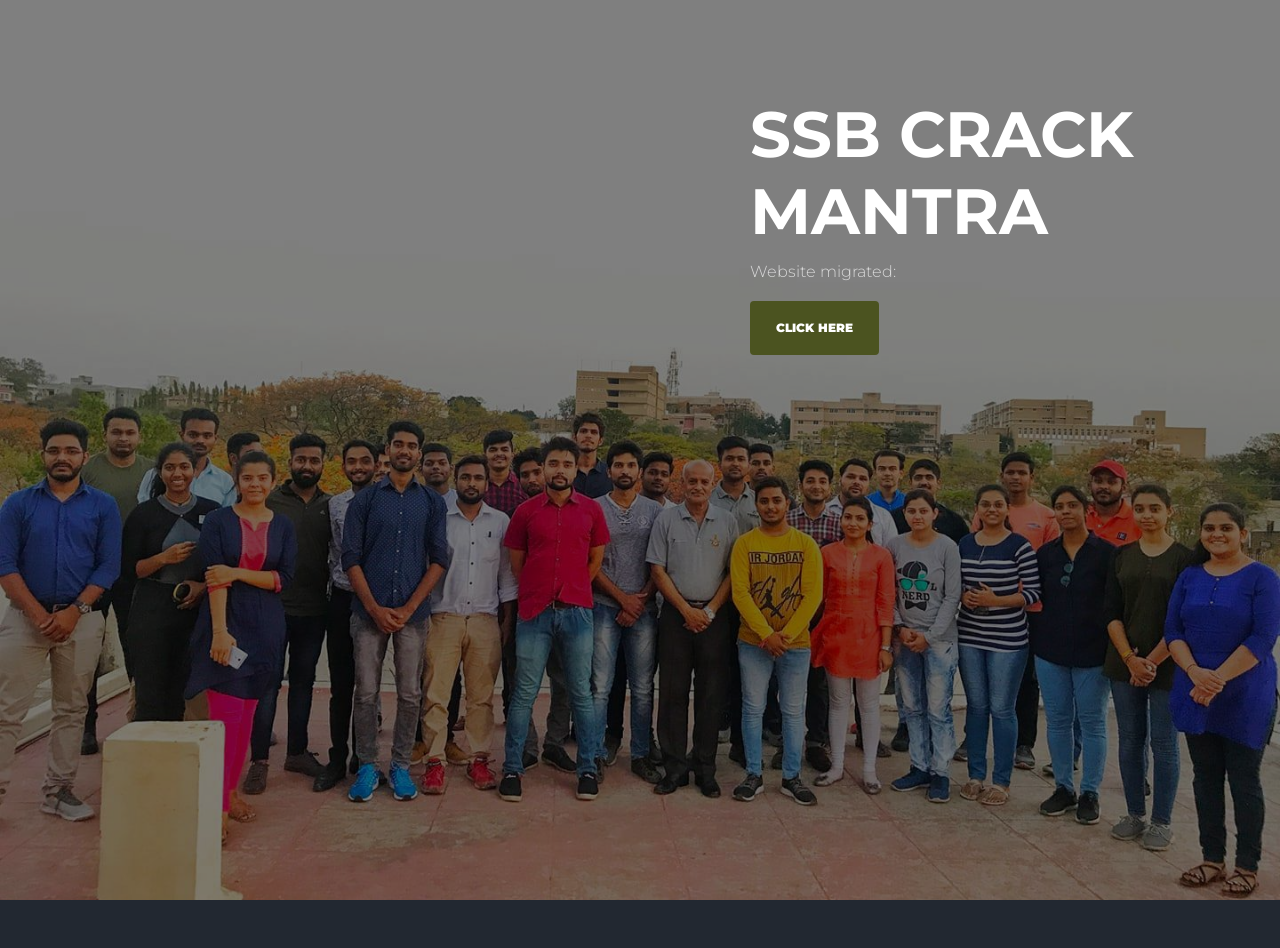
<file: index.html>
<!DOCTYPE html>
<html lang="en">

<head>
  <title>SSB Mantra</title>
  <meta charset="utf-8">
  <meta name="viewport" content="width=device-width, initial-scale=1, shrink-to-fit=no">


  <link href="https://fonts.googleapis.com/css2?family=Montserrat:wght@400;700&display=swap" rel="stylesheet">

  <link rel="stylesheet" href="fonts/icomoon/style.css">

  <link rel="stylesheet" href="css/bootstrap/bootstrap.css">
  <link rel="stylesheet" href="css/jquery-ui.css">
  <link rel="stylesheet" href="css/owl.carousel.min.css">
  <link rel="stylesheet" href="css/owl.theme.default.min.css">
  <link rel="stylesheet" href="css/owl.theme.default.min.css">

  <link rel="stylesheet" href="css/jquery.fancybox.min.css">

  <link rel="stylesheet" href="css/bootstrap-datepicker.css">

  <link rel="stylesheet" href="fonts/flaticon/font/flaticon.css">

  <link rel="stylesheet" href="css/aos.css">

  <link rel="stylesheet" href="css/style.css">



</head>

<body>

  <div class="site-wrap">

    <div class="site-mobile-menu site-navbar-target">
      <div class="site-mobile-menu-header">
        <div class="site-mobile-menu-close">
          <span class="icon-close2 js-menu-toggle"></span>
        </div>
      </div>
      <div class="site-mobile-menu-body"></div>
    </div>


    <!-- <header class="site-navbar py-4" role="banner">

      <div class="container">
        <div class="d-flex align-items-center">
          <div class="site-logo">
            <a href="index.html">
              <img src="images/logo.png" alt="Logo">
            </a>
          </div>
          <div class="ml-auto">
            <nav class="site-navigation position-relative text-right" role="navigation">
              <ul class="site-menu main-menu js-clone-nav mr-auto d-none d-lg-block">
                <li class="active"><a href="index.html" class="nav-link">Home</a></li>
                
                <li><a href="courses.html" class="nav-link">Courses</a></li>
                <li><a href="facilities.html" class="nav-link">Facilties</a></li>
                <li><a href="about.html" class="nav-link">About Us</a></li>
                <li><a href="contact.html" class="nav-link">Contact</a></li>
              </ul>
            </nav>

            <a href="#" class="d-inline-block d-lg-none site-menu-toggle js-menu-toggle text-black float-right text-white"><span
                class="icon-menu h3 text-white"></span></a>
          </div>
        </div>
      </div>

    </header> -->

    <div class="hero overlay" style="background-image: url('images/bg_8.jpg');">
      <div class="container pt-5">
        <div class="row pt-5">
          <div class="col-lg-5 ml-auto">
            <h1 class="text-white">SSB CRACK MANTRA</h1>
            <p>Website migrated: </p>
            <a href="https://marshalsir.github.io/ssbcrackmantra" class="btn btn-primary py-3 px-4 mr-3">Click Here</a>
            <!-- <p>- Air Vice Marshal Praveen Kumar</p> -->
            <!-- <div id="date-countdown"></div> -->
            <p>
              <!-- <a href="#" class="more light">Learn More</a> -->
            </p>  
          </div>
        </div>
      </div>
    </div>

    

  </div>
  <!-- .site-wrap -->

  <script src="js/jquery-3.3.1.min.js"></script>
  <script src="js/jquery-migrate-3.0.1.min.js"></script>
  <script src="js/jquery-ui.js"></script>
  <script src="js/popper.min.js"></script>
  <script src="js/bootstrap.min.js"></script>
  <script src="js/owl.carousel.min.js"></script>
  <script src="js/jquery.stellar.min.js"></script>
  <script src="js/jquery.countdown.min.js"></script>
  <script src="js/bootstrap-datepicker.min.js"></script>
  <script src="js/jquery.easing.1.3.js"></script>
  <script src="js/aos.js"></script>
  <script src="js/jquery.fancybox.min.js"></script>
  <script src="js/jquery.sticky.js"></script>
  <script src="js/jquery.mb.YTPlayer.min.js"></script>


  <script src="js/main.js"></script>

</body>

</html>
</file>
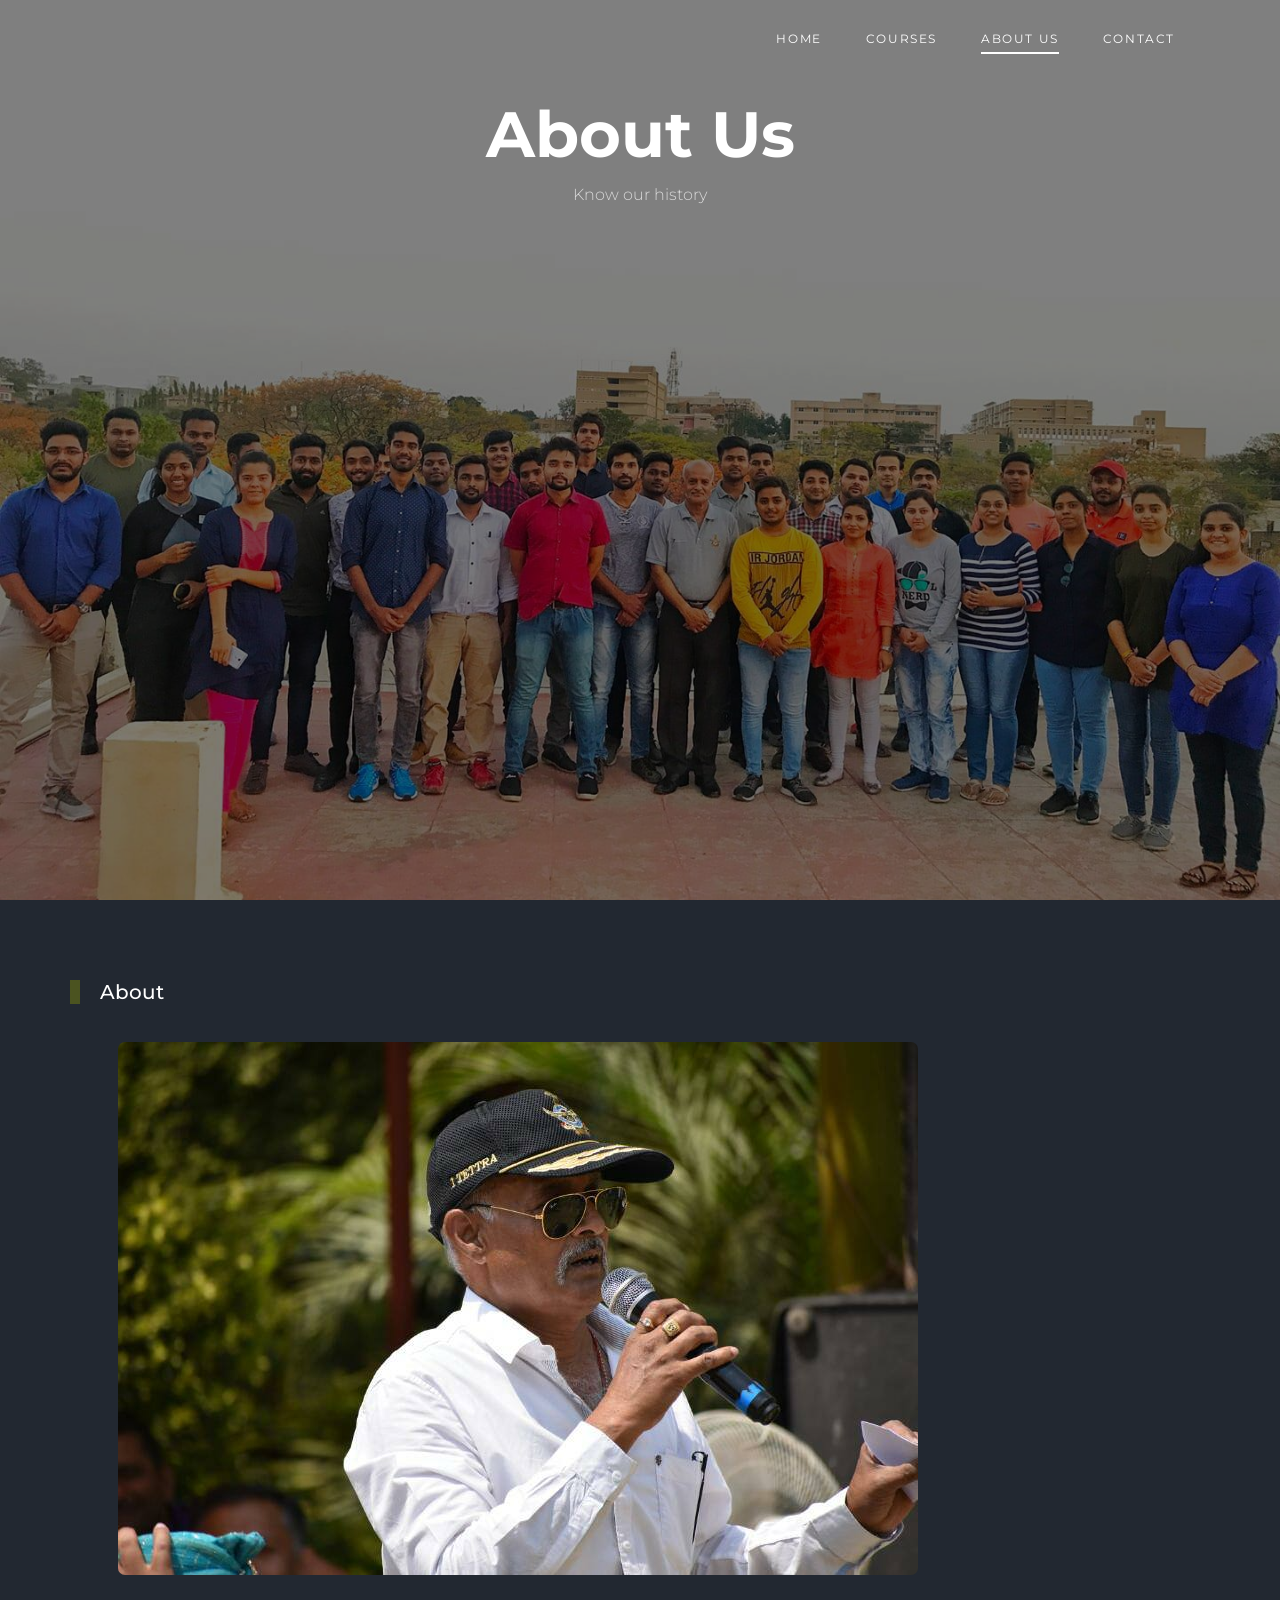
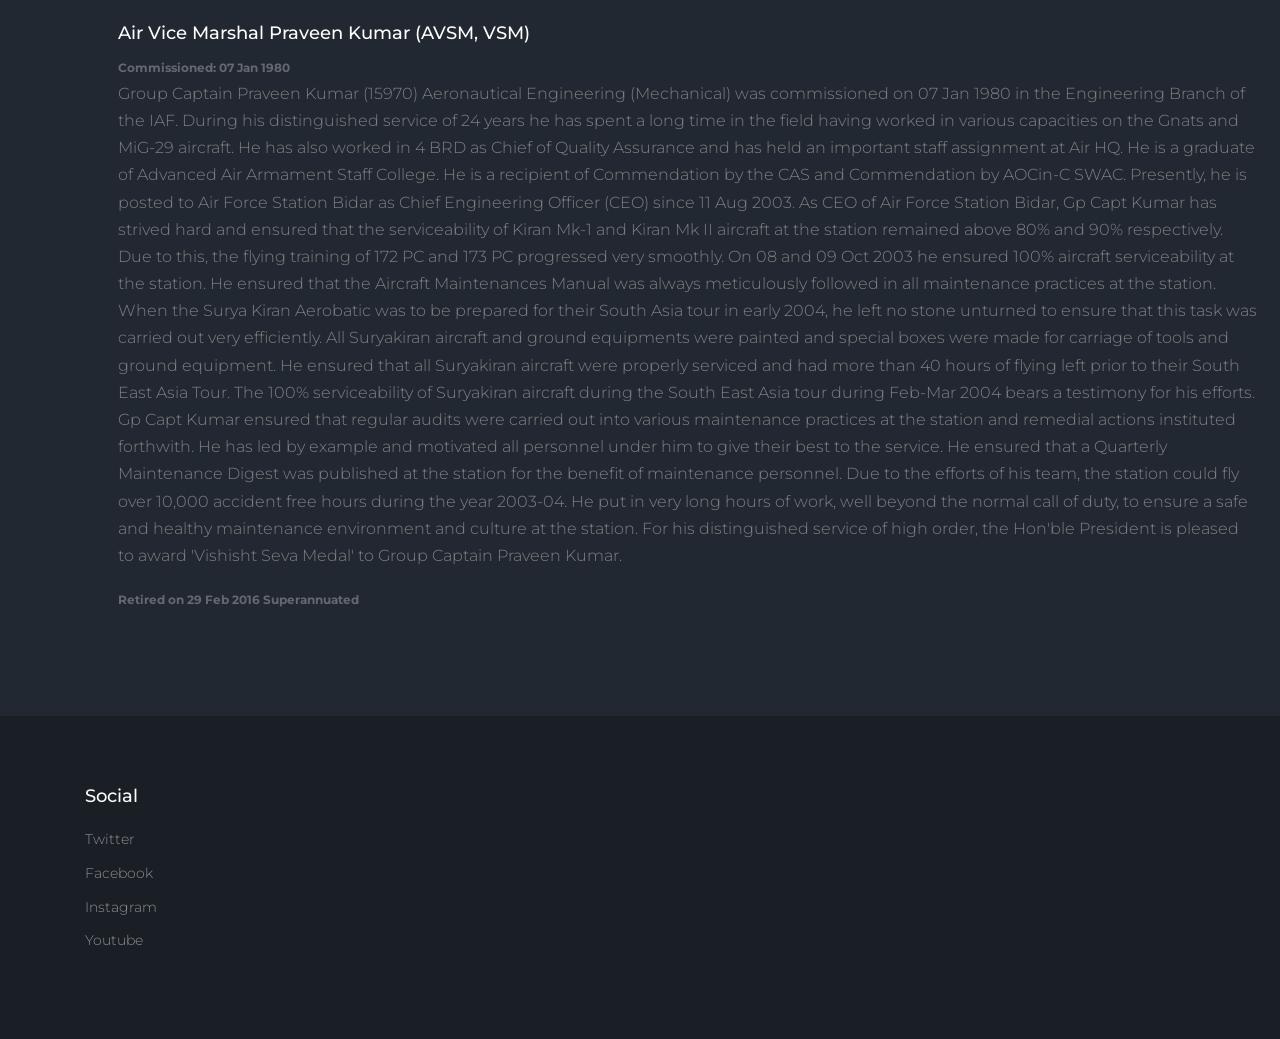
<file: about.html>
<!DOCTYPE html>
<html lang="en">

<head>
  <title>SSB Mantra</title>
  <meta charset="utf-8">
  <meta name="viewport" content="width=device-width, initial-scale=1, shrink-to-fit=no">


  <link href="https://fonts.googleapis.com/css2?family=Montserrat:wght@400;700&display=swap" rel="stylesheet">

  <link rel="stylesheet" href="fonts/icomoon/style.css">

  <link rel="stylesheet" href="css/bootstrap/bootstrap.css">
  <link rel="stylesheet" href="css/jquery-ui.css">
  <link rel="stylesheet" href="css/owl.carousel.min.css">
  <link rel="stylesheet" href="css/owl.theme.default.min.css">
  <link rel="stylesheet" href="css/owl.theme.default.min.css">

  <link rel="stylesheet" href="css/jquery.fancybox.min.css">

  <link rel="stylesheet" href="css/bootstrap-datepicker.css">

  <link rel="stylesheet" href="fonts/flaticon/font/flaticon.css">

  <link rel="stylesheet" href="css/aos.css">

  <link rel="stylesheet" href="css/style.css">



</head>

<body>

  <div class="site-wrap">

    <div class="site-mobile-menu site-navbar-target">
      <div class="site-mobile-menu-header">
        <div class="site-mobile-menu-close">
          <span class="icon-close2 js-menu-toggle"></span>
        </div>
      </div>
      <div class="site-mobile-menu-body"></div>
    </div>


    <header class="site-navbar py-4" role="banner">

      <div class="container">
        <div class="d-flex align-items-center">
          <div class="site-logo">
            <a href="index.html">
              <!-- <img src="images/logo.png" alt="Logo"> -->
            </a>
          </div>
          <div class="ml-auto">
            <nav class="site-navigation position-relative text-right" role="navigation">
              <ul class="site-menu main-menu js-clone-nav mr-auto d-none d-lg-block">
                <li><a href="index.html" class="nav-link">Home</a></li>

                <li><a href="courses.html" class="nav-link">Courses</a></li>
                <!-- <li><a href="facilities.html" class="nav-link">Facilties</a></li> -->
                <li class="active"><a href="about.html" class="nav-link">About Us</a></li>
                <li><a href="contact.html" class="nav-link">Contact</a></li>
              </ul>
            </nav>

            <a href="#"
              class="d-inline-block d-lg-none site-menu-toggle js-menu-toggle text-black float-right text-white"><span
                class="icon-menu h3 text-white"></span></a>
          </div>
        </div>
      </div>

    </header>

    <div class="hero overlay" style="background-image: url('images/bg_8.jpg');">
      <div class="container pt-5">
        <div class="row pt-5">
          <div class="col-lg-5 mx-auto text-center">
            <h1 class="text-white">About Us</h1>
            <p>Know our history</p>
          </div>
        </div>
      </div>
    </div>



    <div class="container site-section">
      <div class="row">
        <div class="col-6 title-section">
          <h2 class="heading">About</h2>
        </div>
      </div>
      <div class="row">
        <div class="col-lg-12 mb-4 mx-5">
          <div class="custom-media d-block">
            <div class="img mb-4">
              <a href="single.html"><img src="images/Img_1.jpg" alt="Image" class="img-fluid"></a>
            </div>
            <div class="text">
              <!-- <span class="meta">May 20, 2020</span>
              <h3 class="mb-4"><a href="#">Romolu to stay at Real Nadrid?</a></h3>
              <p>Lorem ipsum dolor sit amet, consectetur adipisicing elit. Possimus deserunt saepe tempora dolorem.</p>
              <p><a href="#">Read more</a></p> -->
            </div>
          </div>
        </div>
        <div class="col-lg-12 mb-4 mx-5">
          <div class="custom-media d-block">
            <!-- <div class="img mb-4">
              <a href="single.html"><img src="images/img_3.jpg" alt="Image" class="img-fluid"></a>
            </div> -->
            <div class="text">
              <h3 class=""><a href="#">Air Vice Marshal Praveen Kumar (AVSM, VSM)</a></h3>
              <span class="meta">Commissioned: 07 Jan 1980</span>
              <p>Group Captain Praveen Kumar (15970) Aeronautical Engineering (Mechanical) was commissioned on 07 Jan
                1980 in the Engineering Branch of the IAF. During his distinguished service of 24 years he has spent a
                long time in the field having worked in various capacities on the Gnats and MiG-29 aircraft. He has also
                worked in 4 BRD as Chief of Quality Assurance and has held an important staff assignment at Air HQ. He
                is a graduate of Advanced Air Armament Staff College. He is a recipient of Commendation by the CAS and
                Commendation by AOCin-C SWAC. Presently, he is posted to Air Force Station Bidar as Chief Engineering
                Officer (CEO) since 11 Aug 2003.

                As CEO of Air Force Station Bidar, Gp Capt Kumar has strived hard and ensured that the serviceability of
                Kiran Mk-1 and Kiran Mk II aircraft at the station remained above 80% and 90% respectively. Due to this,
                the flying training of 172 PC and 173 PC progressed very smoothly. On 08 and 09 Oct 2003 he ensured 100%
                aircraft serviceability at the station. He ensured that the Aircraft Maintenances Manual was always
                meticulously followed in all maintenance practices at the station.

                When the Surya Kiran Aerobatic was to be prepared for their South Asia tour in early 2004, he left no
                stone unturned to ensure that this task was carried out very efficiently. All Suryakiran aircraft and
                ground equipments were painted and special boxes were made for carriage of tools and ground equipment.
                He ensured that all Suryakiran aircraft were properly serviced and had more than 40 hours of flying left
                prior to their South East Asia Tour. The 100% serviceability of Suryakiran aircraft during the South
                East Asia tour during Feb-Mar 2004 bears a testimony for his efforts.

                Gp Capt Kumar ensured that regular audits were carried out into various maintenance practices at the
                station and remedial actions instituted forthwith. He has led by example and motivated all personnel
                under him to give their best to the service. He ensured that a Quarterly Maintenance Digest was
                published at the station for the benefit of maintenance personnel. Due to the efforts of his team, the
                station could fly over 10,000 accident free hours during the year 2003-04. He put in very long hours of
                work, well beyond the normal call of duty, to ensure a safe and healthy maintenance environment and
                culture at the station.

                For his distinguished service of high order, the Hon'ble President is pleased to award 'Vishisht Seva
                Medal' to Group Captain Praveen Kumar.</p>
              <span class="meta">Retired on 29 Feb 2016 Superannuated</span>
              <!-- <p><a href="#">Read more</a></p> -->
            </div>
          </div>
        </div>
        <!-- 
        <div class="col-lg-4 mb-4">
          <div class="custom-media d-block">
            <div class="img mb-4">
              <a href="single.html"><img src="images/Img_1.jpg" alt="Image" class="img-fluid"></a>
            </div>
            <div class="text">
              <span class="meta">May 20, 2020</span>
              <h3 class="mb-4"><a href="#">Romolu to stay at Real Nadrid?</a></h3>
              <p>Lorem ipsum dolor sit amet, consectetur adipisicing elit. Possimus deserunt saepe tempora dolorem.</p>
              <p><a href="#">Read more</a></p>
            </div>
          </div>
        </div>
        <div class="col-lg-4 mb-4">
          <div class="custom-media d-block">
            <div class="img mb-4">
              <a href="single.html"><img src="images/img_3.jpg" alt="Image" class="img-fluid"></a>
            </div>
            <div class="text">
              <span class="meta">May 20, 2020</span>
              <h3 class="mb-4"><a href="#">Romolu to stay at Real Nadrid?</a></h3>
              <p>Lorem ipsum dolor sit amet, consectetur adipisicing elit. Possimus deserunt saepe tempora dolorem.</p>
              <p><a href="#">Read more</a></p>
            </div>
          </div>
        </div>
        
        <div class="col-lg-4 mb-4">
          <div class="custom-media d-block">
            <div class="img mb-4">
              <a href="single.html"><img src="images/Img_1.jpg" alt="Image" class="img-fluid"></a>
            </div>
            <div class="text">
              <span class="meta">May 20, 2020</span>
              <h3 class="mb-4"><a href="#">Romolu to stay at Real Nadrid?</a></h3>
              <p>Lorem ipsum dolor sit amet, consectetur adipisicing elit. Possimus deserunt saepe tempora dolorem.</p>
              <p><a href="#">Read more</a></p>
            </div>
          </div>
        </div>
        <div class="col-lg-4 mb-4">
          <div class="custom-media d-block">
            <div class="img mb-4">
              <a href="single.html"><img src="images/img_3.jpg" alt="Image" class="img-fluid"></a>
            </div>
            <div class="text">
              <span class="meta">May 20, 2020</span>
              <h3 class="mb-4"><a href="#">Romolu to stay at Real Nadrid?</a></h3>
              <p>Lorem ipsum dolor sit amet, consectetur adipisicing elit. Possimus deserunt saepe tempora dolorem.</p>
              <p><a href="#">Read more</a></p>
            </div>
          </div>
        </div>
      </div>

      <div class="row justify-content-center">
        <div class="col-lg-7 text-center">
          <div class="custom-pagination">
            <a href="#">1</a>
            <span>2</span>
            <a href="#">3</a>
            <a href="#">4</a>
            <a href="#">5</a>
          </div>
        </div>
      </div> -->
      </div>







    </div>


    <footer class="footer-section">
      <div class="container">
        <div class="row">
          <!-- <div class="col-lg-3">
            <div class="widget mb-3">
              <h3>News</h3>
              <ul class="list-unstyled links">
                <li><a href="#">All</a></li>
                <li><a href="#">Club News</a></li>
                <li><a href="#">Media Center</a></li>
                <li><a href="#">Video</a></li>
                <li><a href="#">RSS</a></li>
              </ul>
            </div>
          </div>
          <div class="col-lg-3">
            <div class="widget mb-3">
              <h3>Tickets</h3>
              <ul class="list-unstyled links">
                <li><a href="#">Online Ticket</a></li>
                <li><a href="#">Payment and Prices</a></li>
                <li><a href="#">Contact &amp; Booking</a></li>
                <li><a href="#">Tickets</a></li>
                <li><a href="#">Coupon</a></li>
              </ul>
            </div>
          </div>
          <div class="col-lg-3">
            <div class="widget mb-3">
              <h3>Courses</h3>
              <ul class="list-unstyled links">
                <li><a href="#">Standings</a></li>
                <li><a href="#">World Cup</a></li>
                <li><a href="#">La Lega</a></li>
                <li><a href="#">Hyper Cup</a></li>
                <li><a href="#">World League</a></li>
              </ul>
            </div>
          </div> -->

          <div class="col-lg-3">
            <div class="widget mb-3">
              <h3>Social</h3>
              <ul class="list-unstyled links">
                <li><a href="#">Twitter</a></li>
                <li><a href="https://www.facebook.com/profile.php?id=100007661263158" target='_blank'>Facebook</a></li>
                <li><a href="https://www.instagram.com/ssbcrack_pk/" target='_blank'>Instagram</a></li>
                <li><a href="#">Youtube</a></li>
              </ul>
            </div>
          </div>

        </div>

        <!-- <div class="row text-center">
          <div class="col-md-12">
            <div class=" pt-5">
              <p>
                Link back to Colorlib can't be removed. Template is licensed under CC BY 3.0.
                Copyright &copy;
                <script>
                  document.write(new Date().getFullYear());
                </script> All rights reserved | This template is made with <i class="icon-heart"
                  aria-hidden="true"></i> by <a href="https://colorlib.com" target="_blank">Colorlib</a>
                Link back to Colorlib can't be removed. Template is licensed under CC BY 3.0.
              </p>
            </div>
          </div>

        </div> -->
      </div>
    </footer>

    <!-- .site-wrap -->

    <script src="js/jquery-3.3.1.min.js"></script>
    <script src="js/jquery-migrate-3.0.1.min.js"></script>
    <script src="js/jquery-ui.js"></script>
    <script src="js/popper.min.js"></script>
    <script src="js/bootstrap.min.js"></script>
    <script src="js/owl.carousel.min.js"></script>
    <script src="js/jquery.stellar.min.js"></script>
    <script src="js/jquery.countdown.min.js"></script>
    <script src="js/bootstrap-datepicker.min.js"></script>
    <script src="js/jquery.easing.1.3.js"></script>
    <script src="js/aos.js"></script>
    <script src="js/jquery.fancybox.min.js"></script>
    <script src="js/jquery.sticky.js"></script>
    <script src="js/jquery.mb.YTPlayer.min.js"></script>


    <script src="js/main.js"></script>

</body>

</html>
</file>
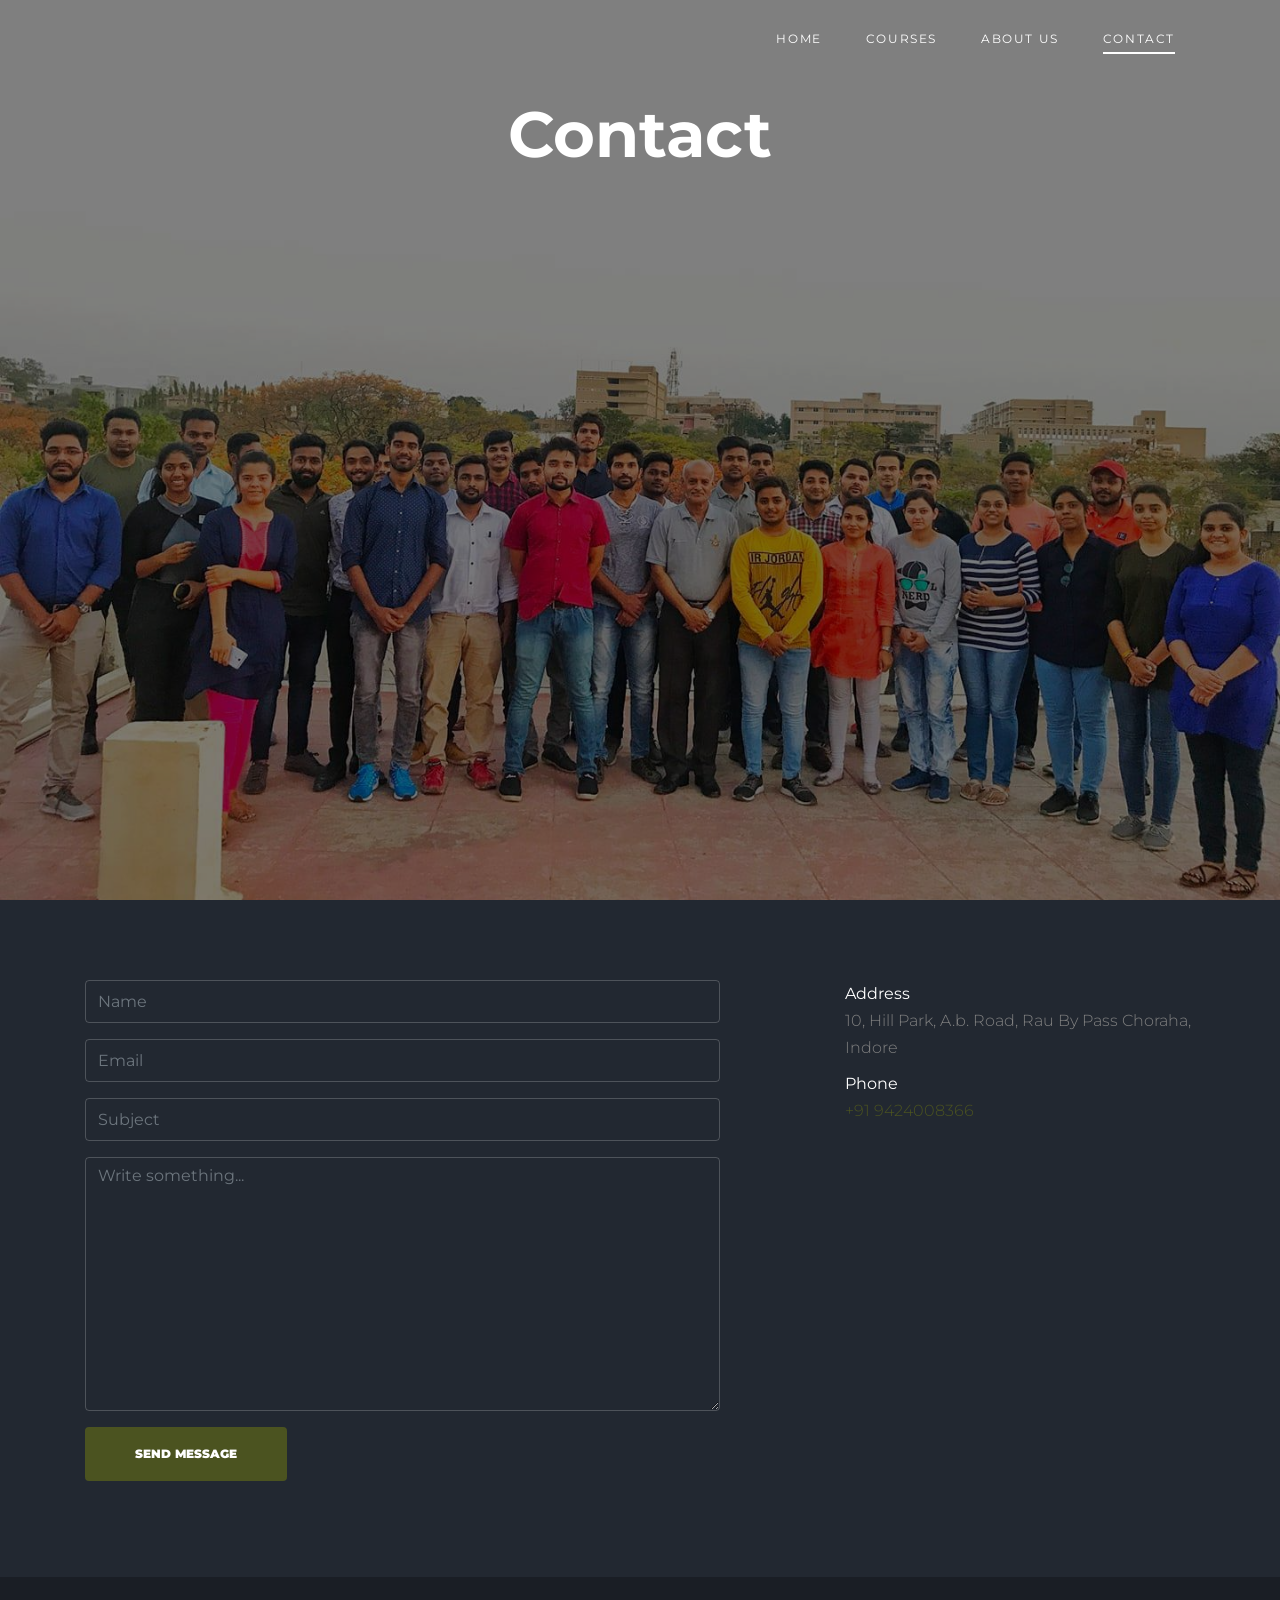
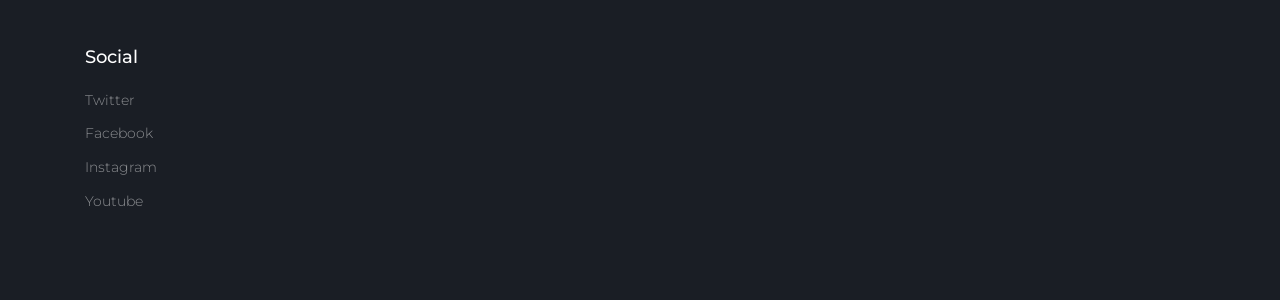
<file: contact.html>
<!DOCTYPE html>
<html lang="en">

<head>
  <title>SSB Mantra</title>
  <meta charset="utf-8">
  <meta name="viewport" content="width=device-width, initial-scale=1, shrink-to-fit=no">


  <link href="https://fonts.googleapis.com/css2?family=Montserrat:wght@400;700&display=swap" rel="stylesheet">

  <link rel="stylesheet" href="fonts/icomoon/style.css">

  <link rel="stylesheet" href="css/bootstrap/bootstrap.css">
  <link rel="stylesheet" href="css/jquery-ui.css">
  <link rel="stylesheet" href="css/owl.carousel.min.css">
  <link rel="stylesheet" href="css/owl.theme.default.min.css">
  <link rel="stylesheet" href="css/owl.theme.default.min.css">

  <link rel="stylesheet" href="css/jquery.fancybox.min.css">

  <link rel="stylesheet" href="css/bootstrap-datepicker.css">

  <link rel="stylesheet" href="fonts/flaticon/font/flaticon.css">

  <link rel="stylesheet" href="css/aos.css">

  <link rel="stylesheet" href="css/style.css">



</head>

<body>

  <div class="site-wrap">

    <div class="site-mobile-menu site-navbar-target">
      <div class="site-mobile-menu-header">
        <div class="site-mobile-menu-close">
          <span class="icon-close2 js-menu-toggle"></span>
        </div>
      </div>
      <div class="site-mobile-menu-body"></div>
    </div>


    <header class="site-navbar py-4" role="banner">

      <div class="container">
        <div class="d-flex align-items-center">
          <div class="site-logo">
            <a href="index.html">
              <!-- <img src="images/logo.png" alt="Logo"> -->
            </a>
          </div>
          <div class="ml-auto">
            <nav class="site-navigation position-relative text-right" role="navigation">
              <ul class="site-menu main-menu js-clone-nav mr-auto d-none d-lg-block">
                <li><a href="index.html" class="nav-link">Home</a></li>
                
                <li><a href="courses.html" class="nav-link">Courses</a></li>
                <!-- <li><a href="facilities.html" class="nav-link">Facilties</a></li> -->
                <li><a href="about.html" class="nav-link">About Us</a></li>
                <li class="active"><a href="contact.html" class="nav-link">Contact</a></li>
              </ul>
            </nav>

            <a href="#" class="d-inline-block d-lg-none site-menu-toggle js-menu-toggle text-black float-right text-white"><span
                class="icon-menu h3 text-white"></span></a>
          </div>
        </div>
      </div>

    </header>

    <div class="hero overlay" style="background-image: url('images/bg_8.jpg');">
      <div class="container pt-5">
        <div class="row pt-5">
          <div class="col-lg-9 mx-auto text-center">
            <h1 class="text-white">Contact</h1>
          </div>
        </div>
      </div>
    </div>

    
    <div class="site-section">
      <div class="container">
        <div class="row">
          <div class="col-lg-7">
            <form action="#">
              <div class="form-group">
                <input type="text" class="form-control" placeholder="Name">
              </div>
              <div class="form-group">
                <input type="text" class="form-control" placeholder="Email">
              </div>
              <div class="form-group">
                <input type="text" class="form-control" placeholder="Subject">
              </div>
              <div class="form-group">
                <textarea name="" class="form-control" id="" cols="30" rows="10" placeholder="Write something..."></textarea>
              </div>
              <div class="form-group">
                <input type="submit" class="btn btn-primary py-3 px-5" value="Send Message">
              </div>
            </form>  
          </div>
          <div class="col-lg-4 ml-auto">
            
            <ul class="list-unstyled">
              <li class="mb-2">
                <strong class="text-white d-block">Address</strong>
                10, Hill Park, A.b. Road, Rau By Pass Choraha, Indore
              </li>
              <!-- <li class="mb-2">
                <strong class="text-white d-block">Email</strong>
                <a href="#">info@unslate.co</a>
              </li> -->
              <li class="mb-2">
                <strong class="text-white d-block">
                  Phone
                </strong>
                <a href="#">+91 9424008366</a>
              </li>
            </ul>
          </div>
        </div>
      </div>
    </div>


    <footer class="footer-section">
      <div class="container">
        <div class="row">
          <!-- <div class="col-lg-3">
            <div class="widget mb-3">
              <h3>News</h3>
              <ul class="list-unstyled links">
                <li><a href="#">All</a></li>
                <li><a href="#">Club News</a></li>
                <li><a href="#">Media Center</a></li>
                <li><a href="#">Video</a></li>
                <li><a href="#">RSS</a></li>
              </ul>
            </div>
          </div>
          <div class="col-lg-3">
            <div class="widget mb-3">
              <h3>Tickets</h3>
              <ul class="list-unstyled links">
                <li><a href="#">Online Ticket</a></li>
                <li><a href="#">Payment and Prices</a></li>
                <li><a href="#">Contact &amp; Booking</a></li>
                <li><a href="#">Tickets</a></li>
                <li><a href="#">Coupon</a></li>
              </ul>
            </div>
          </div>
          <div class="col-lg-3">
            <div class="widget mb-3">
              <h3>Courses</h3>
              <ul class="list-unstyled links">
                <li><a href="#">Standings</a></li>
                <li><a href="#">World Cup</a></li>
                <li><a href="#">La Lega</a></li>
                <li><a href="#">Hyper Cup</a></li>
                <li><a href="#">World League</a></li>
              </ul>
            </div>
          </div> -->

          <div class="col-lg-3">
            <div class="widget mb-3">
              <h3>Social</h3>
              <ul class="list-unstyled links">
                <li><a href="#">Twitter</a></li>
                 <li><a href="https://www.facebook.com/profile.php?id=100007661263158" target='_blank'>Facebook</a></li>
                <li><a href="https://www.instagram.com/ssbcrack_pk/" target='_blank'>Instagram</a></li>
                <li><a href="#">Youtube</a></li>
              </ul>
            </div>
          </div>

        </div>

        <!-- <div class="row text-center">
          <div class="col-md-12">
            <div class=" pt-5">
              <p>
                Link back to Colorlib can't be removed. Template is licensed under CC BY 3.0.
                Copyright &copy;
                <script>
                  document.write(new Date().getFullYear());
                </script> All rights reserved | This template is made with <i class="icon-heart"
                  aria-hidden="true"></i> by <a href="https://colorlib.com" target="_blank">Colorlib</a>
                Link back to Colorlib can't be removed. Template is licensed under CC BY 3.0.
              </p>
            </div>
          </div>

        </div> -->
      </div>
    </footer>



  </div>
  <!-- .site-wrap -->

  <script src="js/jquery-3.3.1.min.js"></script>
  <script src="js/jquery-migrate-3.0.1.min.js"></script>
  <script src="js/jquery-ui.js"></script>
  <script src="js/popper.min.js"></script>
  <script src="js/bootstrap.min.js"></script>
  <script src="js/owl.carousel.min.js"></script>
  <script src="js/jquery.stellar.min.js"></script>
  <script src="js/jquery.countdown.min.js"></script>
  <script src="js/bootstrap-datepicker.min.js"></script>
  <script src="js/jquery.easing.1.3.js"></script>
  <script src="js/aos.js"></script>
  <script src="js/jquery.fancybox.min.js"></script>
  <script src="js/jquery.sticky.js"></script>
  <script src="js/jquery.mb.YTPlayer.min.js"></script>


  <script src="js/main.js"></script>

</body>

</html>
</file>
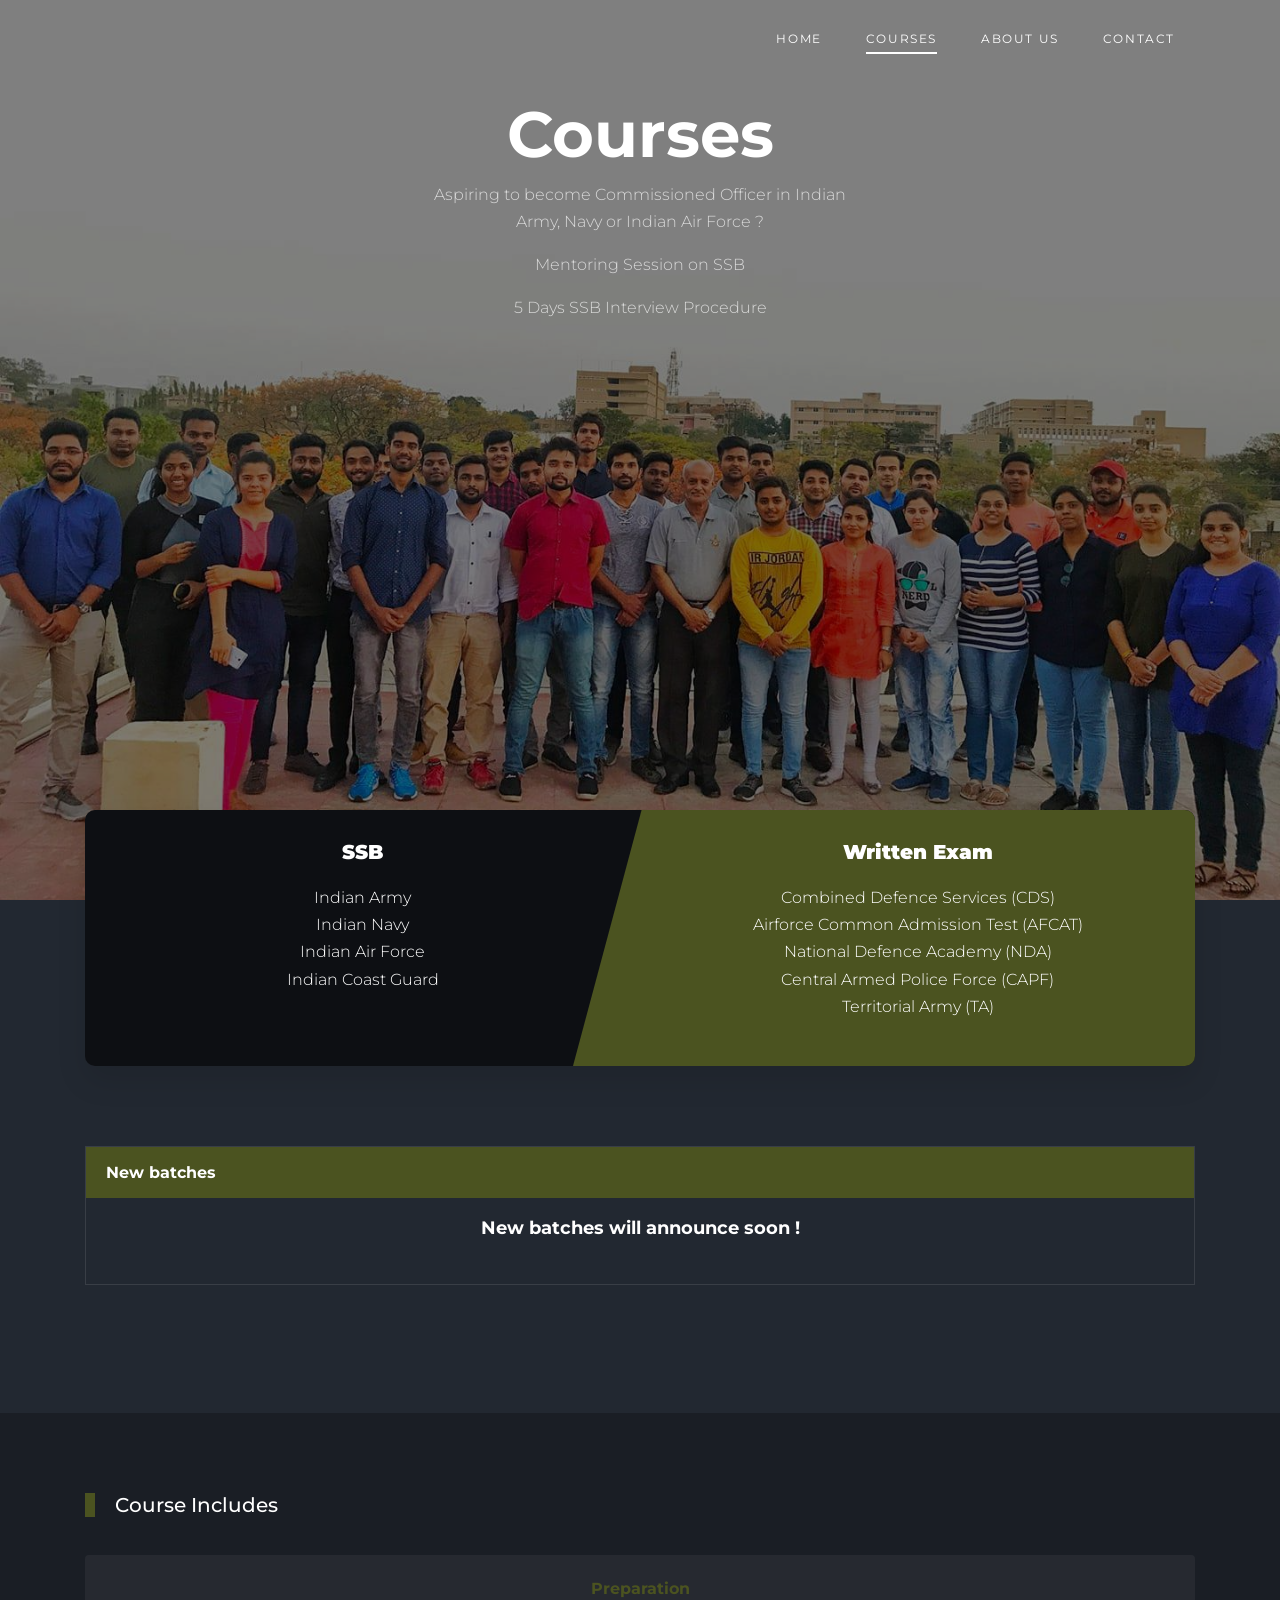
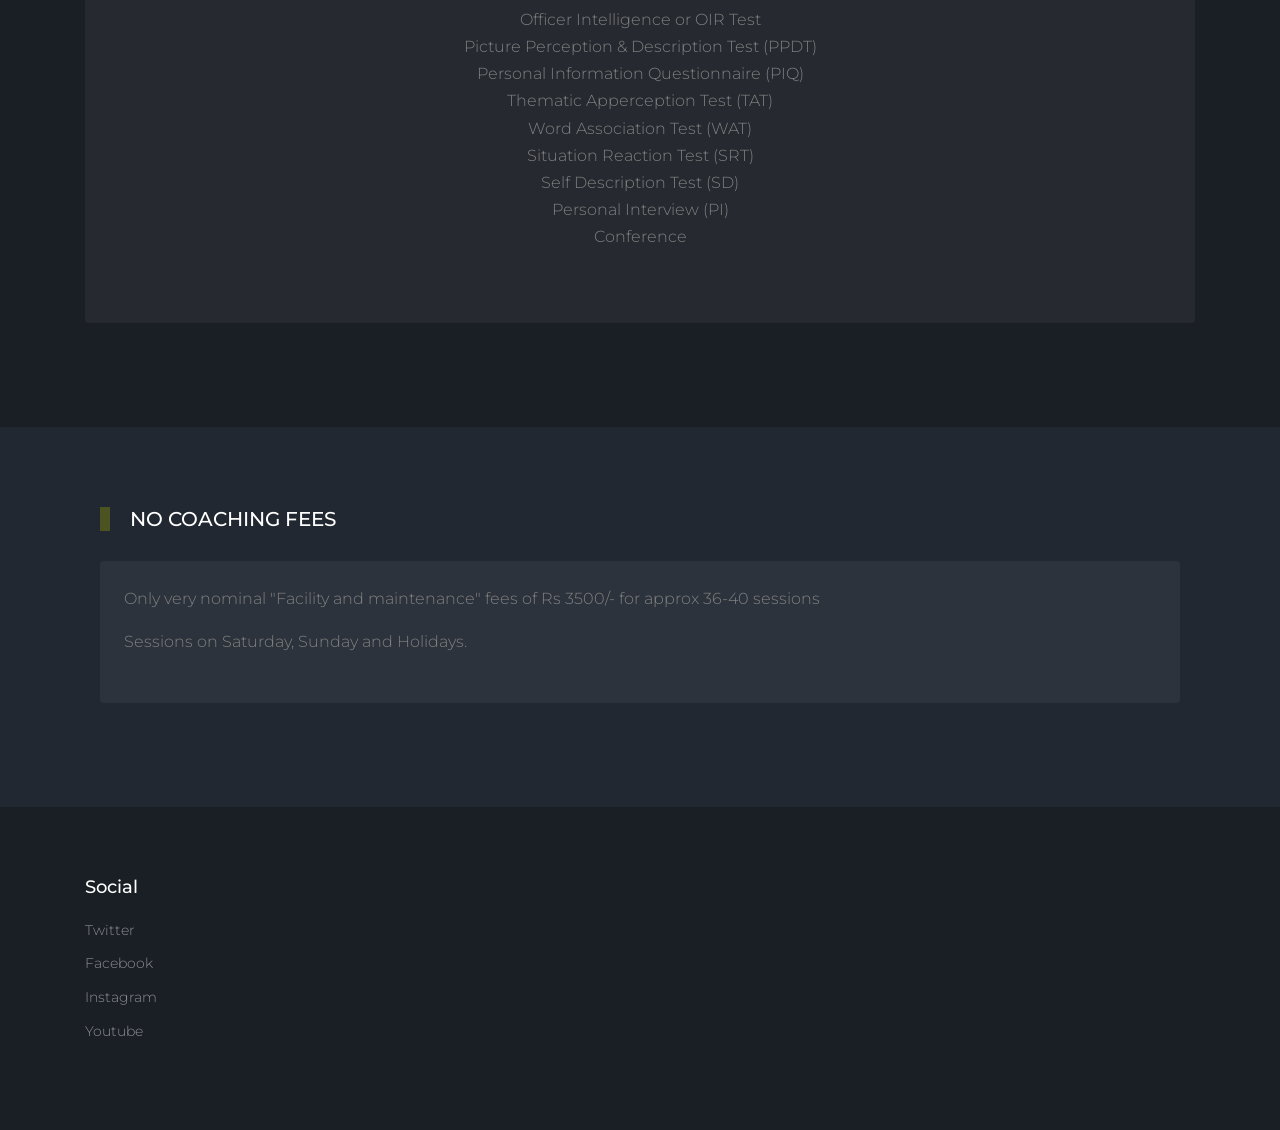
<file: courses.html>
<!DOCTYPE html>
<html lang="en">

<head>
  <title>SSB Mantra</title>
  <meta charset="utf-8">
  <meta name="viewport" content="width=device-width, initial-scale=1, shrink-to-fit=no">


  <link href="https://fonts.googleapis.com/css2?family=Montserrat:wght@400;700&display=swap" rel="stylesheet">

  <link rel="stylesheet" href="fonts/icomoon/style.css">

  <link rel="stylesheet" href="css/bootstrap/bootstrap.css">
  <link rel="stylesheet" href="css/jquery-ui.css">
  <link rel="stylesheet" href="css/owl.carousel.min.css">
  <link rel="stylesheet" href="css/owl.theme.default.min.css">
  <link rel="stylesheet" href="css/owl.theme.default.min.css">

  <link rel="stylesheet" href="css/jquery.fancybox.min.css">

  <link rel="stylesheet" href="css/bootstrap-datepicker.css">

  <link rel="stylesheet" href="fonts/flaticon/font/flaticon.css">

  <link rel="stylesheet" href="css/aos.css">

  <link rel="stylesheet" href="css/style.css">



</head>

<body>

  <div class="site-wrap">

    <div class="site-mobile-menu site-navbar-target">
      <div class="site-mobile-menu-header">
        <div class="site-mobile-menu-close">
          <span class="icon-close2 js-menu-toggle"></span>
        </div>
      </div>
      <div class="site-mobile-menu-body"></div>
    </div>


    <header class="site-navbar py-4" role="banner">

      <div class="container">
        <div class="d-flex align-items-center">
          <div class="site-logo">
            <a href="index.html">
              <!-- <img src="images/logo.png" alt="Logo"> -->
            </a>
          </div>
          <div class="ml-auto">
            <nav class="site-navigation position-relative text-right" role="navigation">
              <ul class="site-menu main-menu js-clone-nav mr-auto d-none d-lg-block">
                <li><a href="index.html" class="nav-link">Home</a></li>
                <li class="active"><a href="courses.html" class="nav-link">Courses</a></li>
                <!-- <li><a href="facilities.html" class="nav-link">Facilties</a></li> -->
                <li><a href="about.html" class="nav-link">About Us</a></li>
                <li><a href="contact.html" class="nav-link">Contact</a></li>
              </ul>
            </nav>

            <a href="#"
              class="d-inline-block d-lg-none site-menu-toggle js-menu-toggle text-black float-right text-white"><span
                class="icon-menu h3 text-white"></span></a>
          </div>
        </div>
      </div>

    </header>

    <div class="hero overlay" style="background-image: url('images/bg_8.jpg');">
      <div class="container pt-5">
        <div class="row pt-5">
          <div class="col-lg-5 mx-auto text-center">
            <h1 class="text-white">Courses</h1>
            <p>Aspiring to become Commissioned Officer in Indian Army, Navy or Indian Air Force ?</p>
            <p>Mentoring Session on SSB</p>
            <p>5 Days SSB Interview Procedure</p>
          </div>
        </div>
      </div>
    </div>



    <div class="container">


      <div class="row">
        <div class="col-lg-12">

          <div class="d-flex team-vs">
            <!-- <span class="score">4-1</span> -->
            <div class="team-1 w-100">
              <div class="team-details w-100 text-center">
                <!-- <img src="images/logo_1.png" alt="Image" class="img-fluid"> -->
                <h3> <span>SSB</span></h3>
                <ul class="list-unstyled">
                  <li>Indian Army</li>
                  <li>Indian Navy</li>
                  <li>Indian Air Force</li>
                  <li>Indian Coast Guard</li>
                </ul>
              </div>
            </div>
            <div class="team-2 w-100">
              <div class="team-details w-100 text-center">
                <!-- <img src="images/logo_2.png" alt="Image" class="img-fluid"> -->
                <h3>Written Exam <span></span></h3>
                <ul class="list-unstyled">
                  <li>Combined Defence Services (CDS)</li>
                  <li>Airforce Common Admission Test (AFCAT)</li>
                  <li>National Defence Academy (NDA)</li>
                  <li>Central Armed Police Force (CAPF)</li>
                  <li>Territorial Army (TA)</li>
                </ul>
              </div>
            </div>
          </div>
        </div>
      </div>
    </div>


    <div class="site-section">
      <div class="container">
        <div class="row mb-5">
          <div class="col-lg-12">
            <div class="widget-next-match">
              <div class="widget-title">
                <h3>New batches</h3>
              </div>
              <div class="widget-body mb-3">
                <div class="widget-vs">
                  <div class="d-flex align-items-center justify-content-around justify-content-between w-100">
                    <div class="team-1 text-center">
                      <!-- <img src="images/logo_1.png" alt="Image"> -->
                      <h3>New batches will announce soon !</h3>
                    </div>
                    <!-- <div>
                    <span class="vs"><span>VS</span></span>
                  </div>
                  <div class="team-2 text-center">
                    <img src="images/logo_2.png" alt="Image">
                    <h3>Soccer</h3>
                  </div> -->
                  </div>
                </div>
              </div>

              <!-- <div class="text-center widget-vs-contents mb-4">
              <h4>World Cup League</h4>
              <p class="mb-5">
                <span class="d-block">December 20th, 2020</span>
                <span class="d-block">9:30 AM GMT+0</span>
                <strong class="text-primary">New Euro Arena</strong>
              </p>

              <div id="date-countdown2" class="pb-1"></div>
            </div> -->
            </div>
          </div>
        </div>
        <!-- <div class="row">
          <div class="col-6 title-section">
            <h2 class="heading">Videos</h2>
          </div>
          <div class="col-6 text-right">
            <div class="custom-nav">
            <a href="#" class="js-custom-prev-v2"><span class="icon-keyboard_arrow_left"></span></a>
            <span></span>
            <a href="#" class="js-custom-next-v2"><span class="icon-keyboard_arrow_right"></span></a>
            </div>
          </div>
        </div>


        <div class="owl-4-slider owl-carousel">
          <div class="item">
            <div class="video-media">
              <img src="images/Img_1.jpg" alt="Image" class="img-fluid">
              <a href="https://vimeo.com/139714818" class="d-flex play-button align-items-center" data-fancybox>
                <span class="icon mr-3">
                  <span class="icon-play"></span>
                </span>
                <div class="caption">
                  <h3 class="m-0">Dogba set for Juvendu return?</h3>
                </div>
              </a>
            </div>
          </div>
          <div class="item">
            <div class="video-media">
              <img src="images/img_2.jpg" alt="Image" class="img-fluid">
              <a href="https://vimeo.com/139714818" class="d-flex play-button align-items-center" data-fancybox>
                <span class="icon mr-3">
                  <span class="icon-play"></span>
                </span>
                <div class="caption">
                  <h3 class="m-0">Kai Nets Double To Secure Comfortable Away Win</h3>
                </div>
              </a>
            </div>
          </div>
          <div class="item">
            <div class="video-media">
              <img src="images/img_3.jpg" alt="Image" class="img-fluid">
              <a href="https://vimeo.com/139714818" class="d-flex play-button align-items-center" data-fancybox>
                <span class="icon mr-3">
                  <span class="icon-play"></span>
                </span>
                <div class="caption">
                  <h3 class="m-0">Romolu to stay at Real Nadrid?</h3>
                </div>
              </a>
            </div>
          </div>

          <div class="item">
            <div class="video-media">
              <img src="images/Img_1.jpg" alt="Image" class="img-fluid">
              <a href="https://vimeo.com/139714818" class="d-flex play-button align-items-center" data-fancybox>
                <span class="icon mr-3">
                  <span class="icon-play"></span>
                </span>
                <div class="caption">
                  <h3 class="m-0">Dogba set for Juvendu return?</h3>
                </div>
              </a>
            </div>
          </div>
          <div class="item">
            <div class="video-media">
              <img src="images/img_2.jpg" alt="Image" class="img-fluid">
              <a href="https://vimeo.com/139714818" class="d-flex play-button align-items-center" data-fancybox>
                <span class="icon mr-3">
                  <span class="icon-play"></span>
                </span>
                <div class="caption">
                  <h3 class="m-0">Kai Nets Double To Secure Comfortable Away Win</h3>
                </div>
              </a>
            </div>
          </div>
          <div class="item">
            <div class="video-media">
              <img src="images/img_3.jpg" alt="Image" class="img-fluid">
              <a href="https://vimeo.com/139714818" class="d-flex play-button align-items-center" data-fancybox>
                <span class="icon mr-3">
                  <span class="icon-play"></span>
                </span>
                <div class="caption">
                  <h3 class="m-0">Romolu to stay at Real Nadrid?</h3>
                </div>
              </a>
            </div>
          </div>

        </div> -->

      </div>
    </div>

    <div class="site-section bg-dark">
      <div class="container">



        <div class="row">
          <div class="col-12 title-section">
            <h2 class="heading">Course Includes</h2>
          </div>
          <div class="col-lg-12 mb-4">
            <div class="bg-light p-4 rounded">
              <!-- <div class="widget-body">
                  <div class="widget-vs">
                    <div class="d-flex align-items-center justify-content-around justify-content-between w-100">
                      <div class="team-1 text-center">
                        <img src="images/logo_1.png" alt="Image">
                        <h3>Football League</h3>
                      </div>
                      <div>
                        <span class="vs"><span>VS</span></span>
                      </div>
                      <div class="team-2 text-center">
                        <img src="images/logo_2.png" alt="Image">
                        <h3>Soccer</h3>
                      </div>
                    </div>
                  </div>
                </div> -->

              <div class="text-center widget-vs-contents mb-4">
                <h4>Preparation</h4>
                <p class="mb-5">
                  <span class="d-block">Officer Intelligence or OIR Test</span>
                  <span class="d-block">Picture Perception & Description Test (PPDT)</span>
                  <span class="d-block">Personal Information Questionnaire (PIQ)</span>
                  <span class="d-block">Thematic Apperception Test (TAT)</span>
                  <span class="d-block">Word Association Test (WAT)</span>
                  <span class="d-block">Situation Reaction Test (SRT)</span>
                  <span class="d-block">Self Description Test (SD)</span>
                  <span class="d-block">Personal Interview (PI)</span>
                  <span class="d-block">Conference</span>
                  <!-- <span class="d-block">December 20th, 2020</span> -->
                  <!-- <span class="d-block">9:30 AM GMT+0</span>
                    <strong class="text-primary">New Euro Arena</strong> -->
                </p>

              </div>

            </div>
          </div>
          <!-- <div class="col-lg-6 mb-4">
            <div class="bg-light p-4 rounded">
              <div class="widget-body">
                  <div class="widget-vs">
                    <div class="d-flex align-items-center justify-content-around justify-content-between w-100">
                      <div class="team-1 text-center">
                        <img src="images/logo_3.png" alt="Image">
                        <h3>Football League</h3>
                      </div>
                      <div>
                        <span class="vs"><span>VS</span></span>
                      </div>
                      <div class="team-2 text-center">
                        <img src="images/logo_4.png" alt="Image">
                        <h3>Soccer</h3>
                      </div>
                    </div>
                  </div>
                </div>

                <div class="text-center widget-vs-contents mb-4">
                  <h4>World Cup League</h4>
                  <p class="mb-5">
                    <span class="d-block">December 20th, 2020</span>
                    <span class="d-block">9:30 AM GMT+0</span>
                    <strong class="text-primary">New Euro Arena</strong>
                  </p>

                </div>
              
            </div>
          </div>

          <div class="col-lg-6 mb-4">
            <div class="bg-light p-4 rounded">
              <div class="widget-body">
                  <div class="widget-vs">
                    <div class="d-flex align-items-center justify-content-around justify-content-between w-100">
                      <div class="team-1 text-center">
                        <img src="images/logo_1.png" alt="Image">
                        <h3>Football League</h3>
                      </div>
                      <div>
                        <span class="vs"><span>VS</span></span>
                      </div>
                      <div class="team-2 text-center">
                        <img src="images/logo_2.png" alt="Image">
                        <h3>Soccer</h3>
                      </div>
                    </div>
                  </div>
                </div>

                <div class="text-center widget-vs-contents mb-4">
                  <h4>World Cup League</h4>
                  <p class="mb-5">
                    <span class="d-block">December 20th, 2020</span>
                    <span class="d-block">9:30 AM GMT+0</span>
                    <strong class="text-primary">New Euro Arena</strong>
                  </p>

                </div>
              
            </div>
          </div>
          <div class="col-lg-6 mb-4">
            <div class="bg-light p-4 rounded">
              <div class="widget-body">
                  <div class="widget-vs">
                    <div class="d-flex align-items-center justify-content-around justify-content-between w-100">
                      <div class="team-1 text-center">
                        <img src="images/logo_3.png" alt="Image">
                        <h3>Football League</h3>
                      </div>
                      <div>
                        <span class="vs"><span>VS</span></span>
                      </div>
                      <div class="team-2 text-center">
                        <img src="images/logo_4.png" alt="Image">
                        <h3>Soccer</h3>
                      </div>
                    </div>
                  </div>
                </div>

                <div class="text-center widget-vs-contents mb-4">
                  <h4>World Cup League</h4>
                  <p class="mb-5">
                    <span class="d-block">December 20th, 2020</span>
                    <span class="d-block">9:30 AM GMT+0</span>
                    <strong class="text-primary">New Euro Arena</strong>
                  </p>

                </div>
              
            </div>
          </div> -->

        </div>
      </div>
    </div>

    <div class="site-section">
      <div class="container">
        <div class="col-12 title-section">
          <h2 class="heading">NO COACHING FEES</h2>
        </div>
        <div class="col-lg-12 mb-4">
          <div class="bg-light p-4 rounded">
            <!-- <div class="widget-body">
                <div class="widget-vs">
                  <div class="d-flex align-items-center justify-content-around justify-content-between w-100">
                    <div class="team-1 text-center">
                      <img src="images/logo_1.png" alt="Image">
                      <h3>Football League</h3>
                    </div>
                    <div>
                      <span class="vs"><span>VS</span></span>
                    </div>
                    <div class="team-2 text-center">
                      <img src="images/logo_2.png" alt="Image">
                      <h3>Soccer</h3>
                    </div>
                  </div>
                </div>
              </div> -->

            <div class="text-left widget-vs-contents mb-4">
              <!-- <h4>Preparation</h4> -->
              <p>
                <span class="d-block">Only very nominal "Facility and maintenance" fees of Rs 3500/- for approx 36-40 sessions</span>
              </p>
              <p>
                Sessions on Saturday, Sunday and Holidays.
              </p>
            </div>

          </div>
        </div>
      </div>
    </div>

    <!-- .site-section -->


    <!-- <div class="container site-section">
      <div class="row">
        <div class="col-6 title-section">
          <h2 class="heading">Our About Us</h2>
        </div>
      </div>
      <div class="row">
        <div class="col-lg-6">
          <div class="custom-media d-flex">
            <div class="img mr-4">
              <img src="images/Img_1.jpg" alt="Image" class="img-fluid">
            </div>
            <div class="text">
              <span class="meta">May 20, 2020</span>
              <h3 class="mb-4"><a href="#">Romolu to stay at Real Nadrid?</a></h3>
              <p>Lorem ipsum dolor sit amet, consectetur adipisicing elit. Possimus deserunt saepe tempora dolorem.</p>
              <p><a href="#">Read more</a></p>
            </div>
          </div>
        </div>
        <div class="col-lg-6">
          <div class="custom-media d-flex">
            <div class="img mr-4">
              <img src="images/img_3.jpg" alt="Image" class="img-fluid">
            </div>
            <div class="text">
              <span class="meta">May 20, 2020</span>
              <h3 class="mb-4"><a href="#">Romolu to stay at Real Nadrid?</a></h3>
              <p>Lorem ipsum dolor sit amet, consectetur adipisicing elit. Possimus deserunt saepe tempora dolorem.</p>
              <p><a href="#">Read more</a></p>
            </div>
          </div>
        </div>
      </div>
    </div> -->



    <footer class="footer-section">
      <div class="container">
        <div class="row">
          <!-- <div class="col-lg-3">
            <div class="widget mb-3">
              <h3>News</h3>
              <ul class="list-unstyled links">
                <li><a href="#">All</a></li>
                <li><a href="#">Club News</a></li>
                <li><a href="#">Media Center</a></li>
                <li><a href="#">Video</a></li>
                <li><a href="#">RSS</a></li>
              </ul>
            </div>
          </div>
          <div class="col-lg-3">
            <div class="widget mb-3">
              <h3>Tickets</h3>
              <ul class="list-unstyled links">
                <li><a href="#">Online Ticket</a></li>
                <li><a href="#">Payment and Prices</a></li>
                <li><a href="#">Contact &amp; Booking</a></li>
                <li><a href="#">Tickets</a></li>
                <li><a href="#">Coupon</a></li>
              </ul>
            </div>
          </div>
          <div class="col-lg-3">
            <div class="widget mb-3">
              <h3>Courses</h3>
              <ul class="list-unstyled links">
                <li><a href="#">Standings</a></li>
                <li><a href="#">World Cup</a></li>
                <li><a href="#">La Lega</a></li>
                <li><a href="#">Hyper Cup</a></li>
                <li><a href="#">World League</a></li>
              </ul>
            </div>
          </div> -->

          <div class="col-lg-3">
            <div class="widget mb-3">
              <h3>Social</h3>
              <ul class="list-unstyled links">
                <li><a href="#">Twitter</a></li>
                <li><a href="https://www.facebook.com/profile.php?id=100007661263158" target='_blank'>Facebook</a></li>
                <li><a href="https://www.instagram.com/ssbcrack_pk/" target='_blank'>Instagram</a></li>
                <li><a href="#">Youtube</a></li>
              </ul>
            </div>
          </div>

        </div>

        <!-- <div class="row text-center">
          <div class="col-md-12">
            <div class=" pt-5">
              <p>
                Link back to Colorlib can't be removed. Template is licensed under CC BY 3.0.
                Copyright &copy;
                <script>
                  document.write(new Date().getFullYear());
                </script> All rights reserved | This template is made with <i class="icon-heart"
                  aria-hidden="true"></i> by <a href="https://colorlib.com" target="_blank">Colorlib</a>
                Link back to Colorlib can't be removed. Template is licensed under CC BY 3.0.
              </p>
            </div>
          </div>

        </div> -->
      </div>
    </footer>



  </div>
  <!-- .site-wrap -->

  <script src="js/jquery-3.3.1.min.js"></script>
  <script src="js/jquery-migrate-3.0.1.min.js"></script>
  <script src="js/jquery-ui.js"></script>
  <script src="js/popper.min.js"></script>
  <script src="js/bootstrap.min.js"></script>
  <script src="js/owl.carousel.min.js"></script>
  <script src="js/jquery.stellar.min.js"></script>
  <script src="js/jquery.countdown.min.js"></script>
  <script src="js/bootstrap-datepicker.min.js"></script>
  <script src="js/jquery.easing.1.3.js"></script>
  <script src="js/aos.js"></script>
  <script src="js/jquery.fancybox.min.js"></script>
  <script src="js/jquery.sticky.js"></script>
  <script src="js/jquery.mb.YTPlayer.min.js"></script>


  <script src="js/main.js"></script>

</body>

</html>
</file>
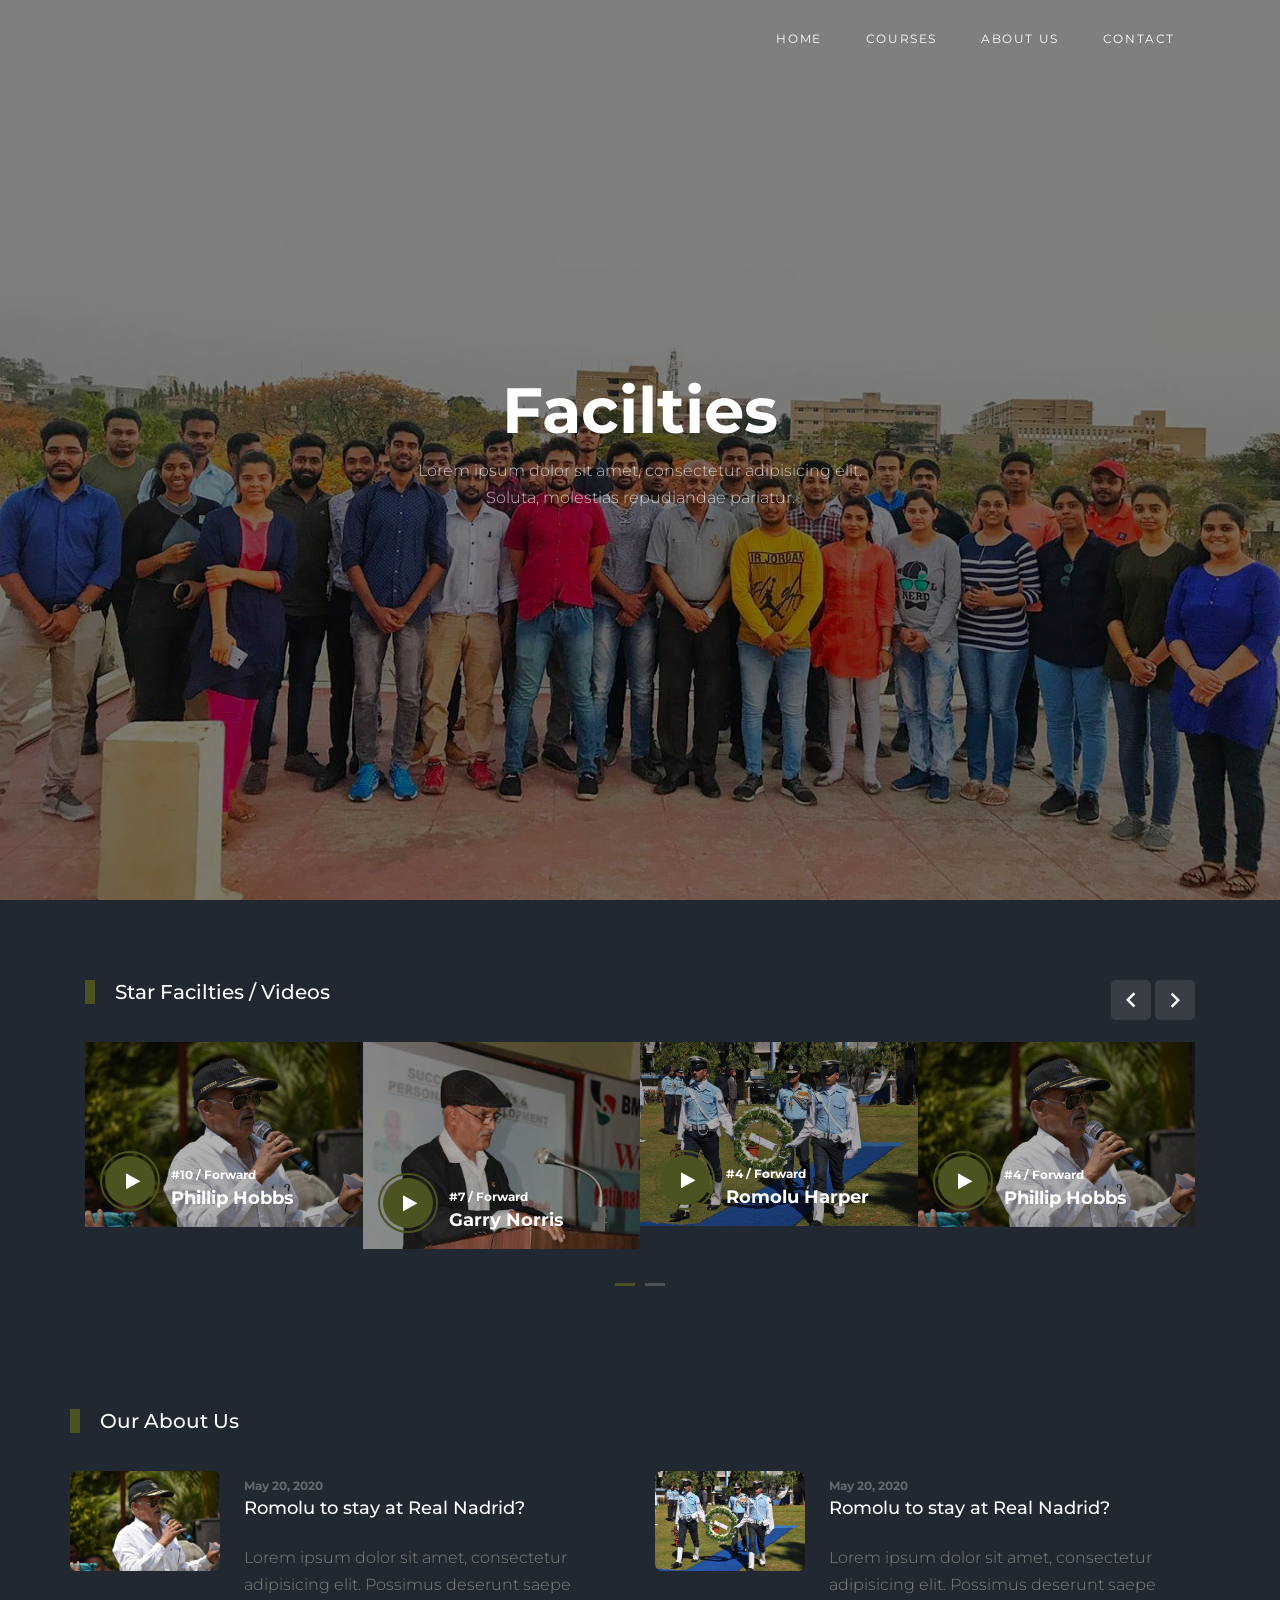
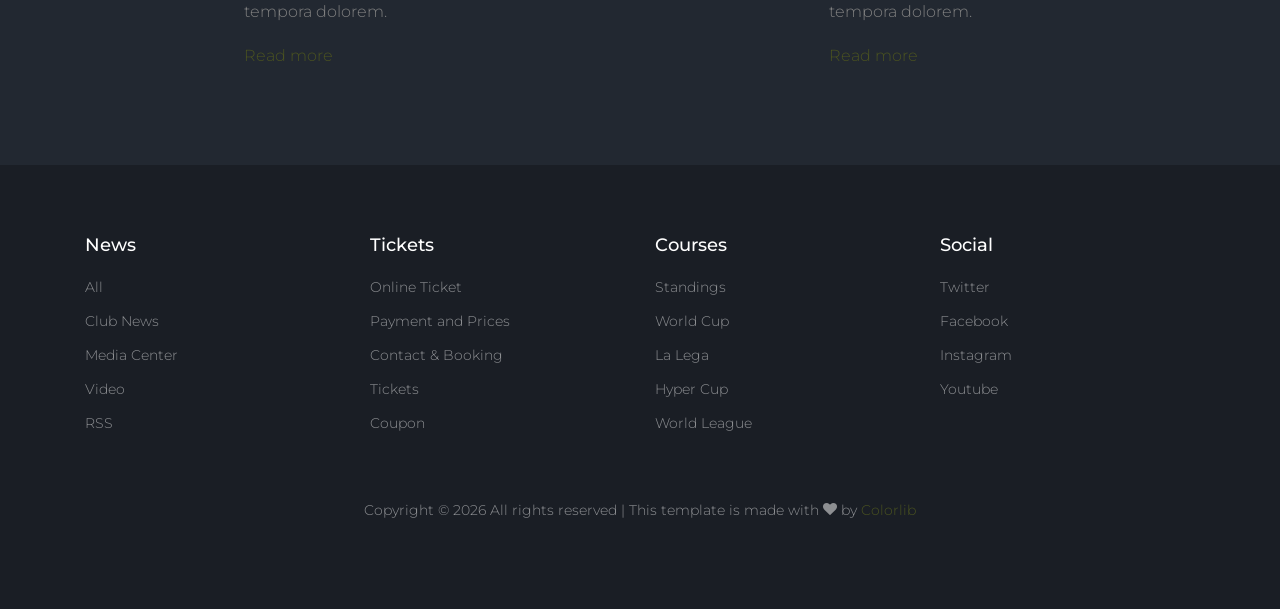
<file: facilities.html>
<!DOCTYPE html>
<html lang="en">

<head>
  <title>SSB Mantra</title>
  <meta charset="utf-8">
  <meta name="viewport" content="width=device-width, initial-scale=1, shrink-to-fit=no">


  <link href="https://fonts.googleapis.com/css2?family=Montserrat:wght@400;700&display=swap" rel="stylesheet">

  <link rel="stylesheet" href="fonts/icomoon/style.css">

  <link rel="stylesheet" href="css/bootstrap/bootstrap.css">
  <link rel="stylesheet" href="css/jquery-ui.css">
  <link rel="stylesheet" href="css/owl.carousel.min.css">
  <link rel="stylesheet" href="css/owl.theme.default.min.css">
  <link rel="stylesheet" href="css/owl.theme.default.min.css">

  <link rel="stylesheet" href="css/jquery.fancybox.min.css">

  <link rel="stylesheet" href="css/bootstrap-datepicker.css">

  <link rel="stylesheet" href="fonts/flaticon/font/flaticon.css">

  <link rel="stylesheet" href="css/aos.css">

  <link rel="stylesheet" href="css/style.css">



</head>

<body>

  <div class="site-wrap">

    <div class="site-mobile-menu site-navbar-target">
      <div class="site-mobile-menu-header">
        <div class="site-mobile-menu-close">
          <span class="icon-close2 js-menu-toggle"></span>
        </div>
      </div>
      <div class="site-mobile-menu-body"></div>
    </div>


    <header class="site-navbar py-4" role="banner">

      <div class="container">
        <div class="d-flex align-items-center">
          <div class="site-logo">
            <a href="index.html">
              <!-- <img src="images/logo.png" alt="Logo"> -->
            </a>
          </div>
          <div class="ml-auto">
            <nav class="site-navigation position-relative text-right" role="navigation">
              <ul class="site-menu main-menu js-clone-nav mr-auto d-none d-lg-block">
                <li><a href="index.html" class="nav-link">Home</a></li>
                
                <li><a href="courses.html" class="nav-link">Courses</a></li>
                <!-- <li class="active"><a href="facilities.html" class="nav-link">Facilties</a></li> -->
                <li><a href="about.html" class="nav-link">About Us</a></li>
                <li><a href="contact.html" class="nav-link">Contact</a></li>
              </ul>
            </nav>

            <a href="#" class="d-inline-block d-lg-none site-menu-toggle js-menu-toggle text-black float-right text-white"><span
                class="icon-menu h3 text-white"></span></a>
          </div>
        </div>
      </div>

    </header>

    <div class="hero overlay" style="background-image: url('images/bg_8.jpg');">
      <div class="container">
        <div class="row align-items-center">
          <div class="col-lg-5 mx-auto text-center">
            <h1 class="text-white">Facilties</h1>
            <p>Lorem ipsum dolor sit amet, consectetur adipisicing elit. Soluta, molestias repudiandae pariatur.</p>
          </div>
        </div>
      </div>
    </div>

    
    
    <div class="site-section">
      <div class="container">
        <div class="row">
          <div class="col-6 title-section">
            <h2 class="heading">Star Facilties / Videos</h2>
          </div>
          <div class="col-6 text-right">
            <div class="custom-nav">
            <a href="#" class="js-custom-prev-v2"><span class="icon-keyboard_arrow_left"></span></a>
            <span></span>
            <a href="#" class="js-custom-next-v2"><span class="icon-keyboard_arrow_right"></span></a>
            </div>
          </div>
        </div>


        <div class="owl-4-slider owl-carousel">
          <div class="item">
            <div class="video-media">
              <img src="images/Img_1.jpg" alt="Image" class="img-fluid">
              <a href="https://vimeo.com/139714818" class="d-flex play-button align-items-center" data-fancybox>
                <span class="icon mr-3">
                  <span class="icon-play"></span>
                </span>
                <div class="caption">
                  <span class="meta">#10 / Forward</span>
                  <h3 class="m-0">Phillip Hobbs</h3>
                </div>
              </a>
            </div>
          </div>
          <div class="item">
            <div class="video-media">
              <img src="images/img_2.jpg" alt="Image" class="img-fluid">
              <a href="https://vimeo.com/139714818" class="d-flex play-button align-items-center" data-fancybox>
                <span class="icon mr-3">
                  <span class="icon-play"></span>
                </span>
                <div class="caption">
                  <span class="meta">#7 / Forward</span>
                  <h3 class="m-0">Garry Norris</h3>
                </div>
              </a>
            </div>
          </div>
          <div class="item">
            <div class="video-media">
              <img src="images/img_3.jpg" alt="Image" class="img-fluid">
              <a href="https://vimeo.com/139714818" class="d-flex play-button align-items-center" data-fancybox>
                <span class="icon mr-3">
                  <span class="icon-play"></span>
                </span>
                <div class="caption">
                  <span class="meta">#4 / Forward</span>
                  <h3 class="m-0">Romolu Harper</h3>
                </div>
              </a>
            </div>
          </div>

          <div class="item">
            <div class="video-media">
              <img src="images/Img_1.jpg" alt="Image" class="img-fluid">
              <a href="https://vimeo.com/139714818" class="d-flex play-button align-items-center" data-fancybox>
                <span class="icon mr-3">
                  <span class="icon-play"></span>
                </span>
                <div class="caption">
                  <span class="meta">#4 / Forward</span>
                  <h3 class="m-0">Phillip Hobbs</h3>
                </div>
              </a>
            </div>
          </div>
          <div class="item">
            <div class="video-media">
              <img src="images/img_2.jpg" alt="Image" class="img-fluid">
              <a href="https://vimeo.com/139714818" class="d-flex play-button align-items-center" data-fancybox>
                <span class="icon mr-3">
                  <span class="icon-play"></span>
                </span>
                <div class="caption">
                  <span class="meta">#1 / GoalKeeper</span>
                  <h3 class="m-0">Garry Norris</h3>
                </div>
              </a>
            </div>
          </div>
          <div class="item">
            <div class="video-media">
              <img src="images/img_3.jpg" alt="Image" class="img-fluid">
              <a href="https://vimeo.com/139714818" class="d-flex play-button align-items-center" data-fancybox>
                <span class="icon mr-3">
                  <span class="icon-play"></span>
                </span>
                <div class="caption">
                  <span class="meta">#8 / Forward</span>
                  <h3 class="m-0">Romolu Harper</h3>
                </div>
              </a>
            </div>
          </div>
        </div>

      </div>
    </div>


    
    <div class="container site-section">
      <div class="row">
        <div class="col-6 title-section">
          <h2 class="heading">Our About Us</h2>
        </div>
      </div>
      <div class="row">
        <div class="col-lg-6">
          <div class="custom-media d-flex">
            <div class="img mr-4">
              <img src="images/Img_1.jpg" alt="Image" class="img-fluid">
            </div>
            <div class="text">
              <span class="meta">May 20, 2020</span>
              <h3 class="mb-4"><a href="#">Romolu to stay at Real Nadrid?</a></h3>
              <p>Lorem ipsum dolor sit amet, consectetur adipisicing elit. Possimus deserunt saepe tempora dolorem.</p>
              <p><a href="#">Read more</a></p>
            </div>
          </div>
        </div>
        <div class="col-lg-6">
          <div class="custom-media d-flex">
            <div class="img mr-4">
              <img src="images/img_3.jpg" alt="Image" class="img-fluid">
            </div>
            <div class="text">
              <span class="meta">May 20, 2020</span>
              <h3 class="mb-4"><a href="#">Romolu to stay at Real Nadrid?</a></h3>
              <p>Lorem ipsum dolor sit amet, consectetur adipisicing elit. Possimus deserunt saepe tempora dolorem.</p>
              <p><a href="#">Read more</a></p>
            </div>
          </div>
        </div>
      </div>
    </div>



    <footer class="footer-section">
      <div class="container">
        <div class="row">
          <div class="col-lg-3">
            <div class="widget mb-3">
              <h3>News</h3>
              <ul class="list-unstyled links">
                <li><a href="#">All</a></li>
                <li><a href="#">Club News</a></li>
                <li><a href="#">Media Center</a></li>
                <li><a href="#">Video</a></li>
                <li><a href="#">RSS</a></li>
              </ul>
            </div>
          </div>
          <div class="col-lg-3">
            <div class="widget mb-3">
              <h3>Tickets</h3>
              <ul class="list-unstyled links">
                <li><a href="#">Online Ticket</a></li>
                <li><a href="#">Payment and Prices</a></li>
                <li><a href="#">Contact &amp; Booking</a></li>
                <li><a href="#">Tickets</a></li>
                <li><a href="#">Coupon</a></li>
              </ul>
            </div>
          </div>
          <div class="col-lg-3">
            <div class="widget mb-3">
              <h3>Courses</h3>
              <ul class="list-unstyled links">
                <li><a href="#">Standings</a></li>
                <li><a href="#">World Cup</a></li>
                <li><a href="#">La Lega</a></li>
                <li><a href="#">Hyper Cup</a></li>
                <li><a href="#">World League</a></li>
              </ul>
            </div>
          </div>

          <div class="col-lg-3">
            <div class="widget mb-3">
              <h3>Social</h3>
              <ul class="list-unstyled links">
                <li><a href="#">Twitter</a></li>
                 <li><a href="https://www.facebook.com/profile.php?id=100007661263158" target='_blank'>Facebook</a></li>
                <li><a href="https://www.instagram.com/ssbcrack_pk/" target='_blank'>Instagram</a></li>
                <li><a href="#">Youtube</a></li>
              </ul>
            </div>
          </div>

        </div>

        <div class="row text-center">
          <div class="col-md-12">
            <div class=" pt-5">
              <p>
                <!-- Link back to Colorlib can't be removed. Template is licensed under CC BY 3.0. -->
                Copyright &copy;
                <script>
                  document.write(new Date().getFullYear());
                </script> All rights reserved | This template is made with <i class="icon-heart"
                  aria-hidden="true"></i> by <a href="https://colorlib.com" target="_blank">Colorlib</a>
                <!-- Link back to Colorlib can't be removed. Template is licensed under CC BY 3.0. -->
              </p>
            </div>
          </div>

        </div>
      </div>
    </footer>



  </div>
  <!-- .site-wrap -->

  <script src="js/jquery-3.3.1.min.js"></script>
  <script src="js/jquery-migrate-3.0.1.min.js"></script>
  <script src="js/jquery-ui.js"></script>
  <script src="js/popper.min.js"></script>
  <script src="js/bootstrap.min.js"></script>
  <script src="js/owl.carousel.min.js"></script>
  <script src="js/jquery.stellar.min.js"></script>
  <script src="js/jquery.countdown.min.js"></script>
  <script src="js/bootstrap-datepicker.min.js"></script>
  <script src="js/jquery.easing.1.3.js"></script>
  <script src="js/aos.js"></script>
  <script src="js/jquery.fancybox.min.js"></script>
  <script src="js/jquery.sticky.js"></script>
  <script src="js/jquery.mb.YTPlayer.min.js"></script>


  <script src="js/main.js"></script>

</body>

</html>
</file>
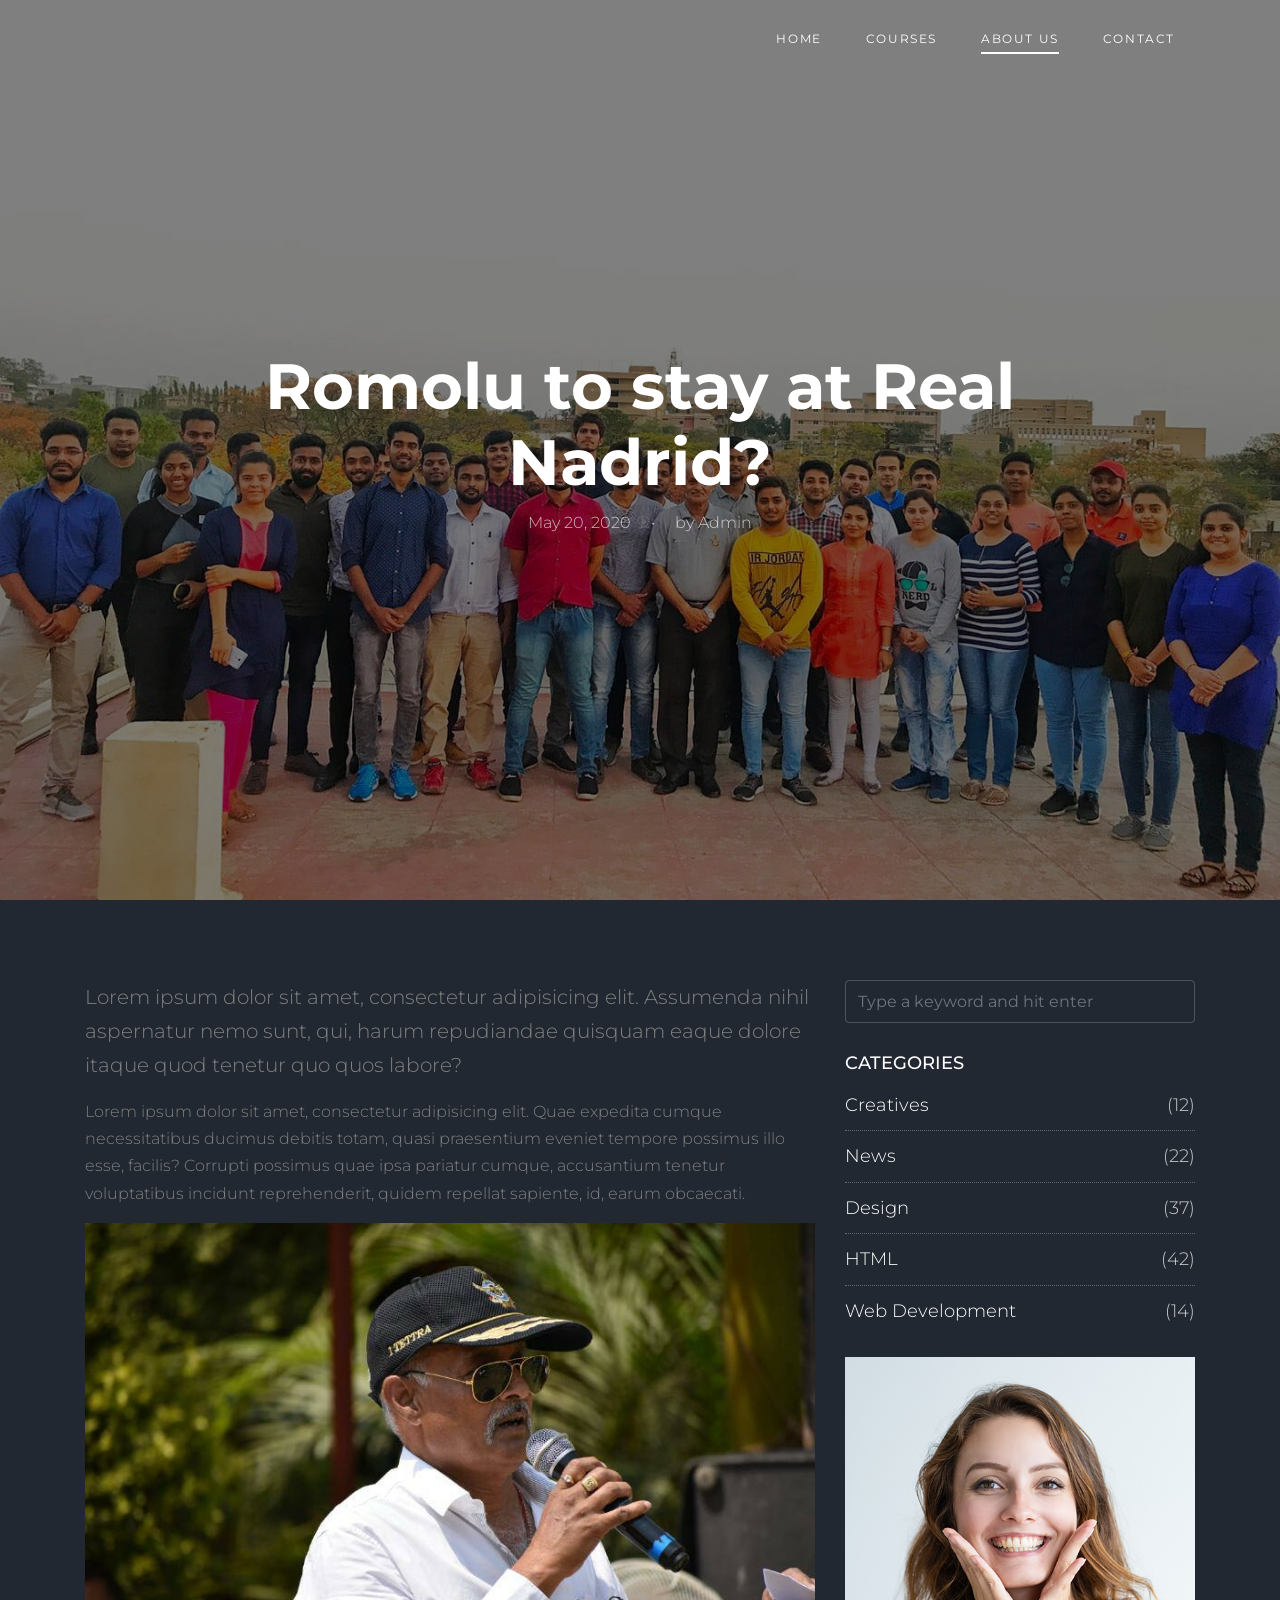
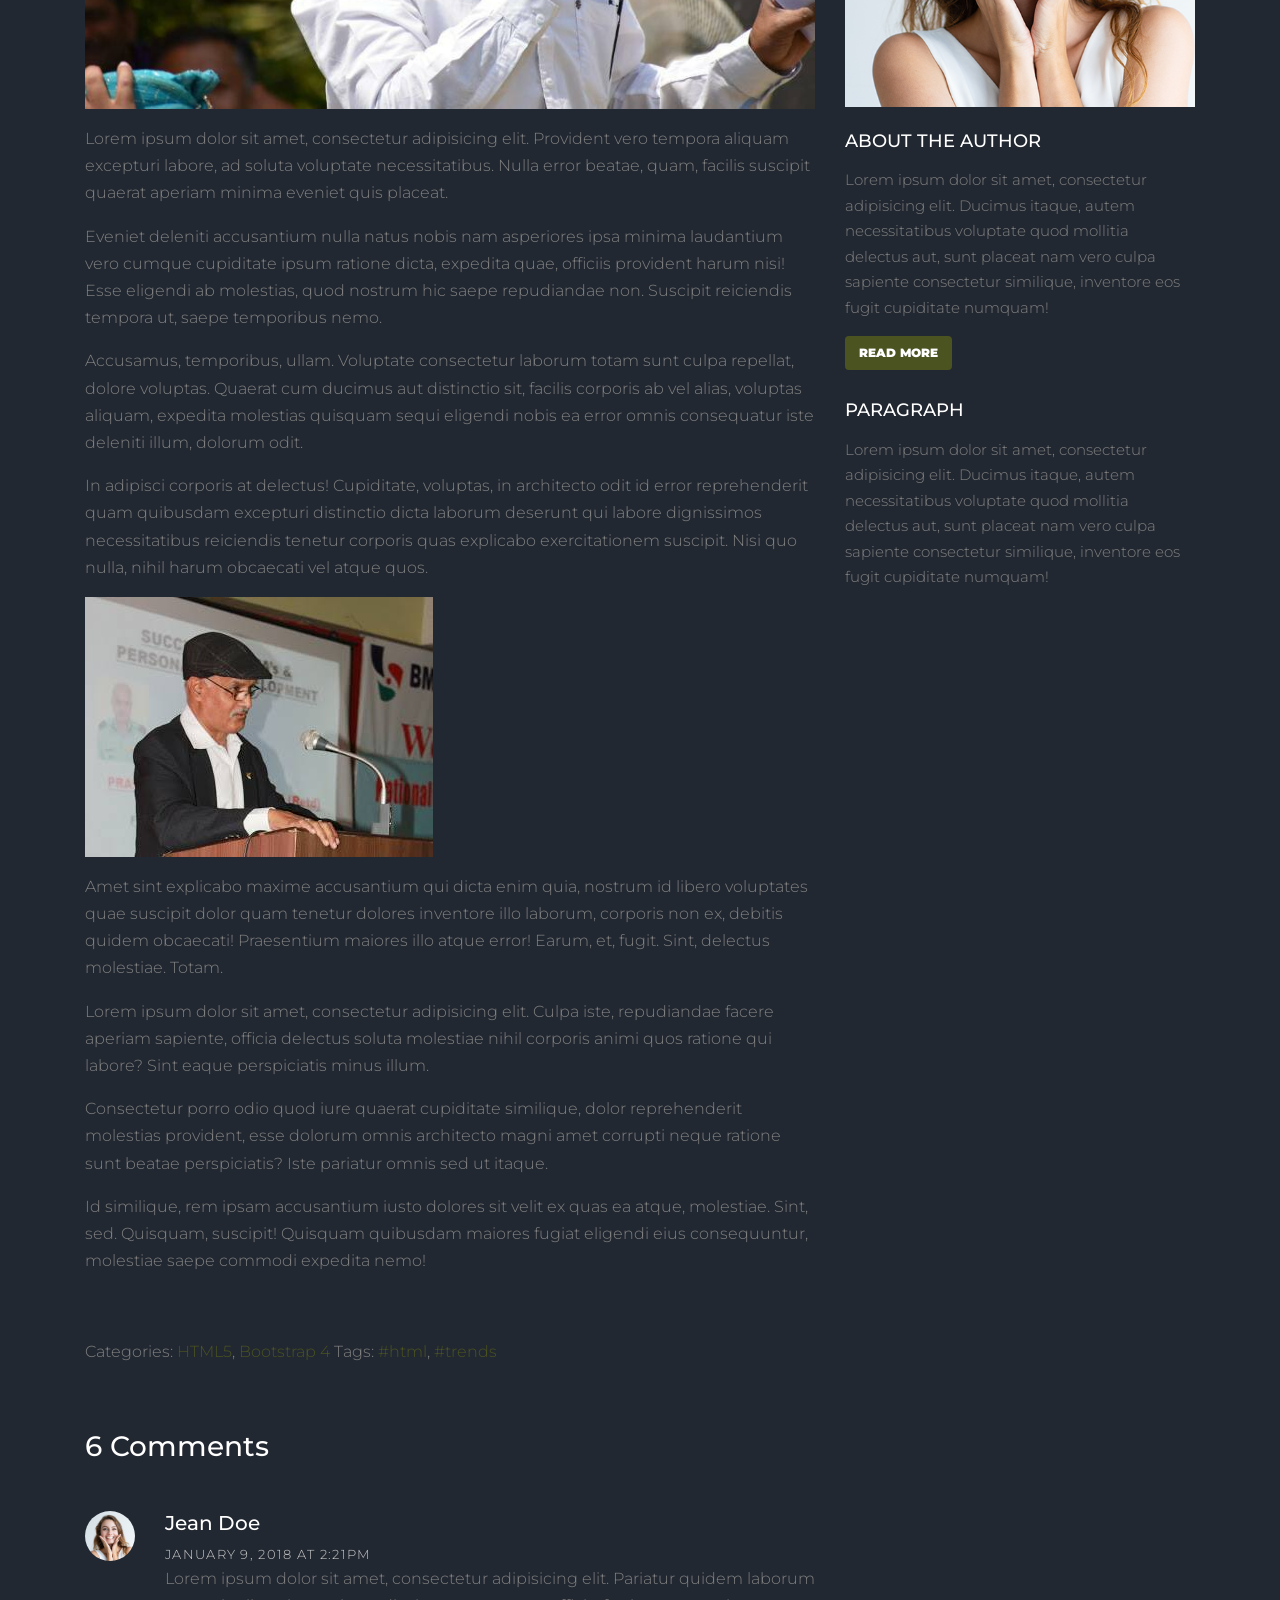
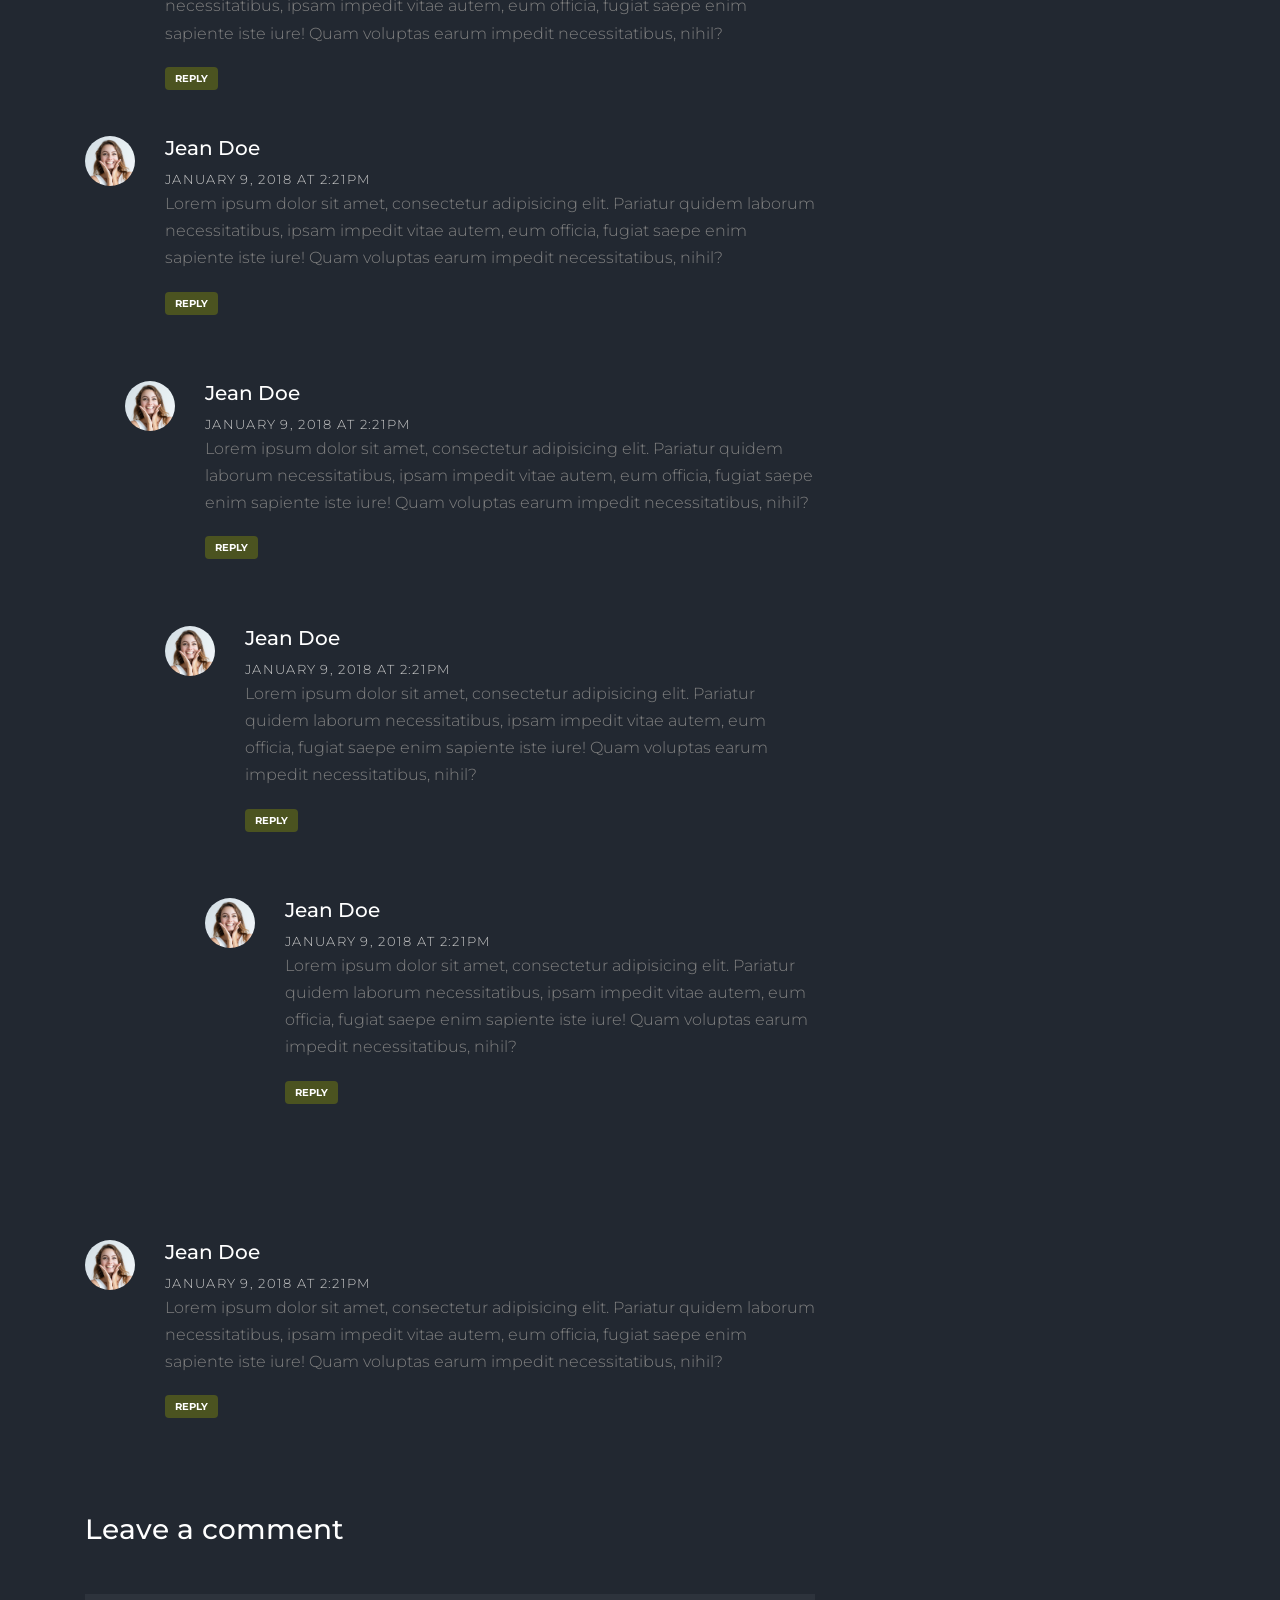
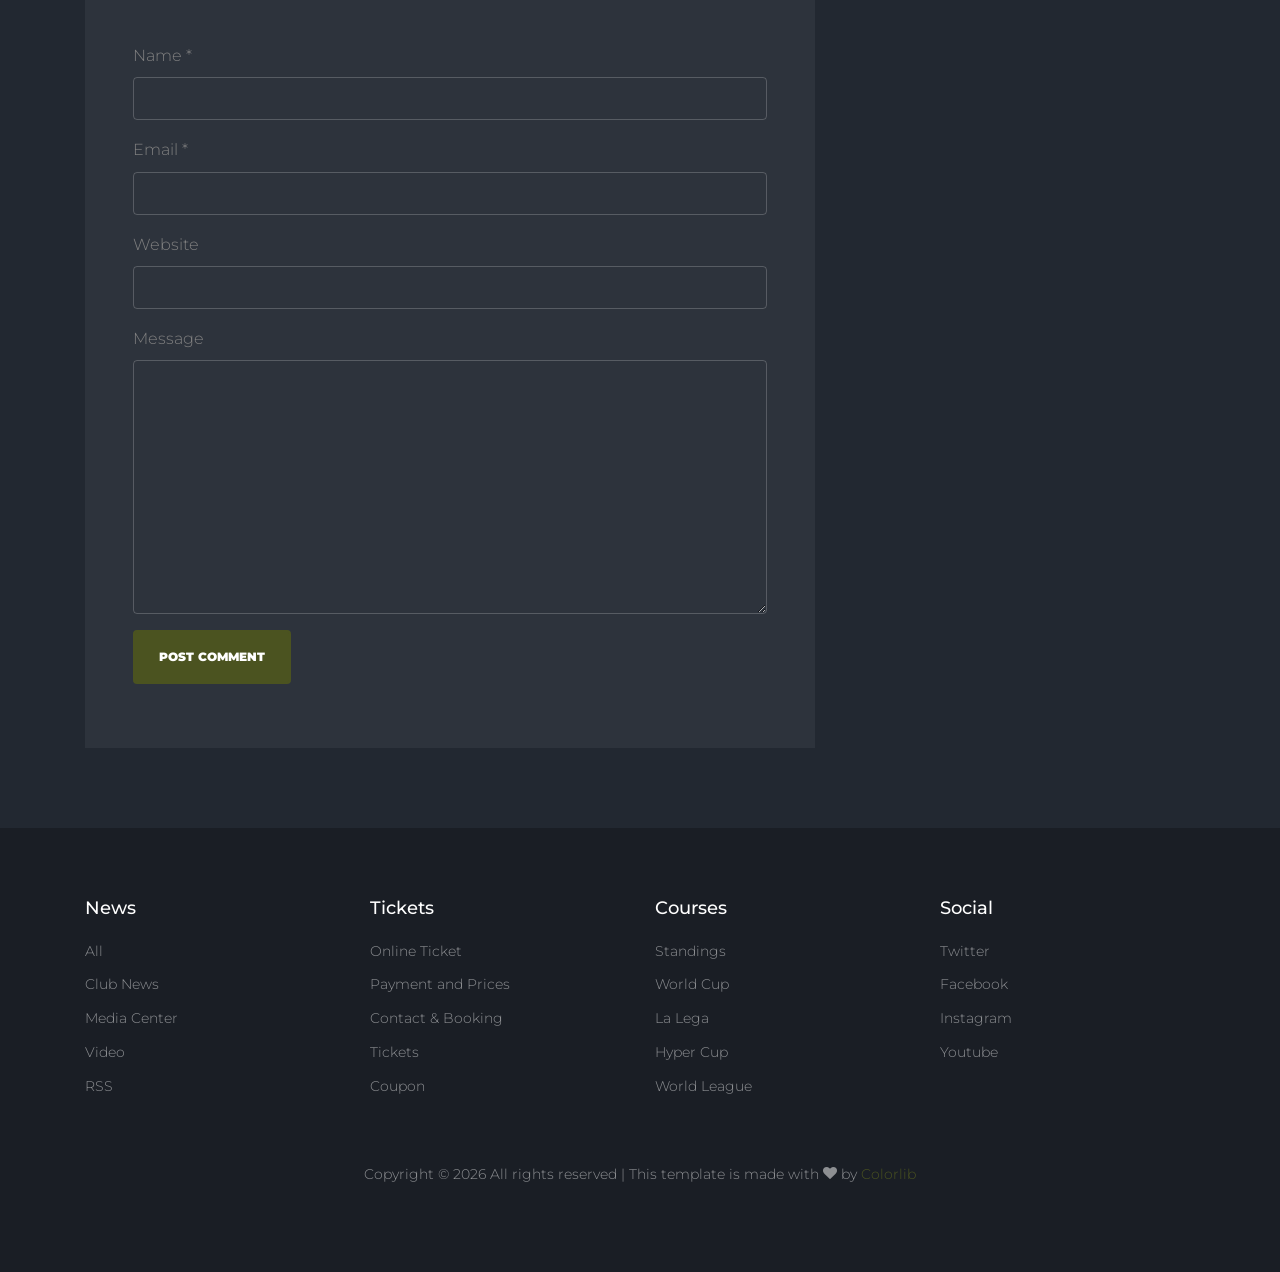
<file: single.html>
<!DOCTYPE html>
<html lang="en">

<head>
  <title>SSB Mantra</title>
  <meta charset="utf-8">
  <meta name="viewport" content="width=device-width, initial-scale=1, shrink-to-fit=no">


  <link href="https://fonts.googleapis.com/css2?family=Montserrat:wght@400;700&display=swap" rel="stylesheet">

  <link rel="stylesheet" href="fonts/icomoon/style.css">

  <link rel="stylesheet" href="css/bootstrap/bootstrap.css">
  <link rel="stylesheet" href="css/jquery-ui.css">
  <link rel="stylesheet" href="css/owl.carousel.min.css">
  <link rel="stylesheet" href="css/owl.theme.default.min.css">
  <link rel="stylesheet" href="css/owl.theme.default.min.css">

  <link rel="stylesheet" href="css/jquery.fancybox.min.css">

  <link rel="stylesheet" href="css/bootstrap-datepicker.css">

  <link rel="stylesheet" href="fonts/flaticon/font/flaticon.css">

  <link rel="stylesheet" href="css/aos.css">

  <link rel="stylesheet" href="css/style.css">



</head>

<body>

  <div class="site-wrap">

    <div class="site-mobile-menu site-navbar-target">
      <div class="site-mobile-menu-header">
        <div class="site-mobile-menu-close">
          <span class="icon-close2 js-menu-toggle"></span>
        </div>
      </div>
      <div class="site-mobile-menu-body"></div>
    </div>


    <header class="site-navbar py-4" role="banner">

      <div class="container">
        <div class="d-flex align-items-center">
          <div class="site-logo">
            <a href="index.html">
              <!-- <img src="images/logo.png" alt="Logo"> -->
            </a>
          </div>
          <div class="ml-auto">
            <nav class="site-navigation position-relative text-right" role="navigation">
              <ul class="site-menu main-menu js-clone-nav mr-auto d-none d-lg-block">
                <li><a href="index.html" class="nav-link">Home</a></li>
                
                <li><a href="courses.html" class="nav-link">Courses</a></li>
                <!-- <li><a href="facilities.html" class="nav-link">Facilties</a></li> -->
                <li class="active"><a href="about.html" class="nav-link">About Us</a></li>
                <li><a href="contact.html" class="nav-link">Contact</a></li>
              </ul>
            </nav>

            <a href="#" class="d-inline-block d-lg-none site-menu-toggle js-menu-toggle text-black float-right text-white"><span
                class="icon-menu h3 text-white"></span></a>
          </div>
        </div>
      </div>

    </header>

    <div class="hero overlay" style="background-image: url('images/bg_8.jpg');">
      <div class="container">
        <div class="row align-items-center">
          <div class="col-lg-9 mx-auto text-center">
            <h1 class="text-white">Romolu to stay at Real Nadrid?</h1>
            <p><span>May 20, 2020</span> <span class="mx-3">&bullet;</span> <span>by Admin</span></p>
          </div>
        </div>
      </div>
    </div>

    
    <div class="site-section first-section">
      <div class="container">
        <div class="row">
          <div class="col-md-8 blog-content">
            <p class="lead">Lorem ipsum dolor sit amet, consectetur adipisicing elit. Assumenda nihil aspernatur nemo sunt, qui, harum repudiandae quisquam eaque dolore itaque quod tenetur quo quos labore?</p>
            <p>Lorem ipsum dolor sit amet, consectetur adipisicing elit. Quae expedita cumque necessitatibus ducimus debitis totam, quasi praesentium eveniet tempore possimus illo esse, facilis? Corrupti possimus quae ipsa pariatur cumque, accusantium tenetur voluptatibus incidunt reprehenderit, quidem repellat sapiente, id, earum obcaecati.</p>
            <p><img src="images/Img_1.jpg" alt="Image" class="img-fluid"></p>

            <blockquote><p>Lorem ipsum dolor sit amet, consectetur adipisicing elit. Provident vero tempora aliquam excepturi labore, ad soluta voluptate necessitatibus. Nulla error beatae, quam, facilis suscipit quaerat aperiam minima eveniet quis placeat.</p></blockquote>

            <p>Eveniet deleniti accusantium nulla natus nobis nam asperiores ipsa minima laudantium vero cumque cupiditate ipsum ratione dicta, expedita quae, officiis provident harum nisi! Esse eligendi ab molestias, quod nostrum hic saepe repudiandae non. Suscipit reiciendis tempora ut, saepe temporibus nemo.</p>
            <p>Accusamus, temporibus, ullam. Voluptate consectetur laborum totam sunt culpa repellat, dolore voluptas. Quaerat cum ducimus aut distinctio sit, facilis corporis ab vel alias, voluptas aliquam, expedita molestias quisquam sequi eligendi nobis ea error omnis consequatur iste deleniti illum, dolorum odit.</p>
            <p>In adipisci corporis at delectus! Cupiditate, voluptas, in architecto odit id error reprehenderit quam quibusdam excepturi distinctio dicta laborum deserunt qui labore dignissimos necessitatibus reiciendis tenetur corporis quas explicabo exercitationem suscipit. Nisi quo nulla, nihil harum obcaecati vel atque quos.</p>
            <p><img src="images/img_2.jpg" alt="Image" class="img-fluid"></p>
            <p>Amet sint explicabo maxime accusantium qui dicta enim quia, nostrum id libero voluptates quae suscipit dolor quam tenetur dolores inventore illo laborum, corporis non ex, debitis quidem obcaecati! Praesentium maiores illo atque error! Earum, et, fugit. Sint, delectus molestiae. Totam.</p>

            <p>Lorem ipsum dolor sit amet, consectetur adipisicing elit. Culpa iste, repudiandae facere aperiam sapiente, officia delectus soluta molestiae nihil corporis animi quos ratione qui labore? Sint eaque perspiciatis minus illum.</p>
            <p>Consectetur porro odio quod iure quaerat cupiditate similique, dolor reprehenderit molestias provident, esse dolorum omnis architecto magni amet corrupti neque ratione sunt beatae perspiciatis? Iste pariatur omnis sed ut itaque.</p>
            <p>Id similique, rem ipsam accusantium iusto dolores sit velit ex quas ea atque, molestiae. Sint, sed. Quisquam, suscipit! Quisquam quibusdam maiores fugiat eligendi eius consequuntur, molestiae saepe commodi expedita nemo!</p>
            <div class="pt-5">
              <p>Categories:  <a href="#">HTML5</a>, <a href="#">Bootstrap 4</a>  Tags: <a href="#">#html</a>, <a href="#">#trends</a></p>
            </div>


            <div class="pt-5">
              <h3 class="mb-5 text-white">6 Comments</h3>
              <ul class="comment-list">
                <li class="comment">
                  <div class="vcard bio">
                    <img src="images/person_1.jpg" alt="Image placeholder">
                  </div>
                  <div class="comment-body">
                    <h3>Jean Doe</h3>
                    <div class="meta">January 9, 2018 at 2:21pm</div>
                    <p>Lorem ipsum dolor sit amet, consectetur adipisicing elit. Pariatur quidem laborum necessitatibus, ipsam impedit vitae autem, eum officia, fugiat saepe enim sapiente iste iure! Quam voluptas earum impedit necessitatibus, nihil?</p>
                    <p><a href="#" class="reply">Reply</a></p>
                  </div>
                </li>

                <li class="comment">
                  <div class="vcard bio">
                    <img src="images/person_1.jpg" alt="Image placeholder">
                  </div>
                  <div class="comment-body">
                    <h3>Jean Doe</h3>
                    <div class="meta">January 9, 2018 at 2:21pm</div>
                    <p>Lorem ipsum dolor sit amet, consectetur adipisicing elit. Pariatur quidem laborum necessitatibus, ipsam impedit vitae autem, eum officia, fugiat saepe enim sapiente iste iure! Quam voluptas earum impedit necessitatibus, nihil?</p>
                    <p><a href="#" class="reply">Reply</a></p>
                  </div>

                  <ul class="children">
                    <li class="comment">
                      <div class="vcard bio">
                        <img src="images/person_1.jpg" alt="Image placeholder">
                      </div>
                      <div class="comment-body">
                        <h3>Jean Doe</h3>
                        <div class="meta">January 9, 2018 at 2:21pm</div>
                        <p>Lorem ipsum dolor sit amet, consectetur adipisicing elit. Pariatur quidem laborum necessitatibus, ipsam impedit vitae autem, eum officia, fugiat saepe enim sapiente iste iure! Quam voluptas earum impedit necessitatibus, nihil?</p>
                        <p><a href="#" class="reply">Reply</a></p>
                      </div>


                      <ul class="children">
                        <li class="comment">
                          <div class="vcard bio">
                            <img src="images/person_1.jpg" alt="Image placeholder">
                          </div>
                          <div class="comment-body">
                            <h3>Jean Doe</h3>
                            <div class="meta">January 9, 2018 at 2:21pm</div>
                            <p>Lorem ipsum dolor sit amet, consectetur adipisicing elit. Pariatur quidem laborum necessitatibus, ipsam impedit vitae autem, eum officia, fugiat saepe enim sapiente iste iure! Quam voluptas earum impedit necessitatibus, nihil?</p>
                            <p><a href="#" class="reply">Reply</a></p>
                          </div>

                            <ul class="children">
                              <li class="comment">
                                <div class="vcard bio">
                                  <img src="images/person_1.jpg" alt="Image placeholder">
                                </div>
                                <div class="comment-body">
                                  <h3>Jean Doe</h3>
                                  <div class="meta">January 9, 2018 at 2:21pm</div>
                                  <p>Lorem ipsum dolor sit amet, consectetur adipisicing elit. Pariatur quidem laborum necessitatibus, ipsam impedit vitae autem, eum officia, fugiat saepe enim sapiente iste iure! Quam voluptas earum impedit necessitatibus, nihil?</p>
                                  <p><a href="#" class="reply">Reply</a></p>
                                </div>
                              </li>
                            </ul>
                        </li>
                      </ul>
                    </li>
                  </ul>
                </li>

                <li class="comment">
                  <div class="vcard bio">
                    <img src="images/person_1.jpg" alt="Image placeholder">
                  </div>
                  <div class="comment-body">
                    <h3>Jean Doe</h3>
                    <div class="meta">January 9, 2018 at 2:21pm</div>
                    <p>Lorem ipsum dolor sit amet, consectetur adipisicing elit. Pariatur quidem laborum necessitatibus, ipsam impedit vitae autem, eum officia, fugiat saepe enim sapiente iste iure! Quam voluptas earum impedit necessitatibus, nihil?</p>
                    <p><a href="#" class="reply">Reply</a></p>
                  </div>
                </li>
              </ul>
              <!-- END comment-list -->
              
              <div class="comment-form-wrap pt-5">
                <h3 class="mb-5">Leave a comment</h3>
                <form action="#" class="p-5 bg-light">
                  <div class="form-group">
                    <label for="name">Name *</label>
                    <input type="text" class="form-control" id="name">
                  </div>
                  <div class="form-group">
                    <label for="email">Email *</label>
                    <input type="email" class="form-control" id="email">
                  </div>
                  <div class="form-group">
                    <label for="website">Website</label>
                    <input type="url" class="form-control" id="website">
                  </div>

                  <div class="form-group">
                    <label for="message">Message</label>
                    <textarea name="" id="message" cols="30" rows="10" class="form-control"></textarea>
                  </div>
                  <div class="form-group">
                    <input type="submit" value="Post Comment" class="btn btn-primary py-3 px-4 text-white">
                  </div>

                </form>
              </div>
            </div>

          </div>
          <div class="col-md-4 sidebar">
            <div class="sidebar-box">
              <form action="#" class="search-form">
                <div class="form-group">
                  <span class="icon fa fa-search"></span>
                  <input type="text" class="form-control" placeholder="Type a keyword and hit enter">
                </div>
              </form>
            </div>
            <div class="sidebar-box">
              <div class="categories">
                <h3 class="text-uppercase">Categories</h3>
                <li><a href="#">Creatives <span>(12)</span></a></li>
                <li><a href="#">News <span>(22)</span></a></li>
                <li><a href="#">Design <span>(37)</span></a></li>
                <li><a href="#">HTML <span>(42)</span></a></li>
                <li><a href="#">Web Development <span>(14)</span></a></li>
              </div>
            </div>
            <div class="sidebar-box">
              <img src="images/person_1.jpg" alt="Image placeholder" class="img-fluid mb-4">
              <h3 class="text-uppercase">About The Author</h3>
              <p>Lorem ipsum dolor sit amet, consectetur adipisicing elit. Ducimus itaque, autem necessitatibus voluptate quod mollitia delectus aut, sunt placeat nam vero culpa sapiente consectetur similique, inventore eos fugit cupiditate numquam!</p>
              <p><a href="#" class="btn btn-primary text-white">Read More</a></p>
            </div>

            <div class="sidebar-box">
              <h3 class="text-uppercase">Paragraph</h3>
              <p>Lorem ipsum dolor sit amet, consectetur adipisicing elit. Ducimus itaque, autem necessitatibus voluptate quod mollitia delectus aut, sunt placeat nam vero culpa sapiente consectetur similique, inventore eos fugit cupiditate numquam!</p>
            </div>
          </div>
        </div>
      </div>
    </div>


    <footer class="footer-section">
      <div class="container">
        <div class="row">
          <div class="col-lg-3">
            <div class="widget mb-3">
              <h3>News</h3>
              <ul class="list-unstyled links">
                <li><a href="#">All</a></li>
                <li><a href="#">Club News</a></li>
                <li><a href="#">Media Center</a></li>
                <li><a href="#">Video</a></li>
                <li><a href="#">RSS</a></li>
              </ul>
            </div>
          </div>
          <div class="col-lg-3">
            <div class="widget mb-3">
              <h3>Tickets</h3>
              <ul class="list-unstyled links">
                <li><a href="#">Online Ticket</a></li>
                <li><a href="#">Payment and Prices</a></li>
                <li><a href="#">Contact &amp; Booking</a></li>
                <li><a href="#">Tickets</a></li>
                <li><a href="#">Coupon</a></li>
              </ul>
            </div>
          </div>
          <div class="col-lg-3">
            <div class="widget mb-3">
              <h3>Courses</h3>
              <ul class="list-unstyled links">
                <li><a href="#">Standings</a></li>
                <li><a href="#">World Cup</a></li>
                <li><a href="#">La Lega</a></li>
                <li><a href="#">Hyper Cup</a></li>
                <li><a href="#">World League</a></li>
              </ul>
            </div>
          </div>

          <div class="col-lg-3">
            <div class="widget mb-3">
              <h3>Social</h3>
              <ul class="list-unstyled links">
                <li><a href="#">Twitter</a></li>
                 <li><a href="https://www.facebook.com/profile.php?id=100007661263158" target='_blank'>Facebook</a></li>
                <li><a href="https://www.instagram.com/ssbcrack_pk/" target='_blank'>Instagram</a></li>
                <li><a href="#">Youtube</a></li>
              </ul>
            </div>
          </div>

        </div>

        <div class="row text-center">
          <div class="col-md-12">
            <div class=" pt-5">
              <p>
                <!-- Link back to Colorlib can't be removed. Template is licensed under CC BY 3.0. -->
                Copyright &copy;
                <script>
                  document.write(new Date().getFullYear());
                </script> All rights reserved | This template is made with <i class="icon-heart"
                  aria-hidden="true"></i> by <a href="https://colorlib.com" target="_blank">Colorlib</a>
                <!-- Link back to Colorlib can't be removed. Template is licensed under CC BY 3.0. -->
              </p>
            </div>
          </div>

        </div>
      </div>
    </footer>



  </div>
  <!-- .site-wrap -->

  <script src="js/jquery-3.3.1.min.js"></script>
  <script src="js/jquery-migrate-3.0.1.min.js"></script>
  <script src="js/jquery-ui.js"></script>
  <script src="js/popper.min.js"></script>
  <script src="js/bootstrap.min.js"></script>
  <script src="js/owl.carousel.min.js"></script>
  <script src="js/jquery.stellar.min.js"></script>
  <script src="js/jquery.countdown.min.js"></script>
  <script src="js/bootstrap-datepicker.min.js"></script>
  <script src="js/jquery.easing.1.3.js"></script>
  <script src="js/aos.js"></script>
  <script src="js/jquery.fancybox.min.js"></script>
  <script src="js/jquery.sticky.js"></script>
  <script src="js/jquery.mb.YTPlayer.min.js"></script>


  <script src="js/main.js"></script>

</body>

</html>
</file>
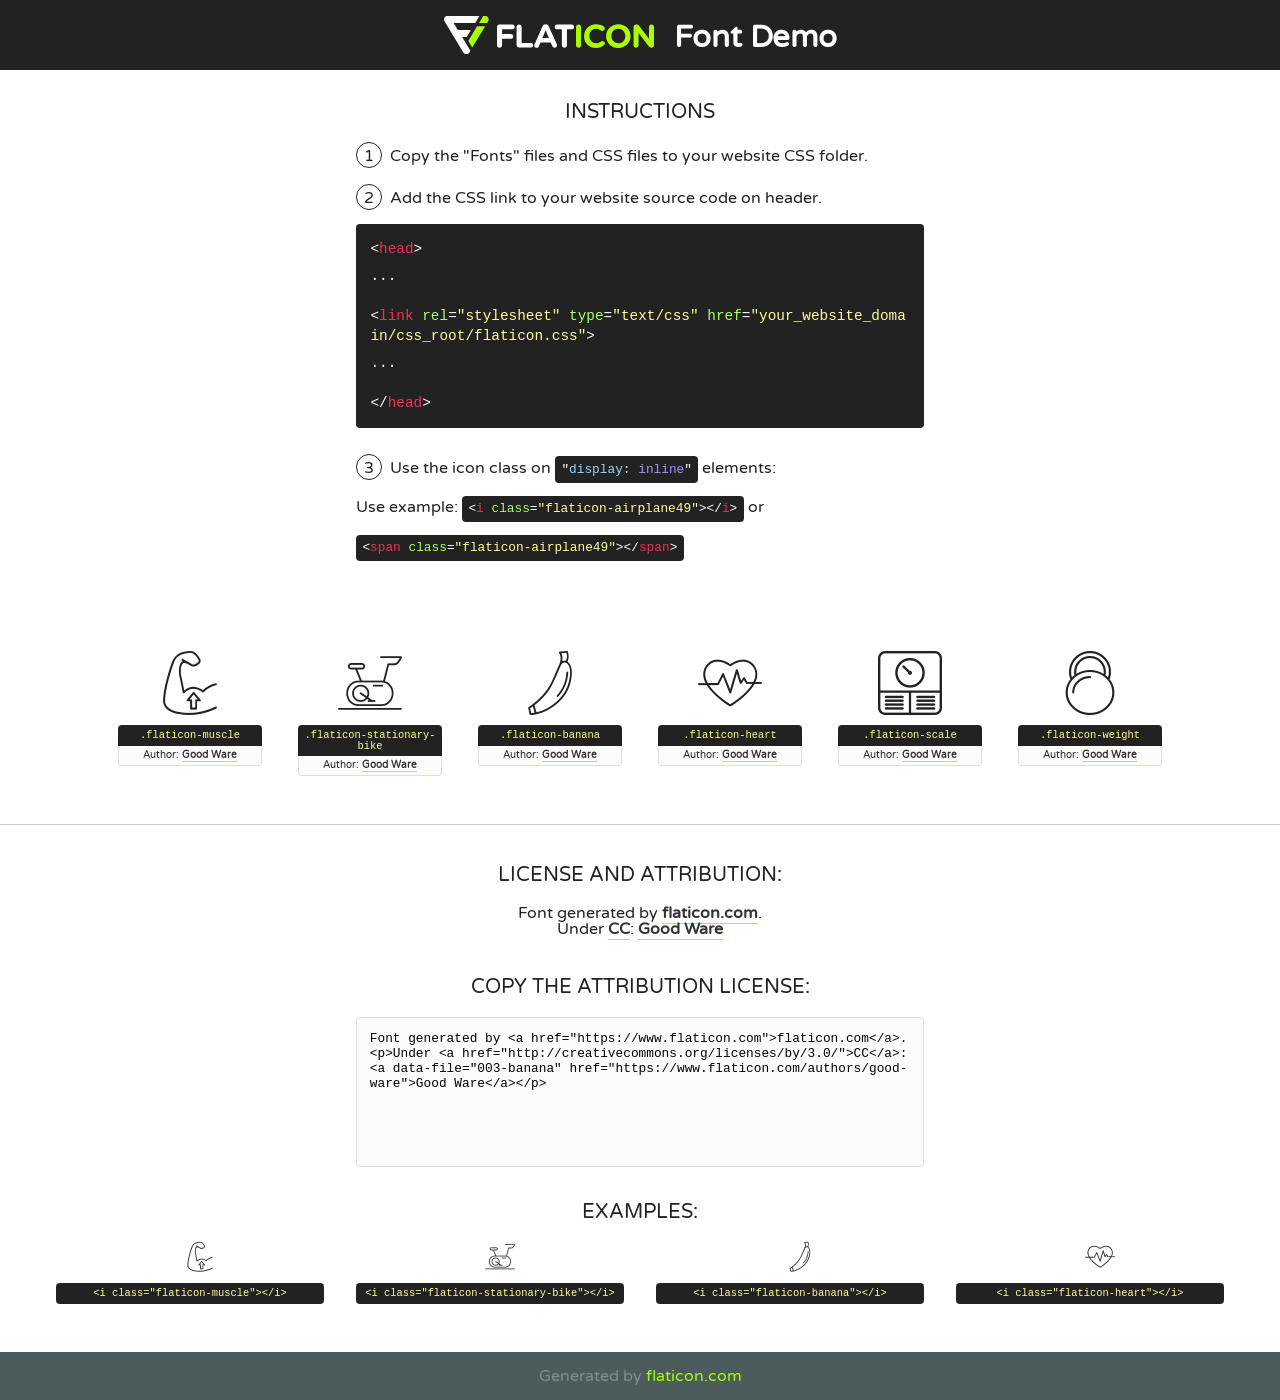
<file: fonts/flaticon/font/flaticon.html>
<!DOCTYPE html>
<!--
  Flaticon icon font: Flaticon
  Creation date: 03/06/2019 10:47
-->
<html>
<!DOCTYPE html>
<html>

<head>
    <title>Flaticon WebFont</title>
    <link href="http://fonts.googleapis.com/css?family=Varela+Round" rel="stylesheet" type="text/css" />
    <link rel="stylesheet" type="text/css" href="flaticon.css">
    <meta charset="UTF-8">
    <style>
    html, body, div, span, applet, object, iframe,
    h1, h2, h3, h4, h5, h6, p, blockquote, pre,
    a, abbr, acronym, address, big, cite, code,
    del, dfn, em, img, ins, kbd, q, s, samp,
    small, strike, strong, sub, sup, tt, var,
    b, u, i, center,
    dl, dt, dd, ol, ul, li,
    fieldset, form, label, legend,
    table, caption, tbody, tfoot, thead, tr, th, td,
    article, aside, canvas, details, embed, 
    figure, figcaption, footer, header, hgroup, 
    menu, nav, output, ruby, section, summary,
    time, mark, audio, video {
        margin: 0;
        padding: 0;
        border: 0;
        font-size: 100%;
        font: inherit;
        vertical-align: baseline;
    }
    /* HTML5 display-role reset for older browsers */
    article, aside, details, figcaption, figure, 
    footer, header, hgroup, menu, nav, section {
        display: block;
    }
    body {
        line-height: 1;
    }
    ol, ul {
        list-style: none;
    }
    blockquote, q {
        quotes: none;
    }
    blockquote:before, blockquote:after,
    q:before, q:after {
        content: '';
        content: none;
    }
    table {
        border-collapse: collapse;
        border-spacing: 0;
    }
    body {
        font-family: 'Varela Round', Helvetica, Arial, sans-serif;
        font-size: 16px;
        color: #222;
    }
    a {
        color: #333;
        border-bottom: 1px solid #a9fd00;
        font-weight: bold;
        text-decoration: none;
    }
    * {
        -moz-box-sizing: border-box;
        -webkit-box-sizing: border-box;
        box-sizing: border-box;
        margin: 0;
        padding: 0;
    }
    [class^="flaticon-"]:before, [class*=" flaticon-"]:before, [class^="flaticon-"]:after, [class*=" flaticon-"]:after {
        font-family: Flaticon;
        font-size: 30px;
        font-style: normal;
        margin-left: 20px;
        color: #333;
    }
    .wrapper {
        max-width: 600px;
        margin: auto;
        padding: 0 1em;
    }
    .title {
        font-size: 1.25em;
        text-align: center;
        margin-bottom: 1em;
        text-transform: uppercase;
    }
    header {
        text-align: center;
        background-color: #222;
        color: #fff;
        padding: 1em;
    }
    header .logo {
        width: 210px;
        height: 38px;
        display: inline-block;
        vertical-align: middle;
        margin-right: 1em;
        border: none;
    }
    header strong {
        font-size: 1.95em;
        font-weight: bold;
        vertical-align: middle;
        margin-top: 5px;
        display: inline-block;
    }
    .demo {
        margin: 2em auto;
        line-height: 1.25em;
    }
    .demo ul li {
        margin-bottom: 1em;
    }
    .demo ul li .num {
        color: #222;
        border-radius: 20px;
        display: inline-block;
        width: 26px;
        padding: 3px;
        height: 26px;
        text-align: center;
        margin-right: 0.5em;
        border: 1px solid #222;
    }
    .demo ul li code {
        background-color: #222;
        border-radius: 4px;
        padding: 0.25em 0.5em;
        display: inline-block;
        color: #fff;
        font-family: Consolas,Monaco,Lucida Console,Liberation Mono,DejaVu Sans Mono,Bitstream Vera Sans Mono,Courier New, monospace;
        font-weight: lighter;
        margin-top: 1em;
        font-size: 0.8em;
        word-break: break-all;
    }
    .demo ul li code.big {
        padding: 1em;
        font-size: 0.9em;
    }
    .demo ul li code .red {
        color: #EF3159;
    }
    .demo ul li code .green {
        color: #ACFF65;
    }
    .demo ul li code .yellow {
        color: #FFFF99;
    }
    .demo ul li code .blue {
        color: #99D3FF;
    }
    .demo ul li code .purple {
        color: #A295FF;
    }
    .demo ul li code .dots {
        margin-top: 0.5em;
        display: block;
    }
    #glyphs {
        border-bottom: 1px solid #ccc;
        padding: 2em 0;
        text-align: center;
    }
    .glyph {
        display: inline-block;
        width: 9em;
        margin: 1em;
        text-align: center;
        vertical-align: top;
        background: #FFF;
    }
    .glyph .glyph-icon {
        padding: 10px;
        display: block;
        font-family:"Flaticon";
        font-size: 64px;
        line-height: 1;
    }
    .glyph .glyph-icon:before {
        font-size: 64px;
        color: #222;
        margin-left: 0;
    }
    .class-name {
        font-size: 0.65em;
        background-color: #222;
        color: #fff;
        border-radius: 4px 4px 0 0;
        padding: 0.5em;
        color: #FFFF99;
        font-family: Consolas,Monaco,Lucida Console,Liberation Mono,DejaVu Sans Mono,Bitstream Vera Sans Mono,Courier New, monospace;
    }
    .author-name {
        font-size: 0.6em;
        background-color: #fcfcfd;
        border: 1px solid #DEDEE4;
        border-top: 0;
        border-radius: 0 0 4px 4px;
        padding: 0.5em;
    }
    .class-name:last-child {
        font-size: 10px;
        color:#888;
    }
    .class-name:last-child a {
        font-size: 10px;
        color:#555;
    }
    .class-name:last-child a:hover {
        color:#a9fd00;
    }
    .glyph > input {
        display: block;
        width: 100px;
        margin: 5px auto;
        text-align: center;
        font-size: 12px;
        cursor: text;
    }
    .glyph > input.icon-input {
        font-family:"Flaticon";
        font-size: 16px;
        margin-bottom: 10px;
    }
    .attribution .title {
        margin-top: 2em;
    }
    .attribution textarea {
        background-color: #fcfcfd;
        padding: 1em;
        border: none;
        box-shadow: none;
        border: 1px solid #DEDEE4;
        border-radius: 4px;
        resize: none;
        width: 100%;
        height: 150px;
        font-size: 0.8em;
        font-family: Consolas,Monaco,Lucida Console,Liberation Mono,DejaVu Sans Mono,Bitstream Vera Sans Mono,Courier New, monospace;
        -webkit-appearance: none;
    }
    .iconsuse {
        margin: 2em auto;
        text-align: center;
        max-width: 1200px;
    }
    .iconsuse:after {
        content: '';
        display: table;
        clear: both;
    }
    .iconsuse .image {
        float: left;
        width: 25%;
        padding: 0 1em;
    }
    .iconsuse .image p {
        margin-bottom: 1em;
    }
    .iconsuse .image span {
        display: block;
        font-size: 0.65em;
        background-color: #222;
        color: #fff;
        border-radius: 4px;
        padding: 0.5em;
        color: #FFFF99;
        margin-top: 1em;
        font-family: Consolas,Monaco,Lucida Console,Liberation Mono,DejaVu Sans Mono,Bitstream Vera Sans Mono,Courier New, monospace;
    }
    #footer {
        text-align: center;
        background-color: #4C5B5C;
        color: #7c9192;
        padding: 1em;
    }
    #footer a {
        border: none;
        color: #a9fd00;
        font-weight: normal;
    }
    @media (max-width: 960px) {
        .iconsuse .image {
            width: 50%;
        }
    }
    @media (max-width: 560px) {
        .iconsuse .image {
            width: 100%;
        }
    }
    </style>
</head>

<body class="characters-off">

    <header>
        <a href="https://www.flaticon.com" target="_blank" class="logo">
            <svg version="1.1" xmlns="http://www.w3.org/2000/svg" xmlns:xlink="http://www.w3.org/1999/xlink" xmlns:a="http://ns.adobe.com/AdobeSVGViewerExtensions/3.0/" viewBox="0 0 560.875 102.036" enable-background="new 0 0 560.875 102.036" xml:space="preserve">
                <defs>
                </defs>
                <g>
                    <g class="letters">
                        <path fill="#ffffff" d="M141.596,29.675c0-3.777,2.985-6.767,6.764-6.767h34.438c3.426,0,6.15,2.728,6.15,6.15
                        c0,3.43-2.724,6.149-6.15,6.149h-27.674v13.091h23.719c3.429,0,6.151,2.724,6.151,6.15c0,3.43-2.723,6.149-6.151,6.149h-23.719
                        v17.574c0,3.773-2.986,6.761-6.764,6.761c-3.779,0-6.764-2.989-6.764-6.761V29.675z"></path>
                        <path fill="#ffffff" d="M193.844,29.149c0-3.781,2.985-6.767,6.764-6.767c3.776,0,6.763,2.985,6.763,6.767v42.957h25.039
                        c3.426,0,6.149,2.726,6.149,6.153c0,3.425-2.723,6.15-6.149,6.15h-31.802c-3.779,0-6.764-2.986-6.764-6.768V29.149z"></path>
                        <path fill="#ffffff" d="M241.891,75.71l21.438-48.407c1.492-3.341,4.215-5.357,7.906-5.357h0.792
                        c3.686,0,6.323,2.017,7.815,5.357l21.439,48.407c0.436,0.967,0.701,1.845,0.701,2.723c0,3.602-2.809,6.501-6.414,6.501
                        c-3.161,0-5.269-1.845-6.499-4.655l-4.132-9.661h-27.059l-4.301,10.102c-1.144,2.631-3.426,4.214-6.237,4.214
                        c-3.517,0-6.24-2.81-6.24-6.325C241.1,77.64,241.451,76.677,241.891,75.71z M279.932,58.666l-8.521-20.297l-8.526,20.297H279.932
                        z"></path>
                        <path fill="#ffffff" d="M314.864,35.387H301.86c-3.429,0-6.239-2.813-6.239-6.238c0-3.429,2.811-6.24,6.239-6.24h39.533
                        c3.426,0,6.237,2.811,6.237,6.24c0,3.425-2.811,6.238-6.237,6.238h-13.001v42.785c0,3.773-2.99,6.761-6.764,6.761
                        c-3.779,0-6.764-2.989-6.764-6.761V35.387z"></path>
                        <path fill="#A9FD00" d="M352.615,29.149c0-3.781,2.985-6.767,6.767-6.767c3.774,0,6.761,2.985,6.761,6.767v49.024
                        c0,3.773-2.987,6.761-6.761,6.761c-3.781,0-6.767-2.989-6.767-6.761V29.149z"></path>
                        <path fill="#A9FD00" d="M374.132,53.836v-0.179c0-17.481,13.178-31.801,32.065-31.801c9.22,0,15.459,2.458,20.557,6.238
                        c1.402,1.054,2.637,2.985,2.637,5.357c0,3.692-2.985,6.59-6.681,6.59c-1.845,0-3.071-0.702-4.044-1.319
                        c-3.776-2.813-7.729-4.393-12.562-4.393c-10.364,0-17.831,8.611-17.831,19.154v0.173c0,10.542,7.291,19.329,17.831,19.329
                        c5.715,0,9.492-1.756,13.359-4.834c1.049-0.874,2.458-1.491,4.039-1.491c3.429,0,6.325,2.813,6.325,6.236
                        c0,2.106-1.056,3.78-2.282,4.834c-5.539,4.834-12.036,7.733-21.878,7.733C387.572,85.464,374.132,71.493,374.132,53.836z"></path>
                        <path fill="#A9FD00" d="M433.009,53.836v-0.179c0-17.481,13.79-31.801,32.766-31.801c18.981,0,32.592,14.143,32.592,31.628v0.173
                        c0,17.483-13.785,31.807-32.769,31.807C446.625,85.464,433.009,71.32,433.009,53.836z M484.224,53.836v-0.179
                        c0-10.539-7.725-19.326-18.626-19.326c-10.893,0-18.449,8.611-18.449,19.154v0.173c0,10.542,7.73,19.329,18.626,19.329
                        C476.676,72.986,484.224,64.378,484.224,53.836z"></path>
                        <path fill="#A9FD00" d="M506.233,29.321c0-3.774,2.99-6.763,6.767-6.763h1.401c3.252,0,5.183,1.583,7.029,3.953l26.093,34.265
                        V29.059c0-3.692,2.99-6.677,6.681-6.677c3.683,0,6.671,2.985,6.671,6.677v48.934c0,3.78-2.987,6.765-6.764,6.765h-0.436
                        c-3.257,0-5.188-1.581-7.034-3.953l-27.056-35.492v32.944c0,3.687-2.985,6.676-6.678,6.676c-3.683,0-6.673-2.989-6.673-6.676
                        V29.321z"></path>
                    </g>
                    <g class="insignia">
                        <path fill="#ffffff" d="M48.372,56.137h12.517l11.156-18.537H37.186L25.688,18.539h57.825L94.668,0H9.271
                        C5.925,0,2.842,1.801,1.198,4.716c-1.644,2.907-1.593,6.482,0.134,9.343l50.38,83.501c1.678,2.781,4.689,4.476,7.938,4.476
                        c3.246,0,6.257-1.695,7.935-4.476l2.898-4.804L48.372,56.137z"></path>
                        <g class="i">
                            <path fill="#A9FD00" d="M93.575,18.539h0.031v0.004l21.652,0.004l2.705-4.488c1.727-2.861,1.778-6.436,0.133-9.343
                            C116.454,1.801,113.371,0,110.026,0h-5.294L93.575,18.539z"></path>
                            <polygon fill="#A9FD00" points="88.291,27.356 64.725,66.486 75.519,84.404 109.942,27.356"></polygon>
                        </g>
                    </g>
                </g>
            </svg>
        </a>
        <strong>Font Demo</strong>
    </header>


    <section class="demo wrapper">

        <p class="title">Instructions</p>

        <ul>
            <li>
                <span class="num">1</span>Copy the "Fonts" files and CSS files to your website CSS folder.
            </li>
            <li>
                <span class="num">2</span>Add the CSS link to your website source code on header.
                <code class="big">
                    &lt;<span class="red">head</span>&gt;
                    <br/><span class="dots">...</span>
                    <br/>&lt;<span class="red">link</span> <span class="green">rel</span>=<span class="yellow">"stylesheet"</span> <span class="green">type</span>=<span class="yellow">"text/css"</span> <span class="green">href</span>=<span class="yellow">"your_website_domain/css_root/flaticon.css"</span>&gt;
                    <br/><span class="dots">...</span>
                    <br/>&lt;/<span class="red">head</span>&gt;
                </code>
            </li>

            <li>
                <p>
                    <span class="num">3</span>Use the icon class on <code>"<span class="blue">display</span>:<span class="purple"> inline</span>"</code> elements:
                    <br />
                    Use example: <code>&lt;<span class="red">i</span> <span class="green">class</span>=<span class="yellow">&quot;flaticon-airplane49&quot;</span>&gt;&lt;/<span class="red">i</span>&gt;</code> or <code>&lt;<span class="red">span</span> <span class="green">class</span>=<span class="yellow">&quot;flaticon-airplane49&quot;</span>&gt;&lt;/<span class="red">span</span>&gt;</code>
            </li>
        </ul>

    </section>




   <section id="glyphs">          
    
      
        <div class="glyph"><div class="glyph-icon flaticon-muscle"></div>
            <div class="class-name">.flaticon-muscle</div>
            <div class="author-name">Author: <a data-file="001-muscle" href="https://www.flaticon.com/authors/good-ware">Good Ware</a> </div> 
        </div>        
        
        <div class="glyph"><div class="glyph-icon flaticon-stationary-bike"></div>
            <div class="class-name">.flaticon-stationary-bike</div>
            <div class="author-name">Author: <a data-file="002-stationary-bike" href="https://www.flaticon.com/authors/good-ware">Good Ware</a> </div> 
        </div>        
        
        <div class="glyph"><div class="glyph-icon flaticon-banana"></div>
            <div class="class-name">.flaticon-banana</div>
            <div class="author-name">Author: <a data-file="003-banana" href="https://www.flaticon.com/authors/good-ware">Good Ware</a> </div> 
        </div>        
        
        <div class="glyph"><div class="glyph-icon flaticon-heart"></div>
            <div class="class-name">.flaticon-heart</div>
            <div class="author-name">Author: <a data-file="004-heart" href="https://www.flaticon.com/authors/good-ware">Good Ware</a> </div> 
        </div>        
        
        <div class="glyph"><div class="glyph-icon flaticon-scale"></div>
            <div class="class-name">.flaticon-scale</div>
            <div class="author-name">Author: <a data-file="005-scale" href="https://www.flaticon.com/authors/good-ware">Good Ware</a> </div> 
        </div>        
        
        <div class="glyph"><div class="glyph-icon flaticon-weight"></div>
            <div class="class-name">.flaticon-weight</div>
            <div class="author-name">Author: <a data-file="006-weight" href="https://www.flaticon.com/authors/good-ware">Good Ware</a> </div> 
        </div>        
        

    </section>



    <section class="attribution wrapper"   style="text-align:center;">

      <div class="title">License and attribution:</div><div class="attrDiv">Font generated by <a href="https://www.flaticon.com">flaticon.com</a>. <div><p>Under <a href="http://creativecommons.org/licenses/by/3.0/">CC</a>: <a data-file="003-banana" href="https://www.flaticon.com/authors/good-ware">Good Ware</a></p>  </div>
      </div>
      <div class="title">Copy the Attribution License:</div>

    <textarea onclick="this.focus();this.select();">Font generated by &lt;a href=&quot;https://www.flaticon.com&quot;&gt;flaticon.com&lt;/a&gt;. <p>Under <a href="http://creativecommons.org/licenses/by/3.0/">CC</a>: <a data-file="003-banana" href="https://www.flaticon.com/authors/good-ware">Good Ware</a></p>  
     </textarea>

    </section>

    <section class="iconsuse">

          <div class="title">Examples:</div>            
             
            <div class="image">
                <p>
                    <i class="glyph-icon flaticon-muscle"></i> 
                    <span>&lt;i class=&quot;flaticon-muscle&quot;&gt;&lt;/i&gt;</span>
                </p>
            </div>
            
            <div class="image">
                <p>
                    <i class="glyph-icon flaticon-stationary-bike"></i> 
                    <span>&lt;i class=&quot;flaticon-stationary-bike&quot;&gt;&lt;/i&gt;</span>
                </p>
            </div>
            
            <div class="image">
                <p>
                    <i class="glyph-icon flaticon-banana"></i> 
                    <span>&lt;i class=&quot;flaticon-banana&quot;&gt;&lt;/i&gt;</span>
                </p>
            </div>
            
            <div class="image">
                <p>
                    <i class="glyph-icon flaticon-heart"></i> 
                    <span>&lt;i class=&quot;flaticon-heart&quot;&gt;&lt;/i&gt;</span>
                </p>
            </div>
                       
        </div>
                            
    </section>

<div id="footer">
    <div>Generated by <a href="https://www.flaticon.com">flaticon.com</a>
    </div>
</div>



</body>
</html>
</file>
<file: fonts/icomoon/style.css>
@font-face {
  font-family: 'icomoon';
  src:  url('fonts/icomoon.eot?10si43');
  src:  url('fonts/icomoon.eot?10si43#iefix') format('embedded-opentype'),
    url('fonts/icomoon.ttf?10si43') format('truetype'),
    url('fonts/icomoon.woff?10si43') format('woff'),
    url('fonts/icomoon.svg?10si43#icomoon') format('svg');
  font-weight: normal;
  font-style: normal;
}

[class^="icon-"], [class*=" icon-"] {
  /* use !important to prevent issues with browser extensions that change fonts */
  font-family: 'icomoon' !important;
  speak: none;
  font-style: normal;
  font-weight: normal;
  font-variant: normal;
  text-transform: none;
  line-height: 1;

  /* Better Font Rendering =========== */
  -webkit-font-smoothing: antialiased;
  -moz-osx-font-smoothing: grayscale;
}

.icon-asterisk:before {
  content: "\f069";
}
.icon-plus:before {
  content: "\f067";
}
.icon-question:before {
  content: "\f128";
}
.icon-minus:before {
  content: "\f068";
}
.icon-glass:before {
  content: "\f000";
}
.icon-music:before {
  content: "\f001";
}
.icon-search:before {
  content: "\f002";
}
.icon-envelope-o:before {
  content: "\f003";
}
.icon-heart:before {
  content: "\f004";
}
.icon-star:before {
  content: "\f005";
}
.icon-star-o:before {
  content: "\f006";
}
.icon-user:before {
  content: "\f007";
}
.icon-film:before {
  content: "\f008";
}
.icon-th-large:before {
  content: "\f009";
}
.icon-th:before {
  content: "\f00a";
}
.icon-th-list:before {
  content: "\f00b";
}
.icon-check:before {
  content: "\f00c";
}
.icon-close:before {
  content: "\f00d";
}
.icon-remove:before {
  content: "\f00d";
}
.icon-times:before {
  content: "\f00d";
}
.icon-search-plus:before {
  content: "\f00e";
}
.icon-search-minus:before {
  content: "\f010";
}
.icon-power-off:before {
  content: "\f011";
}
.icon-signal:before {
  content: "\f012";
}
.icon-cog:before {
  content: "\f013";
}
.icon-gear:before {
  content: "\f013";
}
.icon-trash-o:before {
  content: "\f014";
}
.icon-home:before {
  content: "\f015";
}
.icon-file-o:before {
  content: "\f016";
}
.icon-clock-o:before {
  content: "\f017";
}
.icon-road:before {
  content: "\f018";
}
.icon-download:before {
  content: "\f019";
}
.icon-arrow-circle-o-down:before {
  content: "\f01a";
}
.icon-arrow-circle-o-up:before {
  content: "\f01b";
}
.icon-inbox:before {
  content: "\f01c";
}
.icon-play-circle-o:before {
  content: "\f01d";
}
.icon-repeat:before {
  content: "\f01e";
}
.icon-rotate-right:before {
  content: "\f01e";
}
.icon-refresh:before {
  content: "\f021";
}
.icon-list-alt:before {
  content: "\f022";
}
.icon-lock:before {
  content: "\f023";
}
.icon-flag:before {
  content: "\f024";
}
.icon-headphones:before {
  content: "\f025";
}
.icon-volume-off:before {
  content: "\f026";
}
.icon-volume-down:before {
  content: "\f027";
}
.icon-volume-up:before {
  content: "\f028";
}
.icon-qrcode:before {
  content: "\f029";
}
.icon-barcode:before {
  content: "\f02a";
}
.icon-tag:before {
  content: "\f02b";
}
.icon-tags:before {
  content: "\f02c";
}
.icon-book:before {
  content: "\f02d";
}
.icon-bookmark:before {
  content: "\f02e";
}
.icon-print:before {
  content: "\f02f";
}
.icon-camera:before {
  content: "\f030";
}
.icon-font:before {
  content: "\f031";
}
.icon-bold:before {
  content: "\f032";
}
.icon-italic:before {
  content: "\f033";
}
.icon-text-height:before {
  content: "\f034";
}
.icon-text-width:before {
  content: "\f035";
}
.icon-align-left:before {
  content: "\f036";
}
.icon-align-center:before {
  content: "\f037";
}
.icon-align-right:before {
  content: "\f038";
}
.icon-align-justify:before {
  content: "\f039";
}
.icon-list:before {
  content: "\f03a";
}
.icon-dedent:before {
  content: "\f03b";
}
.icon-outdent:before {
  content: "\f03b";
}
.icon-indent:before {
  content: "\f03c";
}
.icon-video-camera:before {
  content: "\f03d";
}
.icon-image:before {
  content: "\f03e";
}
.icon-photo:before {
  content: "\f03e";
}
.icon-picture-o:before {
  content: "\f03e";
}
.icon-pencil:before {
  content: "\f040";
}
.icon-map-marker:before {
  content: "\f041";
}
.icon-adjust:before {
  content: "\f042";
}
.icon-tint:before {
  content: "\f043";
}
.icon-edit:before {
  content: "\f044";
}
.icon-pencil-square-o:before {
  content: "\f044";
}
.icon-share-square-o:before {
  content: "\f045";
}
.icon-check-square-o:before {
  content: "\f046";
}
.icon-arrows:before {
  content: "\f047";
}
.icon-step-backward:before {
  content: "\f048";
}
.icon-fast-backward:before {
  content: "\f049";
}
.icon-backward:before {
  content: "\f04a";
}
.icon-play:before {
  content: "\f04b";
}
.icon-pause:before {
  content: "\f04c";
}
.icon-stop:before {
  content: "\f04d";
}
.icon-forward:before {
  content: "\f04e";
}
.icon-fast-forward:before {
  content: "\f050";
}
.icon-step-forward:before {
  content: "\f051";
}
.icon-eject:before {
  content: "\f052";
}
.icon-chevron-left:before {
  content: "\f053";
}
.icon-chevron-right:before {
  content: "\f054";
}
.icon-plus-circle:before {
  content: "\f055";
}
.icon-minus-circle:before {
  content: "\f056";
}
.icon-times-circle:before {
  content: "\f057";
}
.icon-check-circle:before {
  content: "\f058";
}
.icon-question-circle:before {
  content: "\f059";
}
.icon-info-circle:before {
  content: "\f05a";
}
.icon-crosshairs:before {
  content: "\f05b";
}
.icon-times-circle-o:before {
  content: "\f05c";
}
.icon-check-circle-o:before {
  content: "\f05d";
}
.icon-ban:before {
  content: "\f05e";
}
.icon-arrow-left:before {
  content: "\f060";
}
.icon-arrow-right:before {
  content: "\f061";
}
.icon-arrow-up:before {
  content: "\f062";
}
.icon-arrow-down:before {
  content: "\f063";
}
.icon-mail-forward:before {
  content: "\f064";
}
.icon-share:before {
  content: "\f064";
}
.icon-expand:before {
  content: "\f065";
}
.icon-compress:before {
  content: "\f066";
}
.icon-exclamation-circle:before {
  content: "\f06a";
}
.icon-gift:before {
  content: "\f06b";
}
.icon-leaf:before {
  content: "\f06c";
}
.icon-fire:before {
  content: "\f06d";
}
.icon-eye:before {
  content: "\f06e";
}
.icon-eye-slash:before {
  content: "\f070";
}
.icon-exclamation-triangle:before {
  content: "\f071";
}
.icon-warning:before {
  content: "\f071";
}
.icon-plane:before {
  content: "\f072";
}
.icon-calendar:before {
  content: "\f073";
}
.icon-random:before {
  content: "\f074";
}
.icon-comment:before {
  content: "\f075";
}
.icon-magnet:before {
  content: "\f076";
}
.icon-chevron-up:before {
  content: "\f077";
}
.icon-chevron-down:before {
  content: "\f078";
}
.icon-retweet:before {
  content: "\f079";
}
.icon-shopping-cart:before {
  content: "\f07a";
}
.icon-folder:before {
  content: "\f07b";
}
.icon-folder-open:before {
  content: "\f07c";
}
.icon-arrows-v:before {
  content: "\f07d";
}
.icon-arrows-h:before {
  content: "\f07e";
}
.icon-bar-chart:before {
  content: "\f080";
}
.icon-bar-chart-o:before {
  content: "\f080";
}
.icon-twitter-square:before {
  content: "\f081";
}
.icon-facebook-square:before {
  content: "\f082";
}
.icon-camera-retro:before {
  content: "\f083";
}
.icon-key:before {
  content: "\f084";
}
.icon-cogs:before {
  content: "\f085";
}
.icon-gears:before {
  content: "\f085";
}
.icon-comments:before {
  content: "\f086";
}
.icon-thumbs-o-up:before {
  content: "\f087";
}
.icon-thumbs-o-down:before {
  content: "\f088";
}
.icon-star-half:before {
  content: "\f089";
}
.icon-heart-o:before {
  content: "\f08a";
}
.icon-sign-out:before {
  content: "\f08b";
}
.icon-linkedin-square:before {
  content: "\f08c";
}
.icon-thumb-tack:before {
  content: "\f08d";
}
.icon-external-link:before {
  content: "\f08e";
}
.icon-sign-in:before {
  content: "\f090";
}
.icon-trophy:before {
  content: "\f091";
}
.icon-github-square:before {
  content: "\f092";
}
.icon-upload:before {
  content: "\f093";
}
.icon-lemon-o:before {
  content: "\f094";
}
.icon-phone:before {
  content: "\f095";
}
.icon-square-o:before {
  content: "\f096";
}
.icon-bookmark-o:before {
  content: "\f097";
}
.icon-phone-square:before {
  content: "\f098";
}
.icon-twitter:before {
  content: "\f099";
}
.icon-facebook:before {
  content: "\f09a";
}
.icon-facebook-f:before {
  content: "\f09a";
}
.icon-github:before {
  content: "\f09b";
}
.icon-unlock:before {
  content: "\f09c";
}
.icon-credit-card:before {
  content: "\f09d";
}
.icon-feed:before {
  content: "\f09e";
}
.icon-rss:before {
  content: "\f09e";
}
.icon-hdd-o:before {
  content: "\f0a0";
}
.icon-bullhorn:before {
  content: "\f0a1";
}
.icon-bell-o:before {
  content: "\f0a2";
}
.icon-certificate:before {
  content: "\f0a3";
}
.icon-hand-o-right:before {
  content: "\f0a4";
}
.icon-hand-o-left:before {
  content: "\f0a5";
}
.icon-hand-o-up:before {
  content: "\f0a6";
}
.icon-hand-o-down:before {
  content: "\f0a7";
}
.icon-arrow-circle-left:before {
  content: "\f0a8";
}
.icon-arrow-circle-right:before {
  content: "\f0a9";
}
.icon-arrow-circle-up:before {
  content: "\f0aa";
}
.icon-arrow-circle-down:before {
  content: "\f0ab";
}
.icon-globe:before {
  content: "\f0ac";
}
.icon-wrench:before {
  content: "\f0ad";
}
.icon-tasks:before {
  content: "\f0ae";
}
.icon-filter:before {
  content: "\f0b0";
}
.icon-briefcase:before {
  content: "\f0b1";
}
.icon-arrows-alt:before {
  content: "\f0b2";
}
.icon-group:before {
  content: "\f0c0";
}
.icon-users:before {
  content: "\f0c0";
}
.icon-chain:before {
  content: "\f0c1";
}
.icon-link:before {
  content: "\f0c1";
}
.icon-cloud:before {
  content: "\f0c2";
}
.icon-flask:before {
  content: "\f0c3";
}
.icon-cut:before {
  content: "\f0c4";
}
.icon-scissors:before {
  content: "\f0c4";
}
.icon-copy:before {
  content: "\f0c5";
}
.icon-files-o:before {
  content: "\f0c5";
}
.icon-paperclip:before {
  content: "\f0c6";
}
.icon-floppy-o:before {
  content: "\f0c7";
}
.icon-save:before {
  content: "\f0c7";
}
.icon-square:before {
  content: "\f0c8";
}
.icon-bars:before {
  content: "\f0c9";
}
.icon-navicon:before {
  content: "\f0c9";
}
.icon-reorder:before {
  content: "\f0c9";
}
.icon-list-ul:before {
  content: "\f0ca";
}
.icon-list-ol:before {
  content: "\f0cb";
}
.icon-strikethrough:before {
  content: "\f0cc";
}
.icon-underline:before {
  content: "\f0cd";
}
.icon-table:before {
  content: "\f0ce";
}
.icon-magic:before {
  content: "\f0d0";
}
.icon-truck:before {
  content: "\f0d1";
}
.icon-pinterest:before {
  content: "\f0d2";
}
.icon-pinterest-square:before {
  content: "\f0d3";
}
.icon-google-plus-square:before {
  content: "\f0d4";
}
.icon-google-plus:before {
  content: "\f0d5";
}
.icon-money:before {
  content: "\f0d6";
}
.icon-caret-down:before {
  content: "\f0d7";
}
.icon-caret-up:before {
  content: "\f0d8";
}
.icon-caret-left:before {
  content: "\f0d9";
}
.icon-caret-right:before {
  content: "\f0da";
}
.icon-columns:before {
  content: "\f0db";
}
.icon-sort:before {
  content: "\f0dc";
}
.icon-unsorted:before {
  content: "\f0dc";
}
.icon-sort-desc:before {
  content: "\f0dd";
}
.icon-sort-down:before {
  content: "\f0dd";
}
.icon-sort-asc:before {
  content: "\f0de";
}
.icon-sort-up:before {
  content: "\f0de";
}
.icon-envelope:before {
  content: "\f0e0";
}
.icon-linkedin:before {
  content: "\f0e1";
}
.icon-rotate-left:before {
  content: "\f0e2";
}
.icon-undo:before {
  content: "\f0e2";
}
.icon-gavel:before {
  content: "\f0e3";
}
.icon-legal:before {
  content: "\f0e3";
}
.icon-dashboard:before {
  content: "\f0e4";
}
.icon-tachometer:before {
  content: "\f0e4";
}
.icon-comment-o:before {
  content: "\f0e5";
}
.icon-comments-o:before {
  content: "\f0e6";
}
.icon-bolt:before {
  content: "\f0e7";
}
.icon-flash:before {
  content: "\f0e7";
}
.icon-sitemap:before {
  content: "\f0e8";
}
.icon-umbrella:before {
  content: "\f0e9";
}
.icon-clipboard:before {
  content: "\f0ea";
}
.icon-paste:before {
  content: "\f0ea";
}
.icon-lightbulb-o:before {
  content: "\f0eb";
}
.icon-exchange:before {
  content: "\f0ec";
}
.icon-cloud-download:before {
  content: "\f0ed";
}
.icon-cloud-upload:before {
  content: "\f0ee";
}
.icon-user-md:before {
  content: "\f0f0";
}
.icon-stethoscope:before {
  content: "\f0f1";
}
.icon-suitcase:before {
  content: "\f0f2";
}
.icon-bell:before {
  content: "\f0f3";
}
.icon-coffee:before {
  content: "\f0f4";
}
.icon-cutlery:before {
  content: "\f0f5";
}
.icon-file-text-o:before {
  content: "\f0f6";
}
.icon-building-o:before {
  content: "\f0f7";
}
.icon-hospital-o:before {
  content: "\f0f8";
}
.icon-ambulance:before {
  content: "\f0f9";
}
.icon-medkit:before {
  content: "\f0fa";
}
.icon-fighter-jet:before {
  content: "\f0fb";
}
.icon-beer:before {
  content: "\f0fc";
}
.icon-h-square:before {
  content: "\f0fd";
}
.icon-plus-square:before {
  content: "\f0fe";
}
.icon-angle-double-left:before {
  content: "\f100";
}
.icon-angle-double-right:before {
  content: "\f101";
}
.icon-angle-double-up:before {
  content: "\f102";
}
.icon-angle-double-down:before {
  content: "\f103";
}
.icon-angle-left:before {
  content: "\f104";
}
.icon-angle-right:before {
  content: "\f105";
}
.icon-angle-up:before {
  content: "\f106";
}
.icon-angle-down:before {
  content: "\f107";
}
.icon-desktop:before {
  content: "\f108";
}
.icon-laptop:before {
  content: "\f109";
}
.icon-tablet:before {
  content: "\f10a";
}
.icon-mobile:before {
  content: "\f10b";
}
.icon-mobile-phone:before {
  content: "\f10b";
}
.icon-circle-o:before {
  content: "\f10c";
}
.icon-quote-left:before {
  content: "\f10d";
}
.icon-quote-right:before {
  content: "\f10e";
}
.icon-spinner:before {
  content: "\f110";
}
.icon-circle:before {
  content: "\f111";
}
.icon-mail-reply:before {
  content: "\f112";
}
.icon-reply:before {
  content: "\f112";
}
.icon-github-alt:before {
  content: "\f113";
}
.icon-folder-o:before {
  content: "\f114";
}
.icon-folder-open-o:before {
  content: "\f115";
}
.icon-smile-o:before {
  content: "\f118";
}
.icon-frown-o:before {
  content: "\f119";
}
.icon-meh-o:before {
  content: "\f11a";
}
.icon-gamepad:before {
  content: "\f11b";
}
.icon-keyboard-o:before {
  content: "\f11c";
}
.icon-flag-o:before {
  content: "\f11d";
}
.icon-flag-checkered:before {
  content: "\f11e";
}
.icon-terminal:before {
  content: "\f120";
}
.icon-code:before {
  content: "\f121";
}
.icon-mail-reply-all:before {
  content: "\f122";
}
.icon-reply-all:before {
  content: "\f122";
}
.icon-star-half-empty:before {
  content: "\f123";
}
.icon-star-half-full:before {
  content: "\f123";
}
.icon-star-half-o:before {
  content: "\f123";
}
.icon-location-arrow:before {
  content: "\f124";
}
.icon-crop:before {
  content: "\f125";
}
.icon-code-fork:before {
  content: "\f126";
}
.icon-chain-broken:before {
  content: "\f127";
}
.icon-unlink:before {
  content: "\f127";
}
.icon-info:before {
  content: "\f129";
}
.icon-exclamation:before {
  content: "\f12a";
}
.icon-superscript:before {
  content: "\f12b";
}
.icon-subscript:before {
  content: "\f12c";
}
.icon-eraser:before {
  content: "\f12d";
}
.icon-puzzle-piece:before {
  content: "\f12e";
}
.icon-microphone:before {
  content: "\f130";
}
.icon-microphone-slash:before {
  content: "\f131";
}
.icon-shield:before {
  content: "\f132";
}
.icon-calendar-o:before {
  content: "\f133";
}
.icon-fire-extinguisher:before {
  content: "\f134";
}
.icon-rocket:before {
  content: "\f135";
}
.icon-maxcdn:before {
  content: "\f136";
}
.icon-chevron-circle-left:before {
  content: "\f137";
}
.icon-chevron-circle-right:before {
  content: "\f138";
}
.icon-chevron-circle-up:before {
  content: "\f139";
}
.icon-chevron-circle-down:before {
  content: "\f13a";
}
.icon-html5:before {
  content: "\f13b";
}
.icon-css3:before {
  content: "\f13c";
}
.icon-anchor:before {
  content: "\f13d";
}
.icon-unlock-alt:before {
  content: "\f13e";
}
.icon-bullseye:before {
  content: "\f140";
}
.icon-ellipsis-h:before {
  content: "\f141";
}
.icon-ellipsis-v:before {
  content: "\f142";
}
.icon-rss-square:before {
  content: "\f143";
}
.icon-play-circle:before {
  content: "\f144";
}
.icon-ticket:before {
  content: "\f145";
}
.icon-minus-square:before {
  content: "\f146";
}
.icon-minus-square-o:before {
  content: "\f147";
}
.icon-level-up:before {
  content: "\f148";
}
.icon-level-down:before {
  content: "\f149";
}
.icon-check-square:before {
  content: "\f14a";
}
.icon-pencil-square:before {
  content: "\f14b";
}
.icon-external-link-square:before {
  content: "\f14c";
}
.icon-share-square:before {
  content: "\f14d";
}
.icon-compass:before {
  content: "\f14e";
}
.icon-caret-square-o-down:before {
  content: "\f150";
}
.icon-toggle-down:before {
  content: "\f150";
}
.icon-caret-square-o-up:before {
  content: "\f151";
}
.icon-toggle-up:before {
  content: "\f151";
}
.icon-caret-square-o-right:before {
  content: "\f152";
}
.icon-toggle-right:before {
  content: "\f152";
}
.icon-eur:before {
  content: "\f153";
}
.icon-euro:before {
  content: "\f153";
}
.icon-gbp:before {
  content: "\f154";
}
.icon-dollar:before {
  content: "\f155";
}
.icon-usd:before {
  content: "\f155";
}
.icon-inr:before {
  content: "\f156";
}
.icon-rupee:before {
  content: "\f156";
}
.icon-cny:before {
  content: "\f157";
}
.icon-jpy:before {
  content: "\f157";
}
.icon-rmb:before {
  content: "\f157";
}
.icon-yen:before {
  content: "\f157";
}
.icon-rouble:before {
  content: "\f158";
}
.icon-rub:before {
  content: "\f158";
}
.icon-ruble:before {
  content: "\f158";
}
.icon-krw:before {
  content: "\f159";
}
.icon-won:before {
  content: "\f159";
}
.icon-bitcoin:before {
  content: "\f15a";
}
.icon-btc:before {
  content: "\f15a";
}
.icon-file:before {
  content: "\f15b";
}
.icon-file-text:before {
  content: "\f15c";
}
.icon-sort-alpha-asc:before {
  content: "\f15d";
}
.icon-sort-alpha-desc:before {
  content: "\f15e";
}
.icon-sort-amount-asc:before {
  content: "\f160";
}
.icon-sort-amount-desc:before {
  content: "\f161";
}
.icon-sort-numeric-asc:before {
  content: "\f162";
}
.icon-sort-numeric-desc:before {
  content: "\f163";
}
.icon-thumbs-up:before {
  content: "\f164";
}
.icon-thumbs-down:before {
  content: "\f165";
}
.icon-youtube-square:before {
  content: "\f166";
}
.icon-youtube:before {
  content: "\f167";
}
.icon-xing:before {
  content: "\f168";
}
.icon-xing-square:before {
  content: "\f169";
}
.icon-youtube-play:before {
  content: "\f16a";
}
.icon-dropbox:before {
  content: "\f16b";
}
.icon-stack-overflow:before {
  content: "\f16c";
}
.icon-instagram:before {
  content: "\f16d";
}
.icon-flickr:before {
  content: "\f16e";
}
.icon-adn:before {
  content: "\f170";
}
.icon-bitbucket:before {
  content: "\f171";
}
.icon-bitbucket-square:before {
  content: "\f172";
}
.icon-tumblr:before {
  content: "\f173";
}
.icon-tumblr-square:before {
  content: "\f174";
}
.icon-long-arrow-down:before {
  content: "\f175";
}
.icon-long-arrow-up:before {
  content: "\f176";
}
.icon-long-arrow-left:before {
  content: "\f177";
}
.icon-long-arrow-right:before {
  content: "\f178";
}
.icon-apple:before {
  content: "\f179";
}
.icon-windows:before {
  content: "\f17a";
}
.icon-android:before {
  content: "\f17b";
}
.icon-linux:before {
  content: "\f17c";
}
.icon-dribbble:before {
  content: "\f17d";
}
.icon-skype:before {
  content: "\f17e";
}
.icon-foursquare:before {
  content: "\f180";
}
.icon-trello:before {
  content: "\f181";
}
.icon-female:before {
  content: "\f182";
}
.icon-male:before {
  content: "\f183";
}
.icon-gittip:before {
  content: "\f184";
}
.icon-gratipay:before {
  content: "\f184";
}
.icon-sun-o:before {
  content: "\f185";
}
.icon-moon-o:before {
  content: "\f186";
}
.icon-archive:before {
  content: "\f187";
}
.icon-bug:before {
  content: "\f188";
}
.icon-vk:before {
  content: "\f189";
}
.icon-weibo:before {
  content: "\f18a";
}
.icon-renren:before {
  content: "\f18b";
}
.icon-pagelines:before {
  content: "\f18c";
}
.icon-stack-exchange:before {
  content: "\f18d";
}
.icon-arrow-circle-o-right:before {
  content: "\f18e";
}
.icon-arrow-circle-o-left:before {
  content: "\f190";
}
.icon-caret-square-o-left:before {
  content: "\f191";
}
.icon-toggle-left:before {
  content: "\f191";
}
.icon-dot-circle-o:before {
  content: "\f192";
}
.icon-wheelchair:before {
  content: "\f193";
}
.icon-vimeo-square:before {
  content: "\f194";
}
.icon-try:before {
  content: "\f195";
}
.icon-turkish-lira:before {
  content: "\f195";
}
.icon-plus-square-o:before {
  content: "\f196";
}
.icon-space-shuttle:before {
  content: "\f197";
}
.icon-slack:before {
  content: "\f198";
}
.icon-envelope-square:before {
  content: "\f199";
}
.icon-wordpress:before {
  content: "\f19a";
}
.icon-openid:before {
  content: "\f19b";
}
.icon-bank:before {
  content: "\f19c";
}
.icon-institution:before {
  content: "\f19c";
}
.icon-university:before {
  content: "\f19c";
}
.icon-graduation-cap:before {
  content: "\f19d";
}
.icon-mortar-board:before {
  content: "\f19d";
}
.icon-yahoo:before {
  content: "\f19e";
}
.icon-google:before {
  content: "\f1a0";
}
.icon-reddit:before {
  content: "\f1a1";
}
.icon-reddit-square:before {
  content: "\f1a2";
}
.icon-stumbleupon-circle:before {
  content: "\f1a3";
}
.icon-stumbleupon:before {
  content: "\f1a4";
}
.icon-delicious:before {
  content: "\f1a5";
}
.icon-digg:before {
  content: "\f1a6";
}
.icon-pied-piper-pp:before {
  content: "\f1a7";
}
.icon-pied-piper-alt:before {
  content: "\f1a8";
}
.icon-drupal:before {
  content: "\f1a9";
}
.icon-joomla:before {
  content: "\f1aa";
}
.icon-language:before {
  content: "\f1ab";
}
.icon-fax:before {
  content: "\f1ac";
}
.icon-building:before {
  content: "\f1ad";
}
.icon-child:before {
  content: "\f1ae";
}
.icon-paw:before {
  content: "\f1b0";
}
.icon-spoon:before {
  content: "\f1b1";
}
.icon-cube:before {
  content: "\f1b2";
}
.icon-cubes:before {
  content: "\f1b3";
}
.icon-behance:before {
  content: "\f1b4";
}
.icon-behance-square:before {
  content: "\f1b5";
}
.icon-steam:before {
  content: "\f1b6";
}
.icon-steam-square:before {
  content: "\f1b7";
}
.icon-recycle:before {
  content: "\f1b8";
}
.icon-automobile:before {
  content: "\f1b9";
}
.icon-car:before {
  content: "\f1b9";
}
.icon-cab:before {
  content: "\f1ba";
}
.icon-taxi:before {
  content: "\f1ba";
}
.icon-tree:before {
  content: "\f1bb";
}
.icon-spotify:before {
  content: "\f1bc";
}
.icon-deviantart:before {
  content: "\f1bd";
}
.icon-soundcloud:before {
  content: "\f1be";
}
.icon-database:before {
  content: "\f1c0";
}
.icon-file-pdf-o:before {
  content: "\f1c1";
}
.icon-file-word-o:before {
  content: "\f1c2";
}
.icon-file-excel-o:before {
  content: "\f1c3";
}
.icon-file-powerpoint-o:before {
  content: "\f1c4";
}
.icon-file-image-o:before {
  content: "\f1c5";
}
.icon-file-photo-o:before {
  content: "\f1c5";
}
.icon-file-picture-o:before {
  content: "\f1c5";
}
.icon-file-archive-o:before {
  content: "\f1c6";
}
.icon-file-zip-o:before {
  content: "\f1c6";
}
.icon-file-audio-o:before {
  content: "\f1c7";
}
.icon-file-sound-o:before {
  content: "\f1c7";
}
.icon-file-movie-o:before {
  content: "\f1c8";
}
.icon-file-video-o:before {
  content: "\f1c8";
}
.icon-file-code-o:before {
  content: "\f1c9";
}
.icon-vine:before {
  content: "\f1ca";
}
.icon-codepen:before {
  content: "\f1cb";
}
.icon-jsfiddle:before {
  content: "\f1cc";
}
.icon-life-bouy:before {
  content: "\f1cd";
}
.icon-life-buoy:before {
  content: "\f1cd";
}
.icon-life-ring:before {
  content: "\f1cd";
}
.icon-life-saver:before {
  content: "\f1cd";
}
.icon-support:before {
  content: "\f1cd";
}
.icon-circle-o-notch:before {
  content: "\f1ce";
}
.icon-ra:before {
  content: "\f1d0";
}
.icon-rebel:before {
  content: "\f1d0";
}
.icon-resistance:before {
  content: "\f1d0";
}
.icon-empire:before {
  content: "\f1d1";
}
.icon-ge:before {
  content: "\f1d1";
}
.icon-git-square:before {
  content: "\f1d2";
}
.icon-git:before {
  content: "\f1d3";
}
.icon-hacker-news:before {
  content: "\f1d4";
}
.icon-y-combinator-square:before {
  content: "\f1d4";
}
.icon-yc-square:before {
  content: "\f1d4";
}
.icon-tencent-weibo:before {
  content: "\f1d5";
}
.icon-qq:before {
  content: "\f1d6";
}
.icon-wechat:before {
  content: "\f1d7";
}
.icon-weixin:before {
  content: "\f1d7";
}
.icon-paper-plane:before {
  content: "\f1d8";
}
.icon-send:before {
  content: "\f1d8";
}
.icon-paper-plane-o:before {
  content: "\f1d9";
}
.icon-send-o:before {
  content: "\f1d9";
}
.icon-history:before {
  content: "\f1da";
}
.icon-circle-thin:before {
  content: "\f1db";
}
.icon-header:before {
  content: "\f1dc";
}
.icon-paragraph:before {
  content: "\f1dd";
}
.icon-sliders:before {
  content: "\f1de";
}
.icon-share-alt:before {
  content: "\f1e0";
}
.icon-share-alt-square:before {
  content: "\f1e1";
}
.icon-bomb:before {
  content: "\f1e2";
}
.icon-futbol-o:before {
  content: "\f1e3";
}
.icon-soccer-ball-o:before {
  content: "\f1e3";
}
.icon-tty:before {
  content: "\f1e4";
}
.icon-binoculars:before {
  content: "\f1e5";
}
.icon-plug:before {
  content: "\f1e6";
}
.icon-slideshare:before {
  content: "\f1e7";
}
.icon-twitch:before {
  content: "\f1e8";
}
.icon-yelp:before {
  content: "\f1e9";
}
.icon-newspaper-o:before {
  content: "\f1ea";
}
.icon-wifi:before {
  content: "\f1eb";
}
.icon-calculator:before {
  content: "\f1ec";
}
.icon-paypal:before {
  content: "\f1ed";
}
.icon-google-wallet:before {
  content: "\f1ee";
}
.icon-cc-visa:before {
  content: "\f1f0";
}
.icon-cc-mastercard:before {
  content: "\f1f1";
}
.icon-cc-discover:before {
  content: "\f1f2";
}
.icon-cc-amex:before {
  content: "\f1f3";
}
.icon-cc-paypal:before {
  content: "\f1f4";
}
.icon-cc-stripe:before {
  content: "\f1f5";
}
.icon-bell-slash:before {
  content: "\f1f6";
}
.icon-bell-slash-o:before {
  content: "\f1f7";
}
.icon-trash:before {
  content: "\f1f8";
}
.icon-copyright:before {
  content: "\f1f9";
}
.icon-at:before {
  content: "\f1fa";
}
.icon-eyedropper:before {
  content: "\f1fb";
}
.icon-paint-brush:before {
  content: "\f1fc";
}
.icon-birthday-cake:before {
  content: "\f1fd";
}
.icon-area-chart:before {
  content: "\f1fe";
}
.icon-pie-chart:before {
  content: "\f200";
}
.icon-line-chart:before {
  content: "\f201";
}
.icon-lastfm:before {
  content: "\f202";
}
.icon-lastfm-square:before {
  content: "\f203";
}
.icon-toggle-off:before {
  content: "\f204";
}
.icon-toggle-on:before {
  content: "\f205";
}
.icon-bicycle:before {
  content: "\f206";
}
.icon-bus:before {
  content: "\f207";
}
.icon-ioxhost:before {
  content: "\f208";
}
.icon-angellist:before {
  content: "\f209";
}
.icon-cc:before {
  content: "\f20a";
}
.icon-ils:before {
  content: "\f20b";
}
.icon-shekel:before {
  content: "\f20b";
}
.icon-sheqel:before {
  content: "\f20b";
}
.icon-meanpath:before {
  content: "\f20c";
}
.icon-buysellads:before {
  content: "\f20d";
}
.icon-connectdevelop:before {
  content: "\f20e";
}
.icon-dashcube:before {
  content: "\f210";
}
.icon-forumbee:before {
  content: "\f211";
}
.icon-leanpub:before {
  content: "\f212";
}
.icon-sellsy:before {
  content: "\f213";
}
.icon-shirtsinbulk:before {
  content: "\f214";
}
.icon-simplybuilt:before {
  content: "\f215";
}
.icon-skyatlas:before {
  content: "\f216";
}
.icon-cart-plus:before {
  content: "\f217";
}
.icon-cart-arrow-down:before {
  content: "\f218";
}
.icon-diamond:before {
  content: "\f219";
}
.icon-ship:before {
  content: "\f21a";
}
.icon-user-secret:before {
  content: "\f21b";
}
.icon-motorcycle:before {
  content: "\f21c";
}
.icon-street-view:before {
  content: "\f21d";
}
.icon-heartbeat:before {
  content: "\f21e";
}
.icon-venus:before {
  content: "\f221";
}
.icon-mars:before {
  content: "\f222";
}
.icon-mercury:before {
  content: "\f223";
}
.icon-intersex:before {
  content: "\f224";
}
.icon-transgender:before {
  content: "\f224";
}
.icon-transgender-alt:before {
  content: "\f225";
}
.icon-venus-double:before {
  content: "\f226";
}
.icon-mars-double:before {
  content: "\f227";
}
.icon-venus-mars:before {
  content: "\f228";
}
.icon-mars-stroke:before {
  content: "\f229";
}
.icon-mars-stroke-v:before {
  content: "\f22a";
}
.icon-mars-stroke-h:before {
  content: "\f22b";
}
.icon-neuter:before {
  content: "\f22c";
}
.icon-genderless:before {
  content: "\f22d";
}
.icon-facebook-official:before {
  content: "\f230";
}
.icon-pinterest-p:before {
  content: "\f231";
}
.icon-whatsapp:before {
  content: "\f232";
}
.icon-server:before {
  content: "\f233";
}
.icon-user-plus:before {
  content: "\f234";
}
.icon-user-times:before {
  content: "\f235";
}
.icon-bed:before {
  content: "\f236";
}
.icon-hotel:before {
  content: "\f236";
}
.icon-viacoin:before {
  content: "\f237";
}
.icon-train:before {
  content: "\f238";
}
.icon-subway:before {
  content: "\f239";
}
.icon-medium:before {
  content: "\f23a";
}
.icon-y-combinator:before {
  content: "\f23b";
}
.icon-yc:before {
  content: "\f23b";
}
.icon-optin-monster:before {
  content: "\f23c";
}
.icon-opencart:before {
  content: "\f23d";
}
.icon-expeditedssl:before {
  content: "\f23e";
}
.icon-battery:before {
  content: "\f240";
}
.icon-battery-4:before {
  content: "\f240";
}
.icon-battery-full:before {
  content: "\f240";
}
.icon-battery-3:before {
  content: "\f241";
}
.icon-battery-three-quarters:before {
  content: "\f241";
}
.icon-battery-2:before {
  content: "\f242";
}
.icon-battery-half:before {
  content: "\f242";
}
.icon-battery-1:before {
  content: "\f243";
}
.icon-battery-quarter:before {
  content: "\f243";
}
.icon-battery-0:before {
  content: "\f244";
}
.icon-battery-empty:before {
  content: "\f244";
}
.icon-mouse-pointer:before {
  content: "\f245";
}
.icon-i-cursor:before {
  content: "\f246";
}
.icon-object-group:before {
  content: "\f247";
}
.icon-object-ungroup:before {
  content: "\f248";
}
.icon-sticky-note:before {
  content: "\f249";
}
.icon-sticky-note-o:before {
  content: "\f24a";
}
.icon-cc-jcb:before {
  content: "\f24b";
}
.icon-cc-diners-club:before {
  content: "\f24c";
}
.icon-clone:before {
  content: "\f24d";
}
.icon-balance-scale:before {
  content: "\f24e";
}
.icon-hourglass-o:before {
  content: "\f250";
}
.icon-hourglass-1:before {
  content: "\f251";
}
.icon-hourglass-start:before {
  content: "\f251";
}
.icon-hourglass-2:before {
  content: "\f252";
}
.icon-hourglass-half:before {
  content: "\f252";
}
.icon-hourglass-3:before {
  content: "\f253";
}
.icon-hourglass-end:before {
  content: "\f253";
}
.icon-hourglass:before {
  content: "\f254";
}
.icon-hand-grab-o:before {
  content: "\f255";
}
.icon-hand-rock-o:before {
  content: "\f255";
}
.icon-hand-paper-o:before {
  content: "\f256";
}
.icon-hand-stop-o:before {
  content: "\f256";
}
.icon-hand-scissors-o:before {
  content: "\f257";
}
.icon-hand-lizard-o:before {
  content: "\f258";
}
.icon-hand-spock-o:before {
  content: "\f259";
}
.icon-hand-pointer-o:before {
  content: "\f25a";
}
.icon-hand-peace-o:before {
  content: "\f25b";
}
.icon-trademark:before {
  content: "\f25c";
}
.icon-registered:before {
  content: "\f25d";
}
.icon-creative-commons:before {
  content: "\f25e";
}
.icon-gg:before {
  content: "\f260";
}
.icon-gg-circle:before {
  content: "\f261";
}
.icon-tripadvisor:before {
  content: "\f262";
}
.icon-odnoklassniki:before {
  content: "\f263";
}
.icon-odnoklassniki-square:before {
  content: "\f264";
}
.icon-get-pocket:before {
  content: "\f265";
}
.icon-wikipedia-w:before {
  content: "\f266";
}
.icon-safari:before {
  content: "\f267";
}
.icon-chrome:before {
  content: "\f268";
}
.icon-firefox:before {
  content: "\f269";
}
.icon-opera:before {
  content: "\f26a";
}
.icon-internet-explorer:before {
  content: "\f26b";
}
.icon-television:before {
  content: "\f26c";
}
.icon-tv:before {
  content: "\f26c";
}
.icon-contao:before {
  content: "\f26d";
}
.icon-500px:before {
  content: "\f26e";
}
.icon-amazon:before {
  content: "\f270";
}
.icon-calendar-plus-o:before {
  content: "\f271";
}
.icon-calendar-minus-o:before {
  content: "\f272";
}
.icon-calendar-times-o:before {
  content: "\f273";
}
.icon-calendar-check-o:before {
  content: "\f274";
}
.icon-industry:before {
  content: "\f275";
}
.icon-map-pin:before {
  content: "\f276";
}
.icon-map-signs:before {
  content: "\f277";
}
.icon-map-o:before {
  content: "\f278";
}
.icon-map:before {
  content: "\f279";
}
.icon-commenting:before {
  content: "\f27a";
}
.icon-commenting-o:before {
  content: "\f27b";
}
.icon-houzz:before {
  content: "\f27c";
}
.icon-vimeo:before {
  content: "\f27d";
}
.icon-black-tie:before {
  content: "\f27e";
}
.icon-fonticons:before {
  content: "\f280";
}
.icon-reddit-alien:before {
  content: "\f281";
}
.icon-edge:before {
  content: "\f282";
}
.icon-credit-card-alt:before {
  content: "\f283";
}
.icon-codiepie:before {
  content: "\f284";
}
.icon-modx:before {
  content: "\f285";
}
.icon-fort-awesome:before {
  content: "\f286";
}
.icon-usb:before {
  content: "\f287";
}
.icon-product-hunt:before {
  content: "\f288";
}
.icon-mixcloud:before {
  content: "\f289";
}
.icon-scribd:before {
  content: "\f28a";
}
.icon-pause-circle:before {
  content: "\f28b";
}
.icon-pause-circle-o:before {
  content: "\f28c";
}
.icon-stop-circle:before {
  content: "\f28d";
}
.icon-stop-circle-o:before {
  content: "\f28e";
}
.icon-shopping-bag:before {
  content: "\f290";
}
.icon-shopping-basket:before {
  content: "\f291";
}
.icon-hashtag:before {
  content: "\f292";
}
.icon-bluetooth:before {
  content: "\f293";
}
.icon-bluetooth-b:before {
  content: "\f294";
}
.icon-percent:before {
  content: "\f295";
}
.icon-gitlab:before {
  content: "\f296";
}
.icon-wpbeginner:before {
  content: "\f297";
}
.icon-wpforms:before {
  content: "\f298";
}
.icon-envira:before {
  content: "\f299";
}
.icon-universal-access:before {
  content: "\f29a";
}
.icon-wheelchair-alt:before {
  content: "\f29b";
}
.icon-question-circle-o:before {
  content: "\f29c";
}
.icon-blind:before {
  content: "\f29d";
}
.icon-audio-description:before {
  content: "\f29e";
}
.icon-volume-control-phone:before {
  content: "\f2a0";
}
.icon-braille:before {
  content: "\f2a1";
}
.icon-assistive-listening-systems:before {
  content: "\f2a2";
}
.icon-american-sign-language-interpreting:before {
  content: "\f2a3";
}
.icon-asl-interpreting:before {
  content: "\f2a3";
}
.icon-deaf:before {
  content: "\f2a4";
}
.icon-deafness:before {
  content: "\f2a4";
}
.icon-hard-of-hearing:before {
  content: "\f2a4";
}
.icon-glide:before {
  content: "\f2a5";
}
.icon-glide-g:before {
  content: "\f2a6";
}
.icon-sign-language:before {
  content: "\f2a7";
}
.icon-signing:before {
  content: "\f2a7";
}
.icon-low-vision:before {
  content: "\f2a8";
}
.icon-viadeo:before {
  content: "\f2a9";
}
.icon-viadeo-square:before {
  content: "\f2aa";
}
.icon-snapchat:before {
  content: "\f2ab";
}
.icon-snapchat-ghost:before {
  content: "\f2ac";
}
.icon-snapchat-square:before {
  content: "\f2ad";
}
.icon-pied-piper:before {
  content: "\f2ae";
}
.icon-first-order:before {
  content: "\f2b0";
}
.icon-yoast:before {
  content: "\f2b1";
}
.icon-themeisle:before {
  content: "\f2b2";
}
.icon-google-plus-circle:before {
  content: "\f2b3";
}
.icon-google-plus-official:before {
  content: "\f2b3";
}
.icon-fa:before {
  content: "\f2b4";
}
.icon-font-awesome:before {
  content: "\f2b4";
}
.icon-handshake-o:before {
  content: "\f2b5";
}
.icon-envelope-open:before {
  content: "\f2b6";
}
.icon-envelope-open-o:before {
  content: "\f2b7";
}
.icon-linode:before {
  content: "\f2b8";
}
.icon-address-book:before {
  content: "\f2b9";
}
.icon-address-book-o:before {
  content: "\f2ba";
}
.icon-address-card:before {
  content: "\f2bb";
}
.icon-vcard:before {
  content: "\f2bb";
}
.icon-address-card-o:before {
  content: "\f2bc";
}
.icon-vcard-o:before {
  content: "\f2bc";
}
.icon-user-circle:before {
  content: "\f2bd";
}
.icon-user-circle-o:before {
  content: "\f2be";
}
.icon-user-o:before {
  content: "\f2c0";
}
.icon-id-badge:before {
  content: "\f2c1";
}
.icon-drivers-license:before {
  content: "\f2c2";
}
.icon-id-card:before {
  content: "\f2c2";
}
.icon-drivers-license-o:before {
  content: "\f2c3";
}
.icon-id-card-o:before {
  content: "\f2c3";
}
.icon-quora:before {
  content: "\f2c4";
}
.icon-free-code-camp:before {
  content: "\f2c5";
}
.icon-telegram:before {
  content: "\f2c6";
}
.icon-thermometer:before {
  content: "\f2c7";
}
.icon-thermometer-4:before {
  content: "\f2c7";
}
.icon-thermometer-full:before {
  content: "\f2c7";
}
.icon-thermometer-3:before {
  content: "\f2c8";
}
.icon-thermometer-three-quarters:before {
  content: "\f2c8";
}
.icon-thermometer-2:before {
  content: "\f2c9";
}
.icon-thermometer-half:before {
  content: "\f2c9";
}
.icon-thermometer-1:before {
  content: "\f2ca";
}
.icon-thermometer-quarter:before {
  content: "\f2ca";
}
.icon-thermometer-0:before {
  content: "\f2cb";
}
.icon-thermometer-empty:before {
  content: "\f2cb";
}
.icon-shower:before {
  content: "\f2cc";
}
.icon-bath:before {
  content: "\f2cd";
}
.icon-bathtub:before {
  content: "\f2cd";
}
.icon-s15:before {
  content: "\f2cd";
}
.icon-podcast:before {
  content: "\f2ce";
}
.icon-window-maximize:before {
  content: "\f2d0";
}
.icon-window-minimize:before {
  content: "\f2d1";
}
.icon-window-restore:before {
  content: "\f2d2";
}
.icon-times-rectangle:before {
  content: "\f2d3";
}
.icon-window-close:before {
  content: "\f2d3";
}
.icon-times-rectangle-o:before {
  content: "\f2d4";
}
.icon-window-close-o:before {
  content: "\f2d4";
}
.icon-bandcamp:before {
  content: "\f2d5";
}
.icon-grav:before {
  content: "\f2d6";
}
.icon-etsy:before {
  content: "\f2d7";
}
.icon-imdb:before {
  content: "\f2d8";
}
.icon-ravelry:before {
  content: "\f2d9";
}
.icon-eercast:before {
  content: "\f2da";
}
.icon-microchip:before {
  content: "\f2db";
}
.icon-snowflake-o:before {
  content: "\f2dc";
}
.icon-superpowers:before {
  content: "\f2dd";
}
.icon-wpexplorer:before {
  content: "\f2de";
}
.icon-meetup:before {
  content: "\f2e0";
}
.icon-3d_rotation:before {
  content: "\e84d";
}
.icon-ac_unit:before {
  content: "\eb3b";
}
.icon-alarm:before {
  content: "\e855";
}
.icon-access_alarms:before {
  content: "\e191";
}
.icon-schedule:before {
  content: "\e8b5";
}
.icon-accessibility:before {
  content: "\e84e";
}
.icon-accessible:before {
  content: "\e914";
}
.icon-account_balance:before {
  content: "\e84f";
}
.icon-account_balance_wallet:before {
  content: "\e850";
}
.icon-account_box:before {
  content: "\e851";
}
.icon-account_circle:before {
  content: "\e853";
}
.icon-adb:before {
  content: "\e60e";
}
.icon-add:before {
  content: "\e145";
}
.icon-add_a_photo:before {
  content: "\e439";
}
.icon-alarm_add:before {
  content: "\e856";
}
.icon-add_alert:before {
  content: "\e003";
}
.icon-add_box:before {
  content: "\e146";
}
.icon-add_circle:before {
  content: "\e147";
}
.icon-control_point:before {
  content: "\e3ba";
}
.icon-add_location:before {
  content: "\e567";
}
.icon-add_shopping_cart:before {
  content: "\e854";
}
.icon-queue:before {
  content: "\e03c";
}
.icon-add_to_queue:before {
  content: "\e05c";
}
.icon-adjust2:before {
  content: "\e39e";
}
.icon-airline_seat_flat:before {
  content: "\e630";
}
.icon-airline_seat_flat_angled:before {
  content: "\e631";
}
.icon-airline_seat_individual_suite:before {
  content: "\e632";
}
.icon-airline_seat_legroom_extra:before {
  content: "\e633";
}
.icon-airline_seat_legroom_normal:before {
  content: "\e634";
}
.icon-airline_seat_legroom_reduced:before {
  content: "\e635";
}
.icon-airline_seat_recline_extra:before {
  content: "\e636";
}
.icon-airline_seat_recline_normal:before {
  content: "\e637";
}
.icon-flight:before {
  content: "\e539";
}
.icon-airplanemode_inactive:before {
  content: "\e194";
}
.icon-airplay:before {
  content: "\e055";
}
.icon-airport_shuttle:before {
  content: "\eb3c";
}
.icon-alarm_off:before {
  content: "\e857";
}
.icon-alarm_on:before {
  content: "\e858";
}
.icon-album:before {
  content: "\e019";
}
.icon-all_inclusive:before {
  content: "\eb3d";
}
.icon-all_out:before {
  content: "\e90b";
}
.icon-android2:before {
  content: "\e859";
}
.icon-announcement:before {
  content: "\e85a";
}
.icon-apps:before {
  content: "\e5c3";
}
.icon-archive2:before {
  content: "\e149";
}
.icon-arrow_back:before {
  content: "\e5c4";
}
.icon-arrow_downward:before {
  content: "\e5db";
}
.icon-arrow_drop_down:before {
  content: "\e5c5";
}
.icon-arrow_drop_down_circle:before {
  content: "\e5c6";
}
.icon-arrow_drop_up:before {
  content: "\e5c7";
}
.icon-arrow_forward:before {
  content: "\e5c8";
}
.icon-arrow_upward:before {
  content: "\e5d8";
}
.icon-art_track:before {
  content: "\e060";
}
.icon-aspect_ratio:before {
  content: "\e85b";
}
.icon-poll:before {
  content: "\e801";
}
.icon-assignment:before {
  content: "\e85d";
}
.icon-assignment_ind:before {
  content: "\e85e";
}
.icon-assignment_late:before {
  content: "\e85f";
}
.icon-assignment_return:before {
  content: "\e860";
}
.icon-assignment_returned:before {
  content: "\e861";
}
.icon-assignment_turned_in:before {
  content: "\e862";
}
.icon-assistant:before {
  content: "\e39f";
}
.icon-flag2:before {
  content: "\e153";
}
.icon-attach_file:before {
  content: "\e226";
}
.icon-attach_money:before {
  content: "\e227";
}
.icon-attachment:before {
  content: "\e2bc";
}
.icon-audiotrack:before {
  content: "\e3a1";
}
.icon-autorenew:before {
  content: "\e863";
}
.icon-av_timer:before {
  content: "\e01b";
}
.icon-backspace:before {
  content: "\e14a";
}
.icon-cloud_upload:before {
  content: "\e2c3";
}
.icon-battery_alert:before {
  content: "\e19c";
}
.icon-battery_charging_full:before {
  content: "\e1a3";
}
.icon-battery_std:before {
  content: "\e1a5";
}
.icon-battery_unknown:before {
  content: "\e1a6";
}
.icon-beach_access:before {
  content: "\eb3e";
}
.icon-beenhere:before {
  content: "\e52d";
}
.icon-block:before {
  content: "\e14b";
}
.icon-bluetooth2:before {
  content: "\e1a7";
}
.icon-bluetooth_searching:before {
  content: "\e1aa";
}
.icon-bluetooth_connected:before {
  content: "\e1a8";
}
.icon-bluetooth_disabled:before {
  content: "\e1a9";
}
.icon-blur_circular:before {
  content: "\e3a2";
}
.icon-blur_linear:before {
  content: "\e3a3";
}
.icon-blur_off:before {
  content: "\e3a4";
}
.icon-blur_on:before {
  content: "\e3a5";
}
.icon-class:before {
  content: "\e86e";
}
.icon-turned_in:before {
  content: "\e8e6";
}
.icon-turned_in_not:before {
  content: "\e8e7";
}
.icon-border_all:before {
  content: "\e228";
}
.icon-border_bottom:before {
  content: "\e229";
}
.icon-border_clear:before {
  content: "\e22a";
}
.icon-border_color:before {
  content: "\e22b";
}
.icon-border_horizontal:before {
  content: "\e22c";
}
.icon-border_inner:before {
  content: "\e22d";
}
.icon-border_left:before {
  content: "\e22e";
}
.icon-border_outer:before {
  content: "\e22f";
}
.icon-border_right:before {
  content: "\e230";
}
.icon-border_style:before {
  content: "\e231";
}
.icon-border_top:before {
  content: "\e232";
}
.icon-border_vertical:before {
  content: "\e233";
}
.icon-branding_watermark:before {
  content: "\e06b";
}
.icon-brightness_1:before {
  content: "\e3a6";
}
.icon-brightness_2:before {
  content: "\e3a7";
}
.icon-brightness_3:before {
  content: "\e3a8";
}
.icon-brightness_4:before {
  content: "\e3a9";
}
.icon-brightness_low:before {
  content: "\e1ad";
}
.icon-brightness_medium:before {
  content: "\e1ae";
}
.icon-brightness_high:before {
  content: "\e1ac";
}
.icon-brightness_auto:before {
  content: "\e1ab";
}
.icon-broken_image:before {
  content: "\e3ad";
}
.icon-brush:before {
  content: "\e3ae";
}
.icon-bubble_chart:before {
  content: "\e6dd";
}
.icon-bug_report:before {
  content: "\e868";
}
.icon-build:before {
  content: "\e869";
}
.icon-burst_mode:before {
  content: "\e43c";
}
.icon-domain:before {
  content: "\e7ee";
}
.icon-business_center:before {
  content: "\eb3f";
}
.icon-cached:before {
  content: "\e86a";
}
.icon-cake:before {
  content: "\e7e9";
}
.icon-phone2:before {
  content: "\e0cd";
}
.icon-call_end:before {
  content: "\e0b1";
}
.icon-call_made:before {
  content: "\e0b2";
}
.icon-merge_type:before {
  content: "\e252";
}
.icon-call_missed:before {
  content: "\e0b4";
}
.icon-call_missed_outgoing:before {
  content: "\e0e4";
}
.icon-call_received:before {
  content: "\e0b5";
}
.icon-call_split:before {
  content: "\e0b6";
}
.icon-call_to_action:before {
  content: "\e06c";
}
.icon-camera2:before {
  content: "\e3af";
}
.icon-photo_camera:before {
  content: "\e412";
}
.icon-camera_enhance:before {
  content: "\e8fc";
}
.icon-camera_front:before {
  content: "\e3b1";
}
.icon-camera_rear:before {
  content: "\e3b2";
}
.icon-camera_roll:before {
  content: "\e3b3";
}
.icon-cancel:before {
  content: "\e5c9";
}
.icon-redeem:before {
  content: "\e8b1";
}
.icon-card_membership:before {
  content: "\e8f7";
}
.icon-card_travel:before {
  content: "\e8f8";
}
.icon-casino:before {
  content: "\eb40";
}
.icon-cast:before {
  content: "\e307";
}
.icon-cast_connected:before {
  content: "\e308";
}
.icon-center_focus_strong:before {
  content: "\e3b4";
}
.icon-center_focus_weak:before {
  content: "\e3b5";
}
.icon-change_history:before {
  content: "\e86b";
}
.icon-chat:before {
  content: "\e0b7";
}
.icon-chat_bubble:before {
  content: "\e0ca";
}
.icon-chat_bubble_outline:before {
  content: "\e0cb";
}
.icon-check2:before {
  content: "\e5ca";
}
.icon-check_box:before {
  content: "\e834";
}
.icon-check_box_outline_blank:before {
  content: "\e835";
}
.icon-check_circle:before {
  content: "\e86c";
}
.icon-navigate_before:before {
  content: "\e408";
}
.icon-navigate_next:before {
  content: "\e409";
}
.icon-child_care:before {
  content: "\eb41";
}
.icon-child_friendly:before {
  content: "\eb42";
}
.icon-chrome_reader_mode:before {
  content: "\e86d";
}
.icon-close2:before {
  content: "\e5cd";
}
.icon-clear_all:before {
  content: "\e0b8";
}
.icon-closed_caption:before {
  content: "\e01c";
}
.icon-wb_cloudy:before {
  content: "\e42d";
}
.icon-cloud_circle:before {
  content: "\e2be";
}
.icon-cloud_done:before {
  content: "\e2bf";
}
.icon-cloud_download:before {
  content: "\e2c0";
}
.icon-cloud_off:before {
  content: "\e2c1";
}
.icon-cloud_queue:before {
  content: "\e2c2";
}
.icon-code2:before {
  content: "\e86f";
}
.icon-photo_library:before {
  content: "\e413";
}
.icon-collections_bookmark:before {
  content: "\e431";
}
.icon-palette:before {
  content: "\e40a";
}
.icon-colorize:before {
  content: "\e3b8";
}
.icon-comment2:before {
  content: "\e0b9";
}
.icon-compare:before {
  content: "\e3b9";
}
.icon-compare_arrows:before {
  content: "\e915";
}
.icon-laptop2:before {
  content: "\e31e";
}
.icon-confirmation_number:before {
  content: "\e638";
}
.icon-contact_mail:before {
  content: "\e0d0";
}
.icon-contact_phone:before {
  content: "\e0cf";
}
.icon-contacts:before {
  content: "\e0ba";
}
.icon-content_copy:before {
  content: "\e14d";
}
.icon-content_cut:before {
  content: "\e14e";
}
.icon-content_paste:before {
  content: "\e14f";
}
.icon-control_point_duplicate:before {
  content: "\e3bb";
}
.icon-copyright2:before {
  content: "\e90c";
}
.icon-mode_edit:before {
  content: "\e254";
}
.icon-create_new_folder:before {
  content: "\e2cc";
}
.icon-payment:before {
  content: "\e8a1";
}
.icon-crop2:before {
  content: "\e3be";
}
.icon-crop_16_9:before {
  content: "\e3bc";
}
.icon-crop_3_2:before {
  content: "\e3bd";
}
.icon-crop_landscape:before {
  content: "\e3c3";
}
.icon-crop_7_5:before {
  content: "\e3c0";
}
.icon-crop_din:before {
  content: "\e3c1";
}
.icon-crop_free:before {
  content: "\e3c2";
}
.icon-crop_original:before {
  content: "\e3c4";
}
.icon-crop_portrait:before {
  content: "\e3c5";
}
.icon-crop_rotate:before {
  content: "\e437";
}
.icon-crop_square:before {
  content: "\e3c6";
}
.icon-dashboard2:before {
  content: "\e871";
}
.icon-data_usage:before {
  content: "\e1af";
}
.icon-date_range:before {
  content: "\e916";
}
.icon-dehaze:before {
  content: "\e3c7";
}
.icon-delete:before {
  content: "\e872";
}
.icon-delete_forever:before {
  content: "\e92b";
}
.icon-delete_sweep:before {
  content: "\e16c";
}
.icon-description:before {
  content: "\e873";
}
.icon-desktop_mac:before {
  content: "\e30b";
}
.icon-desktop_windows:before {
  content: "\e30c";
}
.icon-details:before {
  content: "\e3c8";
}
.icon-developer_board:before {
  content: "\e30d";
}
.icon-developer_mode:before {
  content: "\e1b0";
}
.icon-device_hub:before {
  content: "\e335";
}
.icon-phonelink:before {
  content: "\e326";
}
.icon-devices_other:before {
  content: "\e337";
}
.icon-dialer_sip:before {
  content: "\e0bb";
}
.icon-dialpad:before {
  content: "\e0bc";
}
.icon-directions:before {
  content: "\e52e";
}
.icon-directions_bike:before {
  content: "\e52f";
}
.icon-directions_boat:before {
  content: "\e532";
}
.icon-directions_bus:before {
  content: "\e530";
}
.icon-directions_car:before {
  content: "\e531";
}
.icon-directions_railway:before {
  content: "\e534";
}
.icon-directions_run:before {
  content: "\e566";
}
.icon-directions_transit:before {
  content: "\e535";
}
.icon-directions_walk:before {
  content: "\e536";
}
.icon-disc_full:before {
  content: "\e610";
}
.icon-dns:before {
  content: "\e875";
}
.icon-not_interested:before {
  content: "\e033";
}
.icon-do_not_disturb_alt:before {
  content: "\e611";
}
.icon-do_not_disturb_off:before {
  content: "\e643";
}
.icon-remove_circle:before {
  content: "\e15c";
}
.icon-dock:before {
  content: "\e30e";
}
.icon-done:before {
  content: "\e876";
}
.icon-done_all:before {
  content: "\e877";
}
.icon-donut_large:before {
  content: "\e917";
}
.icon-donut_small:before {
  content: "\e918";
}
.icon-drafts:before {
  content: "\e151";
}
.icon-drag_handle:before {
  content: "\e25d";
}
.icon-time_to_leave:before {
  content: "\e62c";
}
.icon-dvr:before {
  content: "\e1b2";
}
.icon-edit_location:before {
  content: "\e568";
}
.icon-eject2:before {
  content: "\e8fb";
}
.icon-markunread:before {
  content: "\e159";
}
.icon-enhanced_encryption:before {
  content: "\e63f";
}
.icon-equalizer:before {
  content: "\e01d";
}
.icon-error:before {
  content: "\e000";
}
.icon-error_outline:before {
  content: "\e001";
}
.icon-euro_symbol:before {
  content: "\e926";
}
.icon-ev_station:before {
  content: "\e56d";
}
.icon-insert_invitation:before {
  content: "\e24f";
}
.icon-event_available:before {
  content: "\e614";
}
.icon-event_busy:before {
  content: "\e615";
}
.icon-event_note:before {
  content: "\e616";
}
.icon-event_seat:before {
  content: "\e903";
}
.icon-exit_to_app:before {
  content: "\e879";
}
.icon-expand_less:before {
  content: "\e5ce";
}
.icon-expand_more:before {
  content: "\e5cf";
}
.icon-explicit:before {
  content: "\e01e";
}
.icon-explore:before {
  content: "\e87a";
}
.icon-exposure:before {
  content: "\e3ca";
}
.icon-exposure_neg_1:before {
  content: "\e3cb";
}
.icon-exposure_neg_2:before {
  content: "\e3cc";
}
.icon-exposure_plus_1:before {
  content: "\e3cd";
}
.icon-exposure_plus_2:before {
  content: "\e3ce";
}
.icon-exposure_zero:before {
  content: "\e3cf";
}
.icon-extension:before {
  content: "\e87b";
}
.icon-face:before {
  content: "\e87c";
}
.icon-fast_forward:before {
  content: "\e01f";
}
.icon-fast_rewind:before {
  content: "\e020";
}
.icon-favorite:before {
  content: "\e87d";
}
.icon-favorite_border:before {
  content: "\e87e";
}
.icon-featured_play_list:before {
  content: "\e06d";
}
.icon-featured_video:before {
  content: "\e06e";
}
.icon-sms_failed:before {
  content: "\e626";
}
.icon-fiber_dvr:before {
  content: "\e05d";
}
.icon-fiber_manual_record:before {
  content: "\e061";
}
.icon-fiber_new:before {
  content: "\e05e";
}
.icon-fiber_pin:before {
  content: "\e06a";
}
.icon-fiber_smart_record:before {
  content: "\e062";
}
.icon-get_app:before {
  content: "\e884";
}
.icon-file_upload:before {
  content: "\e2c6";
}
.icon-filter2:before {
  content: "\e3d3";
}
.icon-filter_1:before {
  content: "\e3d0";
}
.icon-filter_2:before {
  content: "\e3d1";
}
.icon-filter_3:before {
  content: "\e3d2";
}
.icon-filter_4:before {
  content: "\e3d4";
}
.icon-filter_5:before {
  content: "\e3d5";
}
.icon-filter_6:before {
  content: "\e3d6";
}
.icon-filter_7:before {
  content: "\e3d7";
}
.icon-filter_8:before {
  content: "\e3d8";
}
.icon-filter_9:before {
  content: "\e3d9";
}
.icon-filter_9_plus:before {
  content: "\e3da";
}
.icon-filter_b_and_w:before {
  content: "\e3db";
}
.icon-filter_center_focus:before {
  content: "\e3dc";
}
.icon-filter_drama:before {
  content: "\e3dd";
}
.icon-filter_frames:before {
  content: "\e3de";
}
.icon-terrain:before {
  content: "\e564";
}
.icon-filter_list:before {
  content: "\e152";
}
.icon-filter_none:before {
  content: "\e3e0";
}
.icon-filter_tilt_shift:before {
  content: "\e3e2";
}
.icon-filter_vintage:before {
  content: "\e3e3";
}
.icon-find_in_page:before {
  content: "\e880";
}
.icon-find_replace:before {
  content: "\e881";
}
.icon-fingerprint:before {
  content: "\e90d";
}
.icon-first_page:before {
  content: "\e5dc";
}
.icon-fitness_center:before {
  content: "\eb43";
}
.icon-flare:before {
  content: "\e3e4";
}
.icon-flash_auto:before {
  content: "\e3e5";
}
.icon-flash_off:before {
  content: "\e3e6";
}
.icon-flash_on:before {
  content: "\e3e7";
}
.icon-flight_land:before {
  content: "\e904";
}
.icon-flight_takeoff:before {
  content: "\e905";
}
.icon-flip:before {
  content: "\e3e8";
}
.icon-flip_to_back:before {
  content: "\e882";
}
.icon-flip_to_front:before {
  content: "\e883";
}
.icon-folder2:before {
  content: "\e2c7";
}
.icon-folder_open:before {
  content: "\e2c8";
}
.icon-folder_shared:before {
  content: "\e2c9";
}
.icon-folder_special:before {
  content: "\e617";
}
.icon-font_download:before {
  content: "\e167";
}
.icon-format_align_center:before {
  content: "\e234";
}
.icon-format_align_justify:before {
  content: "\e235";
}
.icon-format_align_left:before {
  content: "\e236";
}
.icon-format_align_right:before {
  content: "\e237";
}
.icon-format_bold:before {
  content: "\e238";
}
.icon-format_clear:before {
  content: "\e239";
}
.icon-format_color_fill:before {
  content: "\e23a";
}
.icon-format_color_reset:before {
  content: "\e23b";
}
.icon-format_color_text:before {
  content: "\e23c";
}
.icon-format_indent_decrease:before {
  content: "\e23d";
}
.icon-format_indent_increase:before {
  content: "\e23e";
}
.icon-format_italic:before {
  content: "\e23f";
}
.icon-format_line_spacing:before {
  content: "\e240";
}
.icon-format_list_bulleted:before {
  content: "\e241";
}
.icon-format_list_numbered:before {
  content: "\e242";
}
.icon-format_paint:before {
  content: "\e243";
}
.icon-format_quote:before {
  content: "\e244";
}
.icon-format_shapes:before {
  content: "\e25e";
}
.icon-format_size:before {
  content: "\e245";
}
.icon-format_strikethrough:before {
  content: "\e246";
}
.icon-format_textdirection_l_to_r:before {
  content: "\e247";
}
.icon-format_textdirection_r_to_l:before {
  content: "\e248";
}
.icon-format_underlined:before {
  content: "\e249";
}
.icon-question_answer:before {
  content: "\e8af";
}
.icon-forward2:before {
  content: "\e154";
}
.icon-forward_10:before {
  content: "\e056";
}
.icon-forward_30:before {
  content: "\e057";
}
.icon-forward_5:before {
  content: "\e058";
}
.icon-free_breakfast:before {
  content: "\eb44";
}
.icon-fullscreen:before {
  content: "\e5d0";
}
.icon-fullscreen_exit:before {
  content: "\e5d1";
}
.icon-functions:before {
  content: "\e24a";
}
.icon-g_translate:before {
  content: "\e927";
}
.icon-games:before {
  content: "\e021";
}
.icon-gavel2:before {
  content: "\e90e";
}
.icon-gesture:before {
  content: "\e155";
}
.icon-gif:before {
  content: "\e908";
}
.icon-goat:before {
  content: "\e900";
}
.icon-golf_course:before {
  content: "\eb45";
}
.icon-my_location:before {
  content: "\e55c";
}
.icon-location_searching:before {
  content: "\e1b7";
}
.icon-location_disabled:before {
  content: "\e1b6";
}
.icon-star2:before {
  content: "\e838";
}
.icon-gradient:before {
  content: "\e3e9";
}
.icon-grain:before {
  content: "\e3ea";
}
.icon-graphic_eq:before {
  content: "\e1b8";
}
.icon-grid_off:before {
  content: "\e3eb";
}
.icon-grid_on:before {
  content: "\e3ec";
}
.icon-people:before {
  content: "\e7fb";
}
.icon-group_add:before {
  content: "\e7f0";
}
.icon-group_work:before {
  content: "\e886";
}
.icon-hd:before {
  content: "\e052";
}
.icon-hdr_off:before {
  content: "\e3ed";
}
.icon-hdr_on:before {
  content: "\e3ee";
}
.icon-hdr_strong:before {
  content: "\e3f1";
}
.icon-hdr_weak:before {
  content: "\e3f2";
}
.icon-headset:before {
  content: "\e310";
}
.icon-headset_mic:before {
  content: "\e311";
}
.icon-healing:before {
  content: "\e3f3";
}
.icon-hearing:before {
  content: "\e023";
}
.icon-help:before {
  content: "\e887";
}
.icon-help_outline:before {
  content: "\e8fd";
}
.icon-high_quality:before {
  content: "\e024";
}
.icon-highlight:before {
  content: "\e25f";
}
.icon-highlight_off:before {
  content: "\e888";
}
.icon-restore:before {
  content: "\e8b3";
}
.icon-home2:before {
  content: "\e88a";
}
.icon-hot_tub:before {
  content: "\eb46";
}
.icon-local_hotel:before {
  content: "\e549";
}
.icon-hourglass_empty:before {
  content: "\e88b";
}
.icon-hourglass_full:before {
  content: "\e88c";
}
.icon-http:before {
  content: "\e902";
}
.icon-lock2:before {
  content: "\e897";
}
.icon-photo2:before {
  content: "\e410";
}
.icon-image_aspect_ratio:before {
  content: "\e3f5";
}
.icon-import_contacts:before {
  content: "\e0e0";
}
.icon-import_export:before {
  content: "\e0c3";
}
.icon-important_devices:before {
  content: "\e912";
}
.icon-inbox2:before {
  content: "\e156";
}
.icon-indeterminate_check_box:before {
  content: "\e909";
}
.icon-info2:before {
  content: "\e88e";
}
.icon-info_outline:before {
  content: "\e88f";
}
.icon-input:before {
  content: "\e890";
}
.icon-insert_comment:before {
  content: "\e24c";
}
.icon-insert_drive_file:before {
  content: "\e24d";
}
.icon-tag_faces:before {
  content: "\e420";
}
.icon-link2:before {
  content: "\e157";
}
.icon-invert_colors:before {
  content: "\e891";
}
.icon-invert_colors_off:before {
  content: "\e0c4";
}
.icon-iso:before {
  content: "\e3f6";
}
.icon-keyboard:before {
  content: "\e312";
}
.icon-keyboard_arrow_down:before {
  content: "\e313";
}
.icon-keyboard_arrow_left:before {
  content: "\e314";
}
.icon-keyboard_arrow_right:before {
  content: "\e315";
}
.icon-keyboard_arrow_up:before {
  content: "\e316";
}
.icon-keyboard_backspace:before {
  content: "\e317";
}
.icon-keyboard_capslock:before {
  content: "\e318";
}
.icon-keyboard_hide:before {
  content: "\e31a";
}
.icon-keyboard_return:before {
  content: "\e31b";
}
.icon-keyboard_tab:before {
  content: "\e31c";
}
.icon-keyboard_voice:before {
  content: "\e31d";
}
.icon-kitchen:before {
  content: "\eb47";
}
.icon-label:before {
  content: "\e892";
}
.icon-label_outline:before {
  content: "\e893";
}
.icon-language2:before {
  content: "\e894";
}
.icon-laptop_chromebook:before {
  content: "\e31f";
}
.icon-laptop_mac:before {
  content: "\e320";
}
.icon-laptop_windows:before {
  content: "\e321";
}
.icon-last_page:before {
  content: "\e5dd";
}
.icon-open_in_new:before {
  content: "\e89e";
}
.icon-layers:before {
  content: "\e53b";
}
.icon-layers_clear:before {
  content: "\e53c";
}
.icon-leak_add:before {
  content: "\e3f8";
}
.icon-leak_remove:before {
  content: "\e3f9";
}
.icon-lens:before {
  content: "\e3fa";
}
.icon-library_books:before {
  content: "\e02f";
}
.icon-library_music:before {
  content: "\e030";
}
.icon-lightbulb_outline:before {
  content: "\e90f";
}
.icon-line_style:before {
  content: "\e919";
}
.icon-line_weight:before {
  content: "\e91a";
}
.icon-linear_scale:before {
  content: "\e260";
}
.icon-linked_camera:before {
  content: "\e438";
}
.icon-list2:before {
  content: "\e896";
}
.icon-live_help:before {
  content: "\e0c6";
}
.icon-live_tv:before {
  content: "\e639";
}
.icon-local_play:before {
  content: "\e553";
}
.icon-local_airport:before {
  content: "\e53d";
}
.icon-local_atm:before {
  content: "\e53e";
}
.icon-local_bar:before {
  content: "\e540";
}
.icon-local_cafe:before {
  content: "\e541";
}
.icon-local_car_wash:before {
  content: "\e542";
}
.icon-local_convenience_store:before {
  content: "\e543";
}
.icon-restaurant_menu:before {
  content: "\e561";
}
.icon-local_drink:before {
  content: "\e544";
}
.icon-local_florist:before {
  content: "\e545";
}
.icon-local_gas_station:before {
  content: "\e546";
}
.icon-shopping_cart:before {
  content: "\e8cc";
}
.icon-local_hospital:before {
  content: "\e548";
}
.icon-local_laundry_service:before {
  content: "\e54a";
}
.icon-local_library:before {
  content: "\e54b";
}
.icon-local_mall:before {
  content: "\e54c";
}
.icon-theaters:before {
  content: "\e8da";
}
.icon-local_offer:before {
  content: "\e54e";
}
.icon-local_parking:before {
  content: "\e54f";
}
.icon-local_pharmacy:before {
  content: "\e550";
}
.icon-local_pizza:before {
  content: "\e552";
}
.icon-print2:before {
  content: "\e8ad";
}
.icon-local_shipping:before {
  content: "\e558";
}
.icon-local_taxi:before {
  content: "\e559";
}
.icon-location_city:before {
  content: "\e7f1";
}
.icon-location_off:before {
  content: "\e0c7";
}
.icon-room:before {
  content: "\e8b4";
}
.icon-lock_open:before {
  content: "\e898";
}
.icon-lock_outline:before {
  content: "\e899";
}
.icon-looks:before {
  content: "\e3fc";
}
.icon-looks_3:before {
  content: "\e3fb";
}
.icon-looks_4:before {
  content: "\e3fd";
}
.icon-looks_5:before {
  content: "\e3fe";
}
.icon-looks_6:before {
  content: "\e3ff";
}
.icon-looks_one:before {
  content: "\e400";
}
.icon-looks_two:before {
  content: "\e401";
}
.icon-sync:before {
  content: "\e627";
}
.icon-loupe:before {
  content: "\e402";
}
.icon-low_priority:before {
  content: "\e16d";
}
.icon-loyalty:before {
  content: "\e89a";
}
.icon-mail_outline:before {
  content: "\e0e1";
}
.icon-map2:before {
  content: "\e55b";
}
.icon-markunread_mailbox:before {
  content: "\e89b";
}
.icon-memory:before {
  content: "\e322";
}
.icon-menu:before {
  content: "\e5d2";
}
.icon-message:before {
  content: "\e0c9";
}
.icon-mic:before {
  content: "\e029";
}
.icon-mic_none:before {
  content: "\e02a";
}
.icon-mic_off:before {
  content: "\e02b";
}
.icon-mms:before {
  content: "\e618";
}
.icon-mode_comment:before {
  content: "\e253";
}
.icon-monetization_on:before {
  content: "\e263";
}
.icon-money_off:before {
  content: "\e25c";
}
.icon-monochrome_photos:before {
  content: "\e403";
}
.icon-mood_bad:before {
  content: "\e7f3";
}
.icon-more:before {
  content: "\e619";
}
.icon-more_horiz:before {
  content: "\e5d3";
}
.icon-more_vert:before {
  content: "\e5d4";
}
.icon-motorcycle2:before {
  content: "\e91b";
}
.icon-mouse:before {
  content: "\e323";
}
.icon-move_to_inbox:before {
  content: "\e168";
}
.icon-movie_creation:before {
  content: "\e404";
}
.icon-movie_filter:before {
  content: "\e43a";
}
.icon-multiline_chart:before {
  content: "\e6df";
}
.icon-music_note:before {
  content: "\e405";
}
.icon-music_video:before {
  content: "\e063";
}
.icon-nature:before {
  content: "\e406";
}
.icon-nature_people:before {
  content: "\e407";
}
.icon-navigation:before {
  content: "\e55d";
}
.icon-near_me:before {
  content: "\e569";
}
.icon-network_cell:before {
  content: "\e1b9";
}
.icon-network_check:before {
  content: "\e640";
}
.icon-network_locked:before {
  content: "\e61a";
}
.icon-network_wifi:before {
  content: "\e1ba";
}
.icon-new_releases:before {
  content: "\e031";
}
.icon-next_week:before {
  content: "\e16a";
}
.icon-nfc:before {
  content: "\e1bb";
}
.icon-no_encryption:before {
  content: "\e641";
}
.icon-signal_cellular_no_sim:before {
  content: "\e1ce";
}
.icon-note:before {
  content: "\e06f";
}
.icon-note_add:before {
  content: "\e89c";
}
.icon-notifications:before {
  content: "\e7f4";
}
.icon-notifications_active:before {
  content: "\e7f7";
}
.icon-notifications_none:before {
  content: "\e7f5";
}
.icon-notifications_off:before {
  content: "\e7f6";
}
.icon-notifications_paused:before {
  content: "\e7f8";
}
.icon-offline_pin:before {
  content: "\e90a";
}
.icon-ondemand_video:before {
  content: "\e63a";
}
.icon-opacity:before {
  content: "\e91c";
}
.icon-open_in_browser:before {
  content: "\e89d";
}
.icon-open_with:before {
  content: "\e89f";
}
.icon-pages:before {
  content: "\e7f9";
}
.icon-pageview:before {
  content: "\e8a0";
}
.icon-pan_tool:before {
  content: "\e925";
}
.icon-panorama:before {
  content: "\e40b";
}
.icon-radio_button_unchecked:before {
  content: "\e836";
}
.icon-panorama_horizontal:before {
  content: "\e40d";
}
.icon-panorama_vertical:before {
  content: "\e40e";
}
.icon-panorama_wide_angle:before {
  content: "\e40f";
}
.icon-party_mode:before {
  content: "\e7fa";
}
.icon-pause2:before {
  content: "\e034";
}
.icon-pause_circle_filled:before {
  content: "\e035";
}
.icon-pause_circle_outline:before {
  content: "\e036";
}
.icon-people_outline:before {
  content: "\e7fc";
}
.icon-perm_camera_mic:before {
  content: "\e8a2";
}
.icon-perm_contact_calendar:before {
  content: "\e8a3";
}
.icon-perm_data_setting:before {
  content: "\e8a4";
}
.icon-perm_device_information:before {
  content: "\e8a5";
}
.icon-person_outline:before {
  content: "\e7ff";
}
.icon-perm_media:before {
  content: "\e8a7";
}
.icon-perm_phone_msg:before {
  content: "\e8a8";
}
.icon-perm_scan_wifi:before {
  content: "\e8a9";
}
.icon-person:before {
  content: "\e7fd";
}
.icon-person_add:before {
  content: "\e7fe";
}
.icon-person_pin:before {
  content: "\e55a";
}
.icon-person_pin_circle:before {
  content: "\e56a";
}
.icon-personal_video:before {
  content: "\e63b";
}
.icon-pets:before {
  content: "\e91d";
}
.icon-phone_android:before {
  content: "\e324";
}
.icon-phone_bluetooth_speaker:before {
  content: "\e61b";
}
.icon-phone_forwarded:before {
  content: "\e61c";
}
.icon-phone_in_talk:before {
  content: "\e61d";
}
.icon-phone_iphone:before {
  content: "\e325";
}
.icon-phone_locked:before {
  content: "\e61e";
}
.icon-phone_missed:before {
  content: "\e61f";
}
.icon-phone_paused:before {
  content: "\e620";
}
.icon-phonelink_erase:before {
  content: "\e0db";
}
.icon-phonelink_lock:before {
  content: "\e0dc";
}
.icon-phonelink_off:before {
  content: "\e327";
}
.icon-phonelink_ring:before {
  content: "\e0dd";
}
.icon-phonelink_setup:before {
  content: "\e0de";
}
.icon-photo_album:before {
  content: "\e411";
}
.icon-photo_filter:before {
  content: "\e43b";
}
.icon-photo_size_select_actual:before {
  content: "\e432";
}
.icon-photo_size_select_large:before {
  content: "\e433";
}
.icon-photo_size_select_small:before {
  content: "\e434";
}
.icon-picture_as_pdf:before {
  content: "\e415";
}
.icon-picture_in_picture:before {
  content: "\e8aa";
}
.icon-picture_in_picture_alt:before {
  content: "\e911";
}
.icon-pie_chart:before {
  content: "\e6c4";
}
.icon-pie_chart_outlined:before {
  content: "\e6c5";
}
.icon-pin_drop:before {
  content: "\e55e";
}
.icon-play_arrow:before {
  content: "\e037";
}
.icon-play_circle_filled:before {
  content: "\e038";
}
.icon-play_circle_outline:before {
  content: "\e039";
}
.icon-play_for_work:before {
  content: "\e906";
}
.icon-playlist_add:before {
  content: "\e03b";
}
.icon-playlist_add_check:before {
  content: "\e065";
}
.icon-playlist_play:before {
  content: "\e05f";
}
.icon-plus_one:before {
  content: "\e800";
}
.icon-polymer:before {
  content: "\e8ab";
}
.icon-pool:before {
  content: "\eb48";
}
.icon-portable_wifi_off:before {
  content: "\e0ce";
}
.icon-portrait:before {
  content: "\e416";
}
.icon-power:before {
  content: "\e63c";
}
.icon-power_input:before {
  content: "\e336";
}
.icon-power_settings_new:before {
  content: "\e8ac";
}
.icon-pregnant_woman:before {
  content: "\e91e";
}
.icon-present_to_all:before {
  content: "\e0df";
}
.icon-priority_high:before {
  content: "\e645";
}
.icon-public:before {
  content: "\e80b";
}
.icon-publish:before {
  content: "\e255";
}
.icon-queue_music:before {
  content: "\e03d";
}
.icon-queue_play_next:before {
  content: "\e066";
}
.icon-radio:before {
  content: "\e03e";
}
.icon-radio_button_checked:before {
  content: "\e837";
}
.icon-rate_review:before {
  content: "\e560";
}
.icon-receipt:before {
  content: "\e8b0";
}
.icon-recent_actors:before {
  content: "\e03f";
}
.icon-record_voice_over:before {
  content: "\e91f";
}
.icon-redo:before {
  content: "\e15a";
}
.icon-refresh2:before {
  content: "\e5d5";
}
.icon-remove2:before {
  content: "\e15b";
}
.icon-remove_circle_outline:before {
  content: "\e15d";
}
.icon-remove_from_queue:before {
  content: "\e067";
}
.icon-visibility:before {
  content: "\e8f4";
}
.icon-remove_shopping_cart:before {
  content: "\e928";
}
.icon-reorder2:before {
  content: "\e8fe";
}
.icon-repeat2:before {
  content: "\e040";
}
.icon-repeat_one:before {
  content: "\e041";
}
.icon-replay:before {
  content: "\e042";
}
.icon-replay_10:before {
  content: "\e059";
}
.icon-replay_30:before {
  content: "\e05a";
}
.icon-replay_5:before {
  content: "\e05b";
}
.icon-reply2:before {
  content: "\e15e";
}
.icon-reply_all:before {
  content: "\e15f";
}
.icon-report:before {
  content: "\e160";
}
.icon-warning2:before {
  content: "\e002";
}
.icon-restaurant:before {
  content: "\e56c";
}
.icon-restore_page:before {
  content: "\e929";
}
.icon-ring_volume:before {
  content: "\e0d1";
}
.icon-room_service:before {
  content: "\eb49";
}
.icon-rotate_90_degrees_ccw:before {
  content: "\e418";
}
.icon-rotate_left:before {
  content: "\e419";
}
.icon-rotate_right:before {
  content: "\e41a";
}
.icon-rounded_corner:before {
  content: "\e920";
}
.icon-router:before {
  content: "\e328";
}
.icon-rowing:before {
  content: "\e921";
}
.icon-rss_feed:before {
  content: "\e0e5";
}
.icon-rv_hookup:before {
  content: "\e642";
}
.icon-satellite:before {
  content: "\e562";
}
.icon-save2:before {
  content: "\e161";
}
.icon-scanner:before {
  content: "\e329";
}
.icon-school:before {
  content: "\e80c";
}
.icon-screen_lock_landscape:before {
  content: "\e1be";
}
.icon-screen_lock_portrait:before {
  content: "\e1bf";
}
.icon-screen_lock_rotation:before {
  content: "\e1c0";
}
.icon-screen_rotation:before {
  content: "\e1c1";
}
.icon-screen_share:before {
  content: "\e0e2";
}
.icon-sd_storage:before {
  content: "\e1c2";
}
.icon-search2:before {
  content: "\e8b6";
}
.icon-security:before {
  content: "\e32a";
}
.icon-select_all:before {
  content: "\e162";
}
.icon-send2:before {
  content: "\e163";
}
.icon-sentiment_dissatisfied:before {
  content: "\e811";
}
.icon-sentiment_neutral:before {
  content: "\e812";
}
.icon-sentiment_satisfied:before {
  content: "\e813";
}
.icon-sentiment_very_dissatisfied:before {
  content: "\e814";
}
.icon-sentiment_very_satisfied:before {
  content: "\e815";
}
.icon-settings:before {
  content: "\e8b8";
}
.icon-settings_applications:before {
  content: "\e8b9";
}
.icon-settings_backup_restore:before {
  content: "\e8ba";
}
.icon-settings_bluetooth:before {
  content: "\e8bb";
}
.icon-settings_brightness:before {
  content: "\e8bd";
}
.icon-settings_cell:before {
  content: "\e8bc";
}
.icon-settings_ethernet:before {
  content: "\e8be";
}
.icon-settings_input_antenna:before {
  content: "\e8bf";
}
.icon-settings_input_composite:before {
  content: "\e8c1";
}
.icon-settings_input_hdmi:before {
  content: "\e8c2";
}
.icon-settings_input_svideo:before {
  content: "\e8c3";
}
.icon-settings_overscan:before {
  content: "\e8c4";
}
.icon-settings_phone:before {
  content: "\e8c5";
}
.icon-settings_power:before {
  content: "\e8c6";
}
.icon-settings_remote:before {
  content: "\e8c7";
}
.icon-settings_system_daydream:before {
  content: "\e1c3";
}
.icon-settings_voice:before {
  content: "\e8c8";
}
.icon-share2:before {
  content: "\e80d";
}
.icon-shop:before {
  content: "\e8c9";
}
.icon-shop_two:before {
  content: "\e8ca";
}
.icon-shopping_basket:before {
  content: "\e8cb";
}
.icon-short_text:before {
  content: "\e261";
}
.icon-show_chart:before {
  content: "\e6e1";
}
.icon-shuffle:before {
  content: "\e043";
}
.icon-signal_cellular_4_bar:before {
  content: "\e1c8";
}
.icon-signal_cellular_connected_no_internet_4_bar:before {
  content: "\e1cd";
}
.icon-signal_cellular_null:before {
  content: "\e1cf";
}
.icon-signal_cellular_off:before {
  content: "\e1d0";
}
.icon-signal_wifi_4_bar:before {
  content: "\e1d8";
}
.icon-signal_wifi_4_bar_lock:before {
  content: "\e1d9";
}
.icon-signal_wifi_off:before {
  content: "\e1da";
}
.icon-sim_card:before {
  content: "\e32b";
}
.icon-sim_card_alert:before {
  content: "\e624";
}
.icon-skip_next:before {
  content: "\e044";
}
.icon-skip_previous:before {
  content: "\e045";
}
.icon-slideshow:before {
  content: "\e41b";
}
.icon-slow_motion_video:before {
  content: "\e068";
}
.icon-stay_primary_portrait:before {
  content: "\e0d6";
}
.icon-smoke_free:before {
  content: "\eb4a";
}
.icon-smoking_rooms:before {
  content: "\eb4b";
}
.icon-textsms:before {
  content: "\e0d8";
}
.icon-snooze:before {
  content: "\e046";
}
.icon-sort2:before {
  content: "\e164";
}
.icon-sort_by_alpha:before {
  content: "\e053";
}
.icon-spa:before {
  content: "\eb4c";
}
.icon-space_bar:before {
  content: "\e256";
}
.icon-speaker:before {
  content: "\e32d";
}
.icon-speaker_group:before {
  content: "\e32e";
}
.icon-speaker_notes:before {
  content: "\e8cd";
}
.icon-speaker_notes_off:before {
  content: "\e92a";
}
.icon-speaker_phone:before {
  content: "\e0d2";
}
.icon-spellcheck:before {
  content: "\e8ce";
}
.icon-star_border:before {
  content: "\e83a";
}
.icon-star_half:before {
  content: "\e839";
}
.icon-stars:before {
  content: "\e8d0";
}
.icon-stay_primary_landscape:before {
  content: "\e0d5";
}
.icon-stop2:before {
  content: "\e047";
}
.icon-stop_screen_share:before {
  content: "\e0e3";
}
.icon-storage:before {
  content: "\e1db";
}
.icon-store_mall_directory:before {
  content: "\e563";
}
.icon-straighten:before {
  content: "\e41c";
}
.icon-streetview:before {
  content: "\e56e";
}
.icon-strikethrough_s:before {
  content: "\e257";
}
.icon-style:before {
  content: "\e41d";
}
.icon-subdirectory_arrow_left:before {
  content: "\e5d9";
}
.icon-subdirectory_arrow_right:before {
  content: "\e5da";
}
.icon-subject:before {
  content: "\e8d2";
}
.icon-subscriptions:before {
  content: "\e064";
}
.icon-subtitles:before {
  content: "\e048";
}
.icon-subway2:before {
  content: "\e56f";
}
.icon-supervisor_account:before {
  content: "\e8d3";
}
.icon-surround_sound:before {
  content: "\e049";
}
.icon-swap_calls:before {
  content: "\e0d7";
}
.icon-swap_horiz:before {
  content: "\e8d4";
}
.icon-swap_vert:before {
  content: "\e8d5";
}
.icon-swap_vertical_circle:before {
  content: "\e8d6";
}
.icon-switch_camera:before {
  content: "\e41e";
}
.icon-switch_video:before {
  content: "\e41f";
}
.icon-sync_disabled:before {
  content: "\e628";
}
.icon-sync_problem:before {
  content: "\e629";
}
.icon-system_update:before {
  content: "\e62a";
}
.icon-system_update_alt:before {
  content: "\e8d7";
}
.icon-tab:before {
  content: "\e8d8";
}
.icon-tab_unselected:before {
  content: "\e8d9";
}
.icon-tablet2:before {
  content: "\e32f";
}
.icon-tablet_android:before {
  content: "\e330";
}
.icon-tablet_mac:before {
  content: "\e331";
}
.icon-tap_and_play:before {
  content: "\e62b";
}
.icon-text_fields:before {
  content: "\e262";
}
.icon-text_format:before {
  content: "\e165";
}
.icon-texture:before {
  content: "\e421";
}
.icon-thumb_down:before {
  content: "\e8db";
}
.icon-thumb_up:before {
  content: "\e8dc";
}
.icon-thumbs_up_down:before {
  content: "\e8dd";
}
.icon-timelapse:before {
  content: "\e422";
}
.icon-timeline:before {
  content: "\e922";
}
.icon-timer:before {
  content: "\e425";
}
.icon-timer_10:before {
  content: "\e423";
}
.icon-timer_3:before {
  content: "\e424";
}
.icon-timer_off:before {
  content: "\e426";
}
.icon-title:before {
  content: "\e264";
}
.icon-toc:before {
  content: "\e8de";
}
.icon-today:before {
  content: "\e8df";
}
.icon-toll:before {
  content: "\e8e0";
}
.icon-tonality:before {
  content: "\e427";
}
.icon-touch_app:before {
  content: "\e913";
}
.icon-toys:before {
  content: "\e332";
}
.icon-track_changes:before {
  content: "\e8e1";
}
.icon-traffic:before {
  content: "\e565";
}
.icon-train2:before {
  content: "\e570";
}
.icon-tram:before {
  content: "\e571";
}
.icon-transfer_within_a_station:before {
  content: "\e572";
}
.icon-transform:before {
  content: "\e428";
}
.icon-translate:before {
  content: "\e8e2";
}
.icon-trending_down:before {
  content: "\e8e3";
}
.icon-trending_flat:before {
  content: "\e8e4";
}
.icon-trending_up:before {
  content: "\e8e5";
}
.icon-tune:before {
  content: "\e429";
}
.icon-tv2:before {
  content: "\e333";
}
.icon-unarchive:before {
  content: "\e169";
}
.icon-undo2:before {
  content: "\e166";
}
.icon-unfold_less:before {
  content: "\e5d6";
}
.icon-unfold_more:before {
  content: "\e5d7";
}
.icon-update:before {
  content: "\e923";
}
.icon-usb2:before {
  content: "\e1e0";
}
.icon-verified_user:before {
  content: "\e8e8";
}
.icon-vertical_align_bottom:before {
  content: "\e258";
}
.icon-vertical_align_center:before {
  content: "\e259";
}
.icon-vertical_align_top:before {
  content: "\e25a";
}
.icon-vibration:before {
  content: "\e62d";
}
.icon-video_call:before {
  content: "\e070";
}
.icon-video_label:before {
  content: "\e071";
}
.icon-video_library:before {
  content: "\e04a";
}
.icon-videocam:before {
  content: "\e04b";
}
.icon-videocam_off:before {
  content: "\e04c";
}
.icon-videogame_asset:before {
  content: "\e338";
}
.icon-view_agenda:before {
  content: "\e8e9";
}
.icon-view_array:before {
  content: "\e8ea";
}
.icon-view_carousel:before {
  content: "\e8eb";
}
.icon-view_column:before {
  content: "\e8ec";
}
.icon-view_comfy:before {
  content: "\e42a";
}
.icon-view_compact:before {
  content: "\e42b";
}
.icon-view_day:before {
  content: "\e8ed";
}
.icon-view_headline:before {
  content: "\e8ee";
}
.icon-view_list:before {
  content: "\e8ef";
}
.icon-view_module:before {
  content: "\e8f0";
}
.icon-view_quilt:before {
  content: "\e8f1";
}
.icon-view_stream:before {
  content: "\e8f2";
}
.icon-view_week:before {
  content: "\e8f3";
}
.icon-vignette:before {
  content: "\e435";
}
.icon-visibility_off:before {
  content: "\e8f5";
}
.icon-voice_chat:before {
  content: "\e62e";
}
.icon-voicemail:before {
  content: "\e0d9";
}
.icon-volume_down:before {
  content: "\e04d";
}
.icon-volume_mute:before {
  content: "\e04e";
}
.icon-volume_off:before {
  content: "\e04f";
}
.icon-volume_up:before {
  content: "\e050";
}
.icon-vpn_key:before {
  content: "\e0da";
}
.icon-vpn_lock:before {
  content: "\e62f";
}
.icon-wallpaper:before {
  content: "\e1bc";
}
.icon-watch:before {
  content: "\e334";
}
.icon-watch_later:before {
  content: "\e924";
}
.icon-wb_auto:before {
  content: "\e42c";
}
.icon-wb_incandescent:before {
  content: "\e42e";
}
.icon-wb_iridescent:before {
  content: "\e436";
}
.icon-wb_sunny:before {
  content: "\e430";
}
.icon-wc:before {
  content: "\e63d";
}
.icon-web:before {
  content: "\e051";
}
.icon-web_asset:before {
  content: "\e069";
}
.icon-weekend:before {
  content: "\e16b";
}
.icon-whatshot:before {
  content: "\e80e";
}
.icon-widgets:before {
  content: "\e1bd";
}
.icon-wifi2:before {
  content: "\e63e";
}
.icon-wifi_lock:before {
  content: "\e1e1";
}
.icon-wifi_tethering:before {
  content: "\e1e2";
}
.icon-work:before {
  content: "\e8f9";
}
.icon-wrap_text:before {
  content: "\e25b";
}
.icon-youtube_searched_for:before {
  content: "\e8fa";
}
.icon-zoom_in:before {
  content: "\e8ff";
}
.icon-zoom_out:before {
  content: "\e901";
}
.icon-zoom_out_map:before {
  content: "\e56b";
}
</file>
<file: fonts/flaticon/font/flaticon.css>
/*
  	Flaticon icon font: Flaticon
  	Creation date: 03/06/2019 10:47
  	*/

@font-face {
  font-family: "Flaticon";
  src: url("./Flaticon.eot");
  src: url("./Flaticon.eot?#iefix") format("embedded-opentype"),
       url("./Flaticon.woff2") format("woff2"),
       url("./Flaticon.woff") format("woff"),
       url("./Flaticon.ttf") format("truetype"),
       url("./Flaticon.svg#Flaticon") format("svg");
  font-weight: normal;
  font-style: normal;
}

@media screen and (-webkit-min-device-pixel-ratio:0) {
  @font-face {
    font-family: "Flaticon";
    src: url("./Flaticon.svg#Flaticon") format("svg");
  }
}

[class^="flaticon-"]:before, [class*=" flaticon-"]:before,
[class^="flaticon-"]:after, [class*=" flaticon-"]:after {   
  font-family: Flaticon;
        font-family: "Flaticon";
  font-style: normal;
  font-weight: normal;
  font-variant: normal;
  line-height: 1;
  text-decoration: inherit;
  text-rendering: optimizeLegibility;
  text-transform: none;
  -moz-osx-font-smoothing: grayscale;
  -webkit-font-smoothing: antialiased;
  font-smoothing: antialiased;
}

.flaticon-muscle:before { content: "\f100"; }
.flaticon-stationary-bike:before { content: "\f101"; }
.flaticon-banana:before { content: "\f102"; }
.flaticon-heart:before { content: "\f103"; }
.flaticon-scale:before { content: "\f104"; }
.flaticon-weight:before { content: "\f105"; }
</file>
<file: css/style.css>
/* Base */
body {
  line-height: 1.7;
  color: gray;
  font-weight: 300;
  background-color: #222831;
  font-size: 16px; }

::-moz-selection {
  background: #000;
  color: #fff; }

::selection {
  background: #000;
  color: #fff; }

a {
  -webkit-transition: .3s all ease;
  -o-transition: .3s all ease;
  transition: .3s all ease; }
  a:hover {
    text-decoration: none; }

h1, h2, h3, h4, h5,
.h1, .h2, .h3, .h4, .h5 {
  font-family: "Montserrat", -apple-system, BlinkMacSystemFont, "Segoe UI", Roboto, "Helvetica Neue", Arial, sans-serif, "Apple Color Emoji", "Segoe UI Emoji", "Segoe UI Symbol", "Noto Color Emoji";
  color: #fff; }

.border-2 {
  border-width: 2px; }

.text-black {
  color: #000 !important; }

.bg-black {
  background: #000 !important; }

.color-black-opacity-5 {
  color: rgba(0, 0, 0, 0.5); }

.color-white-opacity-5 {
  color: rgba(255, 255, 255, 0.5); }

.site-wrap:before {
  display: none;
  -webkit-transition: .3s all ease-in-out;
  -o-transition: .3s all ease-in-out;
  transition: .3s all ease-in-out;
  background: rgba(0, 0, 0, 0.6);
  content: "";
  position: absolute;
  z-index: 2000;
  top: 0;
  left: 0;
  right: 0;
  bottom: 0;
  opacity: 0;
  visibility: hidden; }

.offcanvas-menu .site-wrap {
  height: 100%;
  width: 100%;
  z-index: 2; }
  .offcanvas-menu .site-wrap:before {
    opacity: 1;
    visibility: visible; }

.btn {
  text-transform: uppercase;
  font-size: 12px;
  font-weight: 900;
  border-width: 2px; }
  .btn:hover, .btn:active, .btn:focus {
    outline: none;
    -webkit-box-shadow: none !important;
    box-shadow: none !important; }
  .btn.btn-primary:hover {
    border-color: #fff;
    background: transparent;
    color: #fff; }
  .btn.btn-black {
    border-width: 2px;
    border-color: #000;
    background: #000;
    color: #fff; }
    .btn.btn-black:hover {
      color: #000;
      background-color: transparent; }
    .btn.btn-black.btn-outline-black {
      color: #000;
      background-color: transparent; }
      .btn.btn-black.btn-outline-black:hover {
        border-color: #000;
        background: #000;
        color: #fff; }
  .btn.btn-white {
    border-width: 2px;
    border-color: #fff;
    background: #fff;
    color: #000; }
    .btn.btn-white:hover {
      color: #fff;
      background-color: transparent; }
    .btn.btn-white.btn-outline-white {
      color: #fff;
      background-color: transparent; }
      .btn.btn-white.btn-outline-white:hover {
        border-color: #fff;
        background: #fff;
        color: #000; }

.line-height-1 {
  line-height: 1 !important; }

.bg-black {
  background: #000; }

.form-control {
  height: 43px;
  border-radius: 4px;
  background: none;
  border-width: 1px;
  color: #fff !important;
  border-color: rgba(255, 255, 255, 0.2);
  font-family: "Montserrat", -apple-system, BlinkMacSystemFont, "Segoe UI", Roboto, "Helvetica Neue", Arial, sans-serif, "Apple Color Emoji", "Segoe UI Emoji", "Segoe UI Symbol", "Noto Color Emoji"; }
  .form-control:active, .form-control:focus {
    border-color: #4b5320;
    background: none; }
  .form-control:hover, .form-control:active, .form-control:focus {
    -webkit-box-shadow: none !important;
    box-shadow: none !important; }

.site-section {
  padding: 2.5em 0; }
  @media (min-width: 768px) {
    .site-section {
      padding: 5em 0; } }
  .site-section.site-section-sm {
    padding: 4em 0; }

.site-section-heading {
  padding-bottom: 20px;
  margin-bottom: 0px;
  position: relative;
  font-size: 30px; }

.border-top {
  border-top: 1px solid #edf0f5 !important; }

.bg-text-line {
  display: inline;
  background: #000;
  -webkit-box-shadow: 20px 0 0 #000, -20px 0 0 #000;
  box-shadow: 20px 0 0 #000, -20px 0 0 #000; }

.text-white-opacity-05 {
  color: rgba(255, 255, 255, 0.5); }

.text-black-opacity-05 {
  color: rgba(0, 0, 0, 0.5); }

.hover-bg-enlarge {
  overflow: hidden;
  position: relative; }
  @media (max-width: 991.98px) {
    .hover-bg-enlarge {
      height: auto !important; } }
  .hover-bg-enlarge > div {
    -webkit-transform: scale(1);
    -ms-transform: scale(1);
    transform: scale(1);
    -webkit-transition: .8s all ease-in-out;
    -o-transition: .8s all ease-in-out;
    transition: .8s all ease-in-out; }
  .hover-bg-enlarge:hover > div, .hover-bg-enlarge:focus > div, .hover-bg-enlarge:active > div {
    -webkit-transform: scale(1.2);
    -ms-transform: scale(1.2);
    transform: scale(1.2); }
  @media (max-width: 991.98px) {
    .hover-bg-enlarge .bg-image-md-height {
      height: 300px !important; } }

.bg-image {
  background-size: cover;
  background-position: center center;
  background-repeat: no-repeat;
  background-attachment: fixed; }
  .bg-image.overlay {
    position: relative; }
    .bg-image.overlay:after {
      position: absolute;
      content: "";
      top: 0;
      left: 0;
      right: 0;
      bottom: 0;
      z-index: 0;
      width: 100%;
      background: rgba(0, 0, 0, 0.7); }
  .bg-image > .container {
    position: relative;
    z-index: 1; }

@media (max-width: 991.98px) {
  .img-md-fluid {
    max-width: 100%; } }

@media (max-width: 991.98px) {
  .display-1, .display-3 {
    font-size: 3rem; } }

.play-single-big {
  width: 90px;
  height: 90px;
  display: inline-block;
  border: 2px solid #fff;
  color: #fff !important;
  border-radius: 50%;
  position: relative;
  -webkit-transition: .3s all ease-in-out;
  -o-transition: .3s all ease-in-out;
  transition: .3s all ease-in-out; }
  .play-single-big > span {
    font-size: 50px;
    position: absolute;
    top: 50%;
    left: 50%;
    -webkit-transform: translate(-40%, -50%);
    -ms-transform: translate(-40%, -50%);
    transform: translate(-40%, -50%); }
  .play-single-big:hover {
    width: 120px;
    height: 120px; }

.overlap-to-top {
  margin-top: -150px; }

.ul-check {
  margin-bottom: 50px; }
  .ul-check li {
    position: relative;
    padding-left: 35px;
    margin-bottom: 15px;
    line-height: 1.5; }
    .ul-check li:before {
      left: 0;
      font-size: 20px;
      top: -.3rem;
      font-family: "icomoon";
      content: "\e5ca";
      position: absolute; }
  .ul-check.white li:before {
    color: #fff; }
  .ul-check.success li:before {
    color: #8bc34a; }
  .ul-check.primary li:before {
    color: #4b5320; }

.select-wrap, .wrap-icon {
  position: relative; }
  .select-wrap .icon, .wrap-icon .icon {
    position: absolute;
    right: 10px;
    top: 50%;
    -webkit-transform: translateY(-50%);
    -ms-transform: translateY(-50%);
    transform: translateY(-50%);
    font-size: 22px; }
  .select-wrap select, .wrap-icon select {
    -webkit-appearance: none;
    -moz-appearance: none;
    appearance: none;
    width: 100%; }

/* Navbar */
.site-logo {
  position: relative;
  font-weight: 900;
  font-size: 1.3rem; }
  .site-logo a {
    color: #fff; }

.site-navbar {
  margin-bottom: 0px;
  z-index: 1999;
  position: absolute;
  width: 100%; }
  .site-navbar .container-fluid {
    padding-left: 7rem;
    padding-right: 7rem; }
  .site-navbar .site-navigation.border-bottom {
    border-bottom: 1px solid #f3f3f4 !important; }
  .site-navbar .site-navigation .site-menu {
    margin-bottom: 0; }
    .site-navbar .site-navigation .site-menu .active > a {
      display: inline-block;
      position: relative; }
      .site-navbar .site-navigation .site-menu .active > a:before {
        content: "";
        position: absolute;
        bottom: 0;
        left: 20px;
        right: 20px;
        height: 2px;
        background: #fff; }
    .site-navbar .site-navigation .site-menu a {
      text-decoration: none !important;
      display: inline-block; }
    .site-navbar .site-navigation .site-menu > li {
      display: inline-block; }
      .site-navbar .site-navigation .site-menu > li > a {
        padding: 5px 20px;
        color: #fff;
        font-size: 12px;
        letter-spacing: .1rem;
        text-transform: uppercase;
        font-weight: 400;
        display: inline-block;
        text-decoration: none !important; }
        .site-navbar .site-navigation .site-menu > li > a:hover {
          color: #fff; }
    .site-navbar .site-navigation .site-menu .has-children {
      position: relative; }
      .site-navbar .site-navigation .site-menu .has-children > a {
        position: relative;
        padding-right: 20px; }
        .site-navbar .site-navigation .site-menu .has-children > a:before {
          position: absolute;
          content: "\e313";
          font-size: 16px;
          top: 50%;
          right: 0;
          -webkit-transform: translateY(-50%);
          -ms-transform: translateY(-50%);
          transform: translateY(-50%);
          font-family: 'icomoon'; }
      .site-navbar .site-navigation .site-menu .has-children .dropdown {
        visibility: hidden;
        opacity: 0;
        top: 100%;
        position: absolute;
        text-align: left;
        border-top: 2px solid #4b5320;
        -webkit-box-shadow: 0 2px 10px -2px rgba(0, 0, 0, 0.1);
        box-shadow: 0 2px 10px -2px rgba(0, 0, 0, 0.1);
        border-left: 1px solid #edf0f5;
        border-right: 1px solid #edf0f5;
        border-bottom: 1px solid #edf0f5;
        padding: 0px 0;
        margin-top: 20px;
        margin-left: 0px;
        background: #fff;
        -webkit-transition: 0.2s 0s;
        -o-transition: 0.2s 0s;
        transition: 0.2s 0s; }
        .site-navbar .site-navigation .site-menu .has-children .dropdown.arrow-top {
          position: absolute; }
          .site-navbar .site-navigation .site-menu .has-children .dropdown.arrow-top:before {
            bottom: 100%;
            left: 20%;
            border: solid transparent;
            content: " ";
            height: 0;
            width: 0;
            position: absolute;
            pointer-events: none; }
          .site-navbar .site-navigation .site-menu .has-children .dropdown.arrow-top:before {
            border-color: rgba(136, 183, 213, 0);
            border-bottom-color: #fff;
            border-width: 10px;
            margin-left: -10px; }
        .site-navbar .site-navigation .site-menu .has-children .dropdown a {
          text-transform: none;
          letter-spacing: normal;
          -webkit-transition: 0s all;
          -o-transition: 0s all;
          transition: 0s all;
          color: #343a40; }
        .site-navbar .site-navigation .site-menu .has-children .dropdown .active > a {
          color: #4b5320 !important; }
        .site-navbar .site-navigation .site-menu .has-children .dropdown > li {
          list-style: none;
          padding: 0;
          margin: 0;
          min-width: 200px; }
          .site-navbar .site-navigation .site-menu .has-children .dropdown > li > a {
            padding: 9px 20px;
            display: block; }
            .site-navbar .site-navigation .site-menu .has-children .dropdown > li > a:hover {
              background: #f4f5f9;
              color: #25262a; }
          .site-navbar .site-navigation .site-menu .has-children .dropdown > li.has-children > a:before {
            content: "\e315";
            right: 20px; }
          .site-navbar .site-navigation .site-menu .has-children .dropdown > li.has-children > .dropdown, .site-navbar .site-navigation .site-menu .has-children .dropdown > li.has-children > ul {
            left: 100%;
            top: 0; }
          .site-navbar .site-navigation .site-menu .has-children .dropdown > li.has-children:hover > a, .site-navbar .site-navigation .site-menu .has-children .dropdown > li.has-children:active > a, .site-navbar .site-navigation .site-menu .has-children .dropdown > li.has-children:focus > a {
            background: #f4f5f9;
            color: #25262a; }
      .site-navbar .site-navigation .site-menu .has-children:hover > a, .site-navbar .site-navigation .site-menu .has-children:focus > a, .site-navbar .site-navigation .site-menu .has-children:active > a {
        color: #4b5320; }
      .site-navbar .site-navigation .site-menu .has-children:hover, .site-navbar .site-navigation .site-menu .has-children:focus, .site-navbar .site-navigation .site-menu .has-children:active {
        cursor: pointer; }
        .site-navbar .site-navigation .site-menu .has-children:hover > .dropdown, .site-navbar .site-navigation .site-menu .has-children:focus > .dropdown, .site-navbar .site-navigation .site-menu .has-children:active > .dropdown {
          -webkit-transition-delay: 0s;
          -o-transition-delay: 0s;
          transition-delay: 0s;
          margin-top: 0px;
          visibility: visible;
          opacity: 1; }
    .site-navbar .site-navigation .site-menu.site-menu-dark > li > a {
      color: #000; }

.site-mobile-menu {
  width: 300px;
  position: fixed;
  right: 0;
  z-index: 2000;
  padding-top: 20px;
  background: #fff;
  height: calc(100vh);
  -webkit-transform: translateX(110%);
  -ms-transform: translateX(110%);
  transform: translateX(110%);
  -webkit-box-shadow: -10px 0 20px -10px rgba(0, 0, 0, 0.1);
  box-shadow: -10px 0 20px -10px rgba(0, 0, 0, 0.1);
  -webkit-transition: .3s all ease-in-out;
  -o-transition: .3s all ease-in-out;
  transition: .3s all ease-in-out; }
  .offcanvas-menu .site-mobile-menu {
    -webkit-transform: translateX(0%);
    -ms-transform: translateX(0%);
    transform: translateX(0%); }
  .site-mobile-menu .site-mobile-menu-header {
    width: 100%;
    float: left;
    padding-left: 20px;
    padding-right: 20px; }
    .site-mobile-menu .site-mobile-menu-header .site-mobile-menu-close {
      float: right;
      margin-top: 8px; }
      .site-mobile-menu .site-mobile-menu-header .site-mobile-menu-close span {
        font-size: 30px;
        display: inline-block;
        padding-left: 10px;
        padding-right: 0px;
        line-height: 1;
        cursor: pointer;
        -webkit-transition: .3s all ease;
        -o-transition: .3s all ease;
        transition: .3s all ease; }
        .site-mobile-menu .site-mobile-menu-header .site-mobile-menu-close span:hover {
          color: #25262a; }
    .site-mobile-menu .site-mobile-menu-header .site-mobile-menu-logo {
      float: left;
      margin-top: 10px;
      margin-left: 0px; }
      .site-mobile-menu .site-mobile-menu-header .site-mobile-menu-logo a {
        display: inline-block;
        text-transform: uppercase; }
        .site-mobile-menu .site-mobile-menu-header .site-mobile-menu-logo a img {
          max-width: 70px; }
        .site-mobile-menu .site-mobile-menu-header .site-mobile-menu-logo a:hover {
          text-decoration: none; }
  .site-mobile-menu .site-mobile-menu-body {
    overflow-y: scroll;
    -webkit-overflow-scrolling: touch;
    position: relative;
    padding: 0 20px 20px 20px;
    height: calc(100vh - 52px);
    padding-bottom: 150px; }
  .site-mobile-menu .site-nav-wrap {
    padding: 0;
    margin: 0;
    list-style: none;
    position: relative; }
    .site-mobile-menu .site-nav-wrap a {
      padding: 10px 20px;
      display: block;
      position: relative;
      color: #212529; }
      .site-mobile-menu .site-nav-wrap a:hover {
        color: #4b5320; }
    .site-mobile-menu .site-nav-wrap li {
      position: relative;
      display: block; }
      .site-mobile-menu .site-nav-wrap li.active > a {
        color: #4b5320; }
    .site-mobile-menu .site-nav-wrap .arrow-collapse {
      position: absolute;
      right: 0px;
      top: 10px;
      z-index: 20;
      width: 36px;
      height: 36px;
      text-align: center;
      cursor: pointer;
      border-radius: 50%; }
      .site-mobile-menu .site-nav-wrap .arrow-collapse:hover {
        background: #f8f9fa; }
      .site-mobile-menu .site-nav-wrap .arrow-collapse:before {
        font-size: 12px;
        z-index: 20;
        font-family: "icomoon";
        content: "\f078";
        position: absolute;
        top: 50%;
        left: 50%;
        -webkit-transform: translate(-50%, -50%) rotate(-180deg);
        -ms-transform: translate(-50%, -50%) rotate(-180deg);
        transform: translate(-50%, -50%) rotate(-180deg);
        -webkit-transition: .3s all ease;
        -o-transition: .3s all ease;
        transition: .3s all ease; }
      .site-mobile-menu .site-nav-wrap .arrow-collapse.collapsed:before {
        -webkit-transform: translate(-50%, -50%);
        -ms-transform: translate(-50%, -50%);
        transform: translate(-50%, -50%); }
    .site-mobile-menu .site-nav-wrap > li {
      display: block;
      position: relative;
      float: left;
      width: 100%; }
      .site-mobile-menu .site-nav-wrap > li > a {
        padding-left: 20px;
        font-size: 20px; }
      .site-mobile-menu .site-nav-wrap > li > ul {
        padding: 0;
        margin: 0;
        list-style: none; }
        .site-mobile-menu .site-nav-wrap > li > ul > li {
          display: block; }
          .site-mobile-menu .site-nav-wrap > li > ul > li > a {
            padding-left: 40px;
            font-size: 16px; }
          .site-mobile-menu .site-nav-wrap > li > ul > li > ul {
            padding: 0;
            margin: 0; }
            .site-mobile-menu .site-nav-wrap > li > ul > li > ul > li {
              display: block; }
              .site-mobile-menu .site-nav-wrap > li > ul > li > ul > li > a {
                font-size: 16px;
                padding-left: 60px; }
    .site-mobile-menu .site-nav-wrap[data-class="social"] {
      float: left;
      width: 100%;
      margin-top: 30px;
      padding-bottom: 5em; }
      .site-mobile-menu .site-nav-wrap[data-class="social"] > li {
        width: auto; }
        .site-mobile-menu .site-nav-wrap[data-class="social"] > li:first-child a {
          padding-left: 15px !important; }

.sticky-wrapper {
  position: absolute;
  z-index: 100;
  width: 100%; }
  .sticky-wrapper + .site-blocks-cover {
    margin-top: 96px; }
  .sticky-wrapper .site-navbar {
    -webkit-transition: .3s all ease;
    -o-transition: .3s all ease;
    transition: .3s all ease; }
    .sticky-wrapper .site-navbar .site-menu > li {
      display: inline-block; }
      .sticky-wrapper .site-navbar .site-menu > li > a.active {
        color: #fff;
        position: relative; }
        .sticky-wrapper .site-navbar .site-menu > li > a.active:after {
          height: 2px;
          background: #fff;
          content: "";
          position: absolute;
          bottom: 0;
          left: 20px;
          right: 20px; }
  .sticky-wrapper.is-sticky .site-navbar {
    -webkit-box-shadow: 4px 0 20px -5px rgba(0, 0, 0, 0.2);
    box-shadow: 4px 0 20px -5px rgba(0, 0, 0, 0.2);
    background: #fff; }
    .sticky-wrapper.is-sticky .site-navbar .site-logo a {
      color: #000; }
      .sticky-wrapper.is-sticky .site-navbar .site-logo a img {
        width: 70px; }
    .sticky-wrapper.is-sticky .site-navbar .site-menu > li {
      display: inline-block; }
      .sticky-wrapper.is-sticky .site-navbar .site-menu > li > a {
        padding: 5px 20px;
        color: #000;
        display: inline-block;
        text-decoration: none !important; }
        .sticky-wrapper.is-sticky .site-navbar .site-menu > li > a:hover {
          color: #4b5320; }
        .sticky-wrapper.is-sticky .site-navbar .site-menu > li > a.active:after {
          background: #4b5320; }
  .sticky-wrapper .shrink {
    padding-top: 10px !important;
    padding-bottom: 10px !important; }

/* Blocks */
.hero {
  background-size: cover;
  background-position: center center; }
  .hero, .hero > .container > .row {
    height: 100vh;
    min-height: 500px; }
  .hero.overlay:before {
    content: "";
    position: absolute;
    background: rgba(0, 0, 0, 0.5);
    top: 0;
    left: 0;
    right: 0;
    bottom: 0; }
  .hero h1 {
    font-weight: 700;
    font-size: 4rem; }
    @media (max-width: 991.98px) {
      .hero h1 {
        font-size: 2.5rem; } }
  .hero p {
    color: rgba(255, 255, 255, 0.7); }

#date-countdown {
  margin-bottom: 20px; }
  #date-countdown .countdown-block {
    display: inline-block;
    font-size: 12px;
    border-radius: 7px;
    color: #fff;
    padding-top: 10px;
    padding-bottom: 10px;
    width: 80px;
    margin-right: 8px;
    text-align: center; }
    #date-countdown .countdown-block .label {
      line-height: 1.2;
      font-size: 2rem;
      display: block; }

#date-countdown2 {
  margin-bottom: 20px; }
  #date-countdown2 .countdown-block {
    display: inline-block;
    font-size: 12px;
    border-radius: 7px;
    color: #fff;
    padding-top: 10px;
    padding-bottom: 10px;
    width: 80px;
    margin-right: 8px;
    text-align: center; }
    #date-countdown2 .countdown-block .label {
      line-height: 1.2;
      font-size: 1rem;
      display: block; }

.more {
  text-transform: uppercase;
  font-size: 12px;
  font-weight: 800; }
  .more.light {
    color: #fff; }

.team-vs {
  background-color: #0d0f13;
  overflow: hidden;
  border-radius: 10px;
  margin-top: -90px;
  position: relative;
  -webkit-box-shadow: 0 15px 30px 0 rgba(0, 0, 0, 0.1);
  box-shadow: 0 15px 30px 0 rgba(0, 0, 0, 0.1); }
  .team-vs .score {
    position: absolute;
    top: 50%;
    left: 48%;
    -webkit-transform: translate(-50%, -50%);
    -ms-transform: translate(-50%, -50%);
    transform: translate(-50%, -50%);
    color: #fff;
    font-size: 3rem;
    font-weight: 700;
    z-index: 2;
    letter-spacing: .2em; }
    @media (max-width: 991.98px) {
      .team-vs .score {
        font-size: 2rem;
        left: 50%; } }
  .team-vs h3 {
    font-size: 20px;
    color: #fff;
    font-weight: 900;
    margin-bottom: 20px; }
  .team-vs ul {
    color: #fff; }
  .team-vs .team-details {
    position: relative;
    z-index: 2; }
    .team-vs .team-details img {
      width: 90px; }
  .team-vs .team-1, .team-vs .team-2 {
    padding: 30px; }
  .team-vs .team-2 {
    position: relative; }
    .team-vs .team-2:before {
      position: absolute;
      background: #f6d743;
      background: #4b5320;
      content: "";
      left: -12%;
      right: 0;
      top: 0;
      width: 200%;
      height: 200%;
      -webkit-transform: skew(-15deg);
      -ms-transform: skew(-15deg);
      transform: skew(-15deg); }

.latest-news {
  padding: 100px 0; }
  .latest-news .post-entry {
    position: relative;
    overflow: hidden; }
    .latest-news .post-entry img {
      -webkit-transition: .3s all ease;
      -o-transition: .3s all ease;
      transition: .3s all ease;
      -webkit-transform: scale(1);
      -ms-transform: scale(1);
      transform: scale(1); }
    .latest-news .post-entry:before {
      content: "";
      width: 0;
      height: 5px;
      position: absolute;
      bottom: 0;
      left: 0;
      -webkit-transition: .3s all ease;
      -o-transition: .3s all ease;
      transition: .3s all ease;
      background-color: #4b5320;
      z-index: 2; }
    .latest-news .post-entry .caption {
      position: absolute;
      top: 0;
      left: 0;
      right: 0;
      bottom: 0;
      z-index: 2;
      z-index: 1; }
      .latest-news .post-entry .caption:before {
        content: "";
        position: absolute;
        top: 0;
        z-index: -1;
        left: 0;
        right: 0;
        bottom: 0;
        -webkit-transition: .3s all ease;
        -o-transition: .3s all ease;
        transition: .3s all ease;
        background: rgba(0, 0, 0, 0.4); }
      .latest-news .post-entry .caption .caption-inner {
        position: absolute;
        bottom: 30px;
        left: 30px;
        right: 30px; }
        .latest-news .post-entry .caption .caption-inner h3 {
          font-size: 16px;
          font-weight: 700;
          color: #fff; }
    .latest-news .post-entry .author .img {
      -webkit-box-flex: 0;
      -ms-flex: 0 0 40px;
      flex: 0 0 40px; }
      .latest-news .post-entry .author .img img {
        max-width: 100%;
        border-radius: 50%; }
    .latest-news .post-entry .author .text h4 {
      color: #fff;
      font-weight: 700; }
    .latest-news .post-entry .author .text span {
      color: rgba(255, 255, 255, 0.5); }
    .latest-news .post-entry .author .text h4, .latest-news .post-entry .author .text span {
      margin: 0;
      line-height: 1;
      font-size: 14px; }
    .latest-news .post-entry:hover img {
      -webkit-transform: scale(1.1);
      -ms-transform: scale(1.1);
      transform: scale(1.1); }
    .latest-news .post-entry:hover .caption:before {
      background: rgba(0, 0, 0, 0.7); }
    .latest-news .post-entry:hover:before {
      width: 100%; }

.video-media {
  position: relative; }
  .video-media:before {
    position: absolute;
    content: "";
    top: 0;
    left: 0;
    right: 0;
    bottom: 0;
    background: rgba(0, 0, 0, 0.3); }
  .video-media .play-button {
    position: absolute;
    display: block;
    bottom: 20px;
    left: 20px;
    font-size: 20px;
    font-weight: 700;
    color: #fff;
    width: 100%; }
    .video-media .play-button .icon {
      -webkit-box-flex: 0;
      -ms-flex: 0 0 50px;
      flex: 0 0 50px;
      height: 50px;
      border-radius: 50%;
      background: #4b5320;
      position: relative; }
      .video-media .play-button .icon:before {
        content: "";
        position: absolute;
        left: -5px;
        top: -5px;
        width: 60px;
        height: 60px;
        border: 2px solid #4b5320;
        border-radius: 50%; }
      .video-media .play-button .icon > span {
        position: absolute;
        top: 50%;
        color: #fff;
        left: 55%;
        font-size: 18px;
        -webkit-transform: translate(-50%, -50%);
        -ms-transform: translate(-50%, -50%);
        transform: translate(-50%, -50%); }
    .video-media .play-button .meta {
      font-size: 12px; }
    .video-media .play-button .caption {
      width: 100%; }
      .video-media .play-button .caption h3 {
        line-height: 1;
        color: #fff;
        font-weight: 700;
        font-size: 18px; }

.widget-next-match {
  border: 1px solid rgba(255, 255, 255, 0.1); }

.widget-vs {
  width: 100%; }
  .widget-vs img {
    max-width: 120px; }
  .widget-vs h3 {
    color: #fff;
    font-weight: 700;
    font-size: 18px; }
  .widget-vs .vs > span {
    display: inline-block;
    font-size: 12px;
    background: #4b5320;
    padding: 5px 20px;
    border-radius: 30px;
    color: #fff;
    font-weight: 700; }

.widget-vs-contents {
  padding-bottom: 0px; }
  .widget-vs-contents h4 {
    color: #4b5320;
    font-size: 16px;
    font-weight: 700; }

.widget-title {
  padding: 16px 20px;
  color: #fff;
  background-color: #4b5320; }
  .widget-title h3 {
    margin: 0;
    padding: 0;
    font-size: 16px;
    color: #fff;
    font-weight: 700; }

.widget-body {
  padding: 20px; }

.title-section {
  margin-bottom: 30px; }
  .title-section .heading {
    color: #fff;
    font-size: 20px;
    position: relative;
    padding-left: 30px; }
    .title-section .heading:before {
      position: absolute;
      content: "";
      width: 10px;
      top: 0;
      left: 0;
      bottom: 0;
      background: #4b5320; }

.custom-table {
  margin-bottom: 0; }
  .custom-table thead tr th {
    background: #4b5320;
    color: #fff;
    border: none; }
  .custom-table tbody tr td {
    border: none;
    border-bottom: 1px solid rgba(255, 255, 255, 0.1); }
    .custom-table tbody tr td strong {
      font-weight: 400; }
  .custom-table tbody tr:last-child td {
    border: none; }

.footer-section {
  padding: 70px 0;
  font-size: 14px;
  color: rgba(255, 255, 255, 0.5);
  background: #1a1e25; }
  .footer-section .widget h3 {
    color: #fff;
    font-size: 18px;
    margin-bottom: 20px; }
  .footer-section .widget .links li {
    margin-bottom: 10px; }
    .footer-section .widget .links li a {
      color: rgba(255, 255, 255, 0.5); }
      .footer-section .widget .links li a:hover {
        color: #4b5320; }

.custom-nav a {
  font-size: 30px;
  display: inline-block;
  width: 40px;
  height: 40px;
  position: relative;
  color: #fff;
  border-radius: 5px;
  background: rgba(255, 255, 255, 0.1); }
  .custom-nav a > span {
    position: absolute;
    top: 50%;
    left: 50%;
    -webkit-transform: translate(-50%, -50%);
    -ms-transform: translate(-50%, -50%);
    transform: translate(-50%, -50%); }
  .custom-nav a:hover {
    background-color: #4b5320; }

.owl-dots {
  position: absolute;
  width: 100%;
  bottom: -50px;
  text-align: center; }
  .owl-dots .owl-dot {
    display: inline-block; }
    .owl-dots .owl-dot > span {
      display: inline-block;
      background: rgba(255, 255, 255, 0.2);
      width: 20px;
      height: 3px;
      margin: 5px; }
    .owl-dots .owl-dot.active > span {
      background: #4b5320; }

.bg-light {
  background: rgba(255, 255, 255, 0.05) !important; }

.bg-dark {
  background: #1a1e25 !important; }

.custom-media .img {
  -webkit-box-flex: 0;
  -ms-flex: 0 0 150px;
  flex: 0 0 150px; }
  .custom-media .img img {
    max-width: 100%;
    border-radius: 7px; }

.custom-media .text .meta {
  color: rgba(255, 255, 255, 0.3);
  font-size: 12px;
  font-weight: 700; }

.custom-media .text h3 {
  font-size: 18px; }
  .custom-media .text h3 a {
    color: #fff; }
    .custom-media .text h3 a:hover {
      color: #4b5320; }

.custom-pagination a, .custom-pagination span {
  display: inline-block;
  color: #fff;
  width: 40px;
  height: 40px;
  border-radius: 50%;
  background: rgba(255, 255, 255, 0.1);
  line-height: 40px; }

.custom-pagination a:hover {
  background: #fff;
  color: #4b5320; }

.custom-pagination span {
  background: #fff;
  color: #4b5320; }

.sidebar-box {
  margin-bottom: 30px;
  font-size: 15px;
  width: 100%;
  float: left; }
  .sidebar-box *:last-child {
    margin-bottom: 0; }
  .sidebar-box h3 {
    font-size: 18px;
    margin-bottom: 15px; }

.categories li, .sidelink li {
  position: relative;
  margin-bottom: 10px;
  padding-bottom: 10px;
  border-bottom: 1px dotted rgba(255, 255, 255, 0.3);
  list-style: none; }
  .categories li:last-child, .sidelink li:last-child {
    margin-bottom: 0;
    border-bottom: none;
    padding-bottom: 0; }
  .categories li a, .sidelink li a {
    font-size: 18px;
    color: #fff;
    display: block; }
    .categories li a:hover, .sidelink li a:hover {
      color: #4b5320; }
    .categories li a span, .sidelink li a span {
      position: absolute;
      right: 0;
      top: 0;
      color: #ccc; }
  .categories li.active a, .sidelink li.active a {
    color: #000;
    font-style: italic; }

.comment-form-wrap {
  clear: both; }

.comment-list {
  padding: 0;
  margin: 0; }
  .comment-list .children {
    padding: 50px 0 0 40px;
    margin: 0;
    float: left;
    width: 100%; }
  .comment-list li {
    padding: 0;
    margin: 0 0 30px 0;
    float: left;
    width: 100%;
    clear: both;
    list-style: none; }
    .comment-list li .vcard {
      width: 80px;
      float: left; }
      .comment-list li .vcard img {
        width: 50px;
        border-radius: 50%; }
    .comment-list li .comment-body {
      float: right;
      width: calc(100% - 80px); }
      .comment-list li .comment-body h3 {
        font-size: 20px; }
      .comment-list li .comment-body .meta {
        text-transform: uppercase;
        font-size: 13px;
        letter-spacing: .1em;
        color: #ccc; }
      .comment-list li .comment-body .reply {
        padding: 5px 10px;
        background: #4b5320;
        color: #fff;
        text-transform: uppercase;
        font-size: 10px;
        font-weight: 700;
        border-radius: 4px; }
        .comment-list li .comment-body .reply:hover {
          color: #000;
          background: #e3e3e3; }

.search-form .form-group {
  position: relative; }
  .search-form .form-group input {
    padding-right: 50px; }

.search-form .icon {
  position: absolute;
  top: 50%;
  right: 20px;
  -webkit-transform: translateY(-50%);
  -ms-transform: translateY(-50%);
  transform: translateY(-50%); }

.post-meta {
  font-size: 13px;
  text-transform: uppercase;
  letter-spacing: .2em; }
  .post-meta a {
    color: #fff;
    border-bottom: 1px solid rgba(255, 255, 255, 0.5); }
</file>
